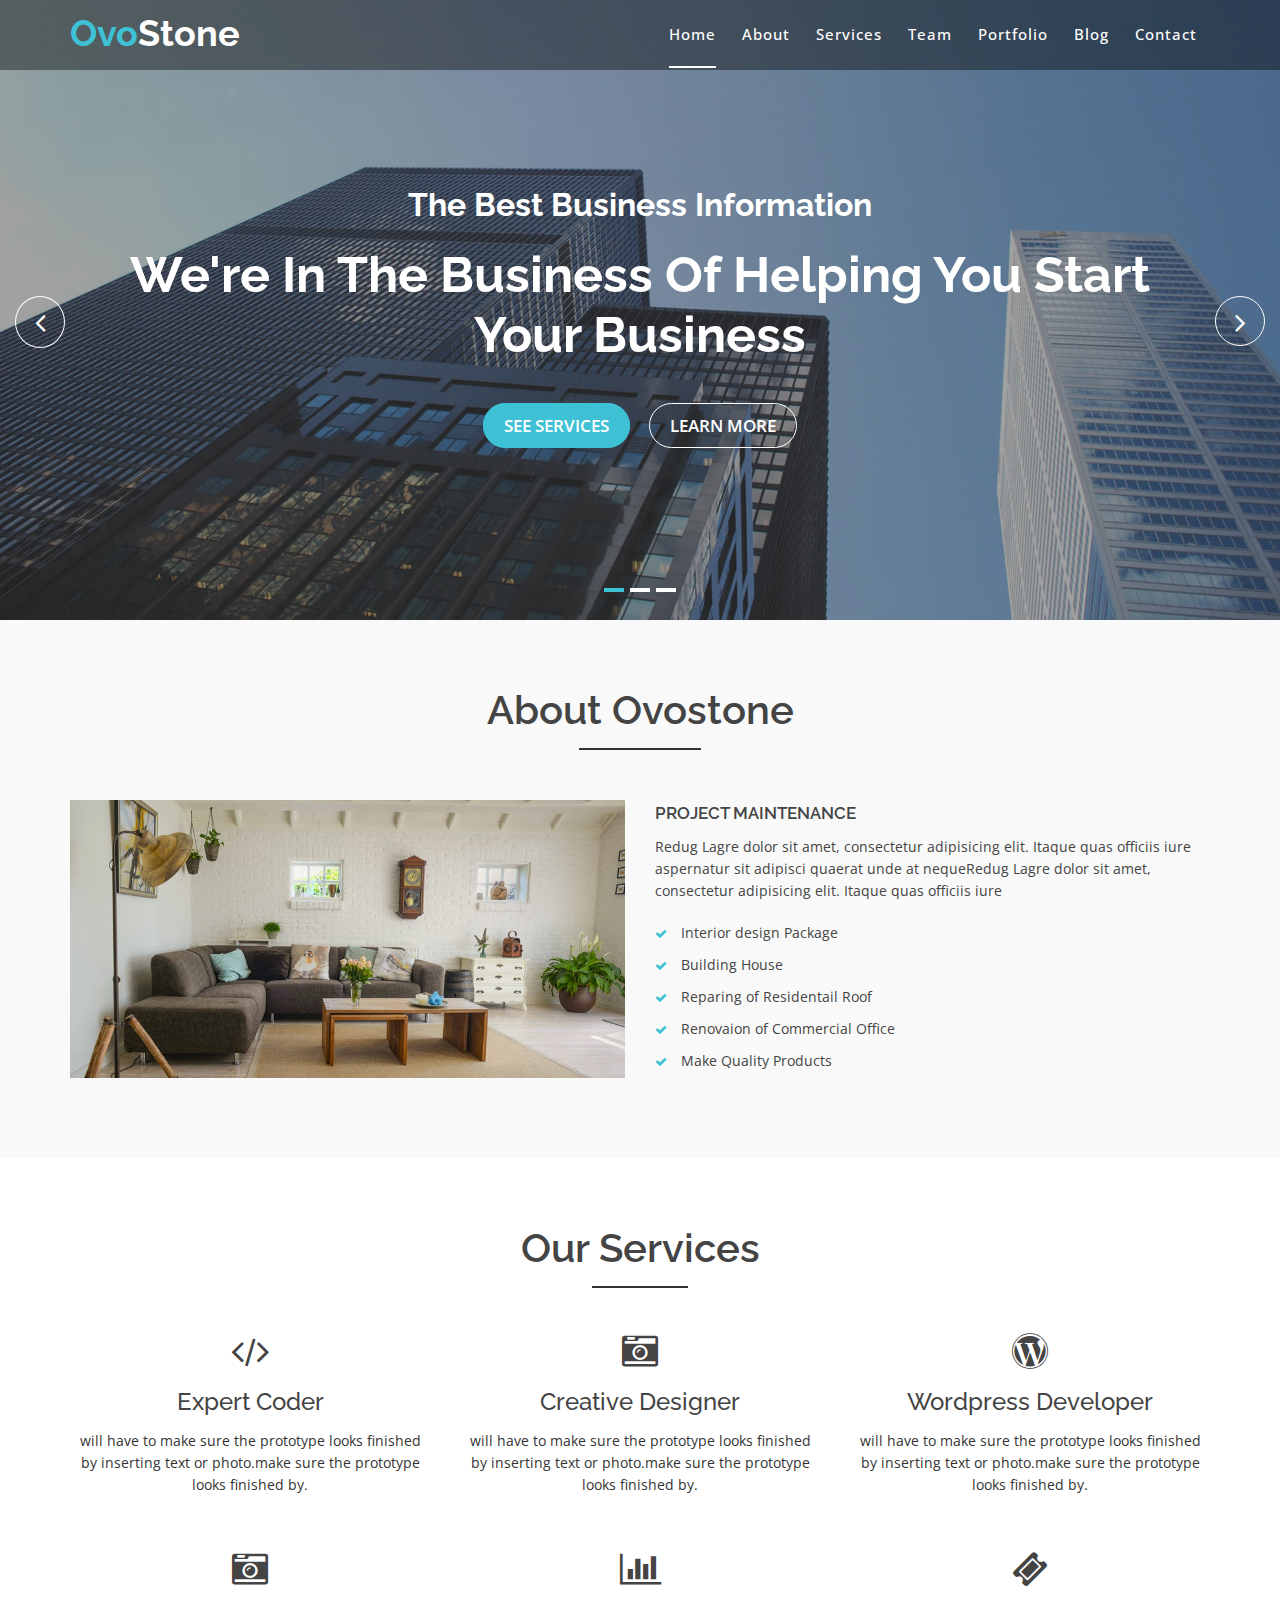
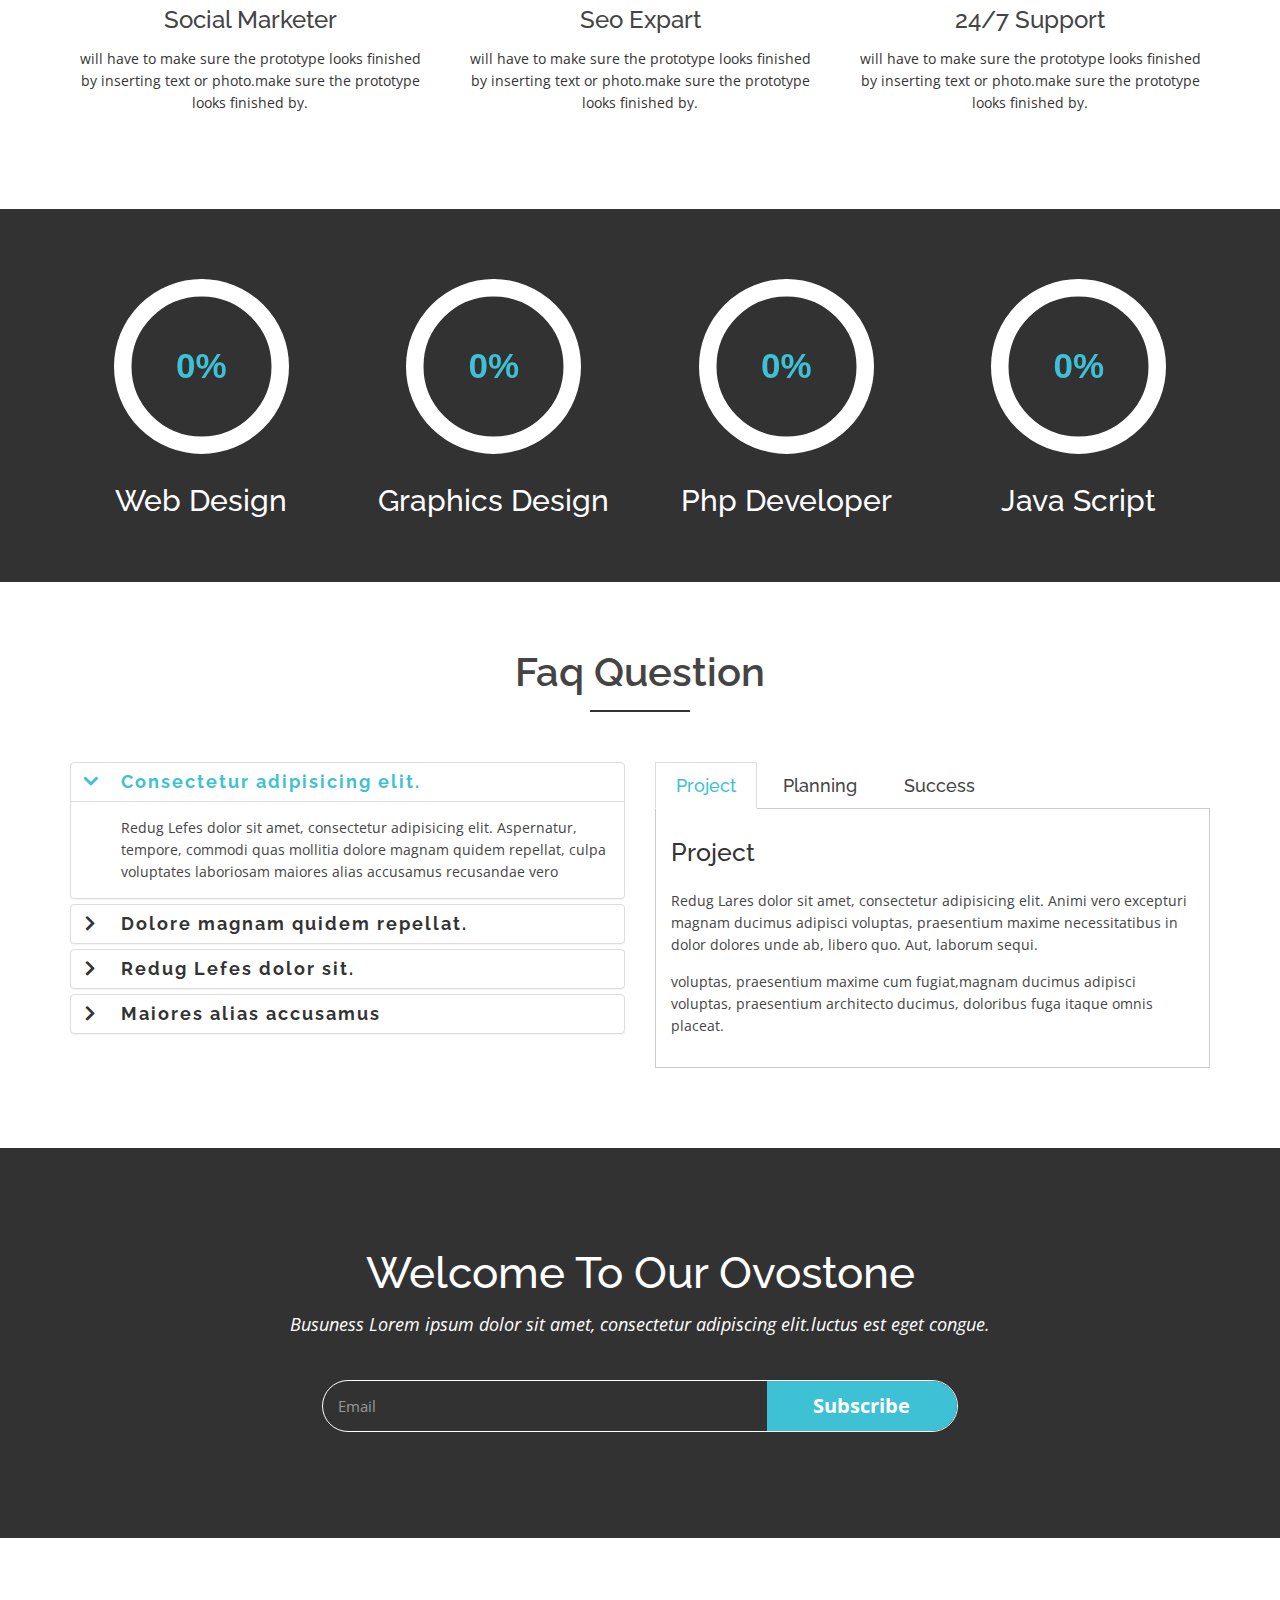
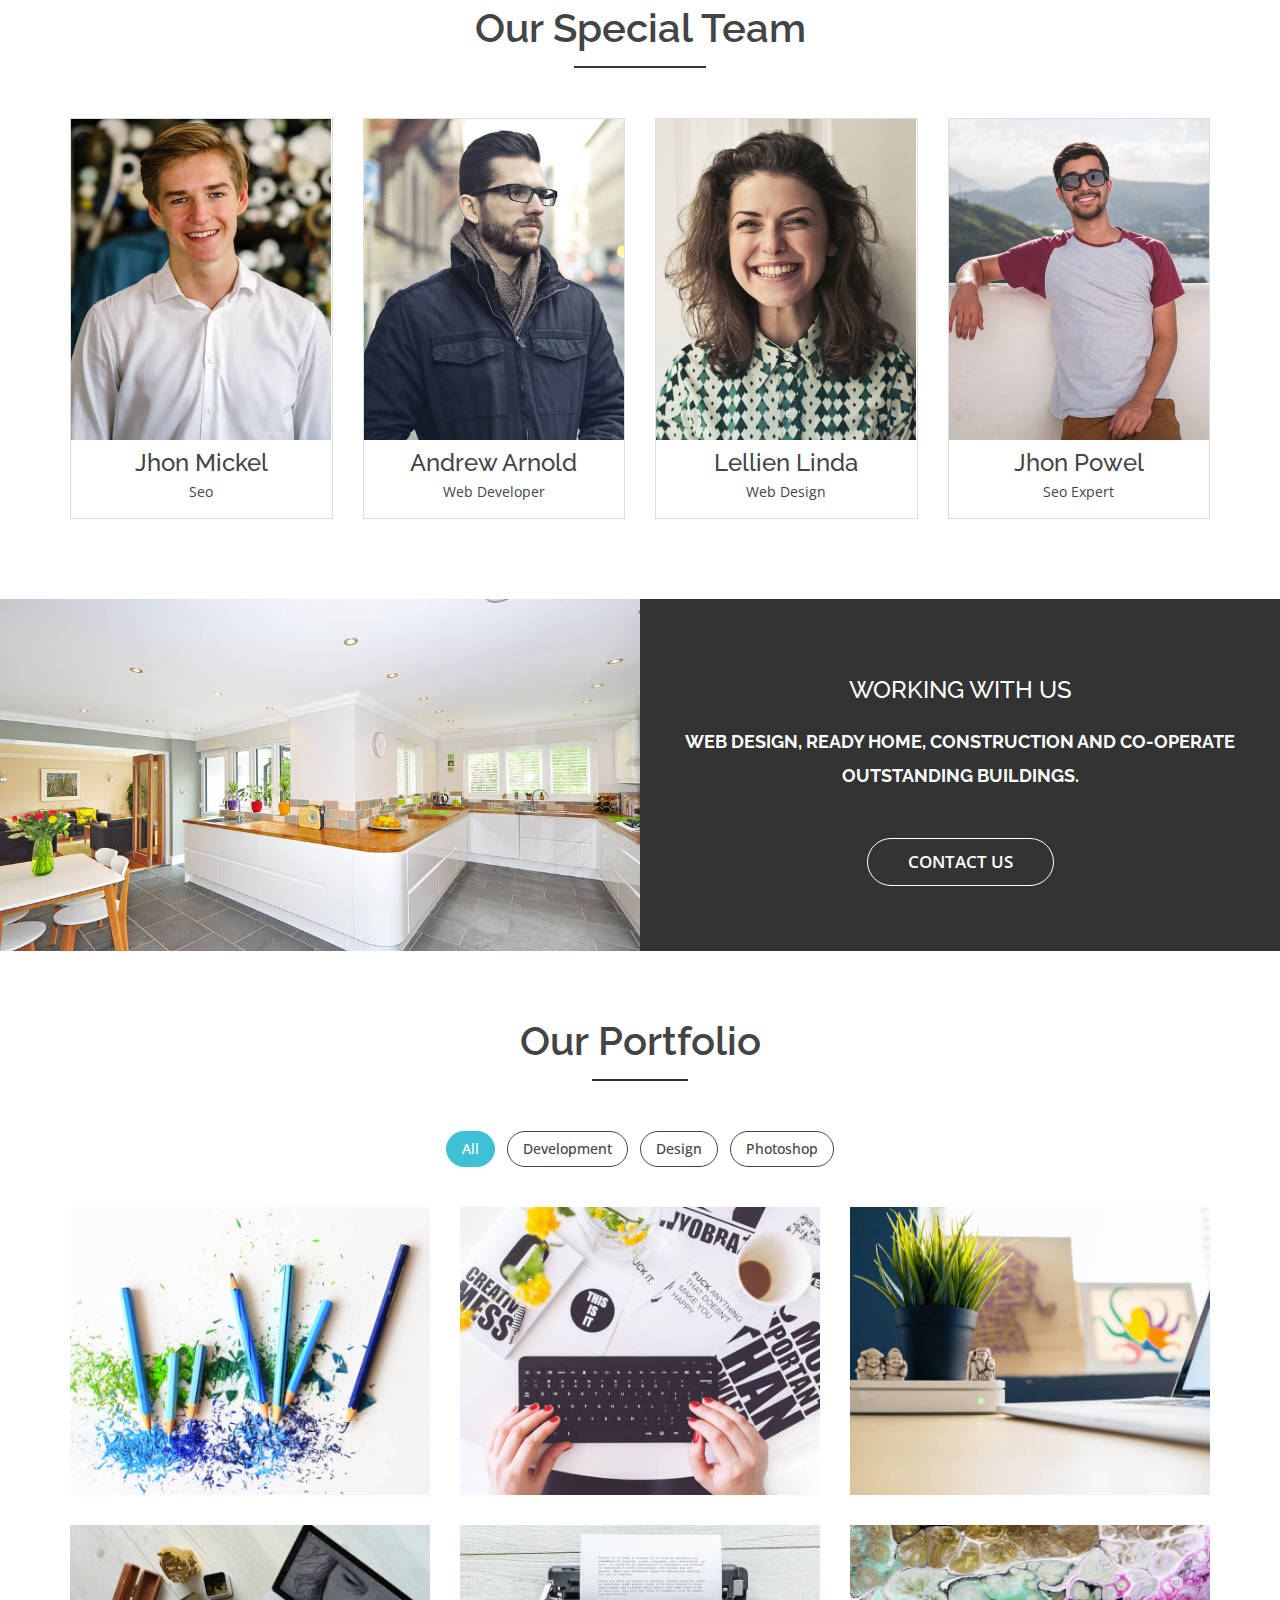
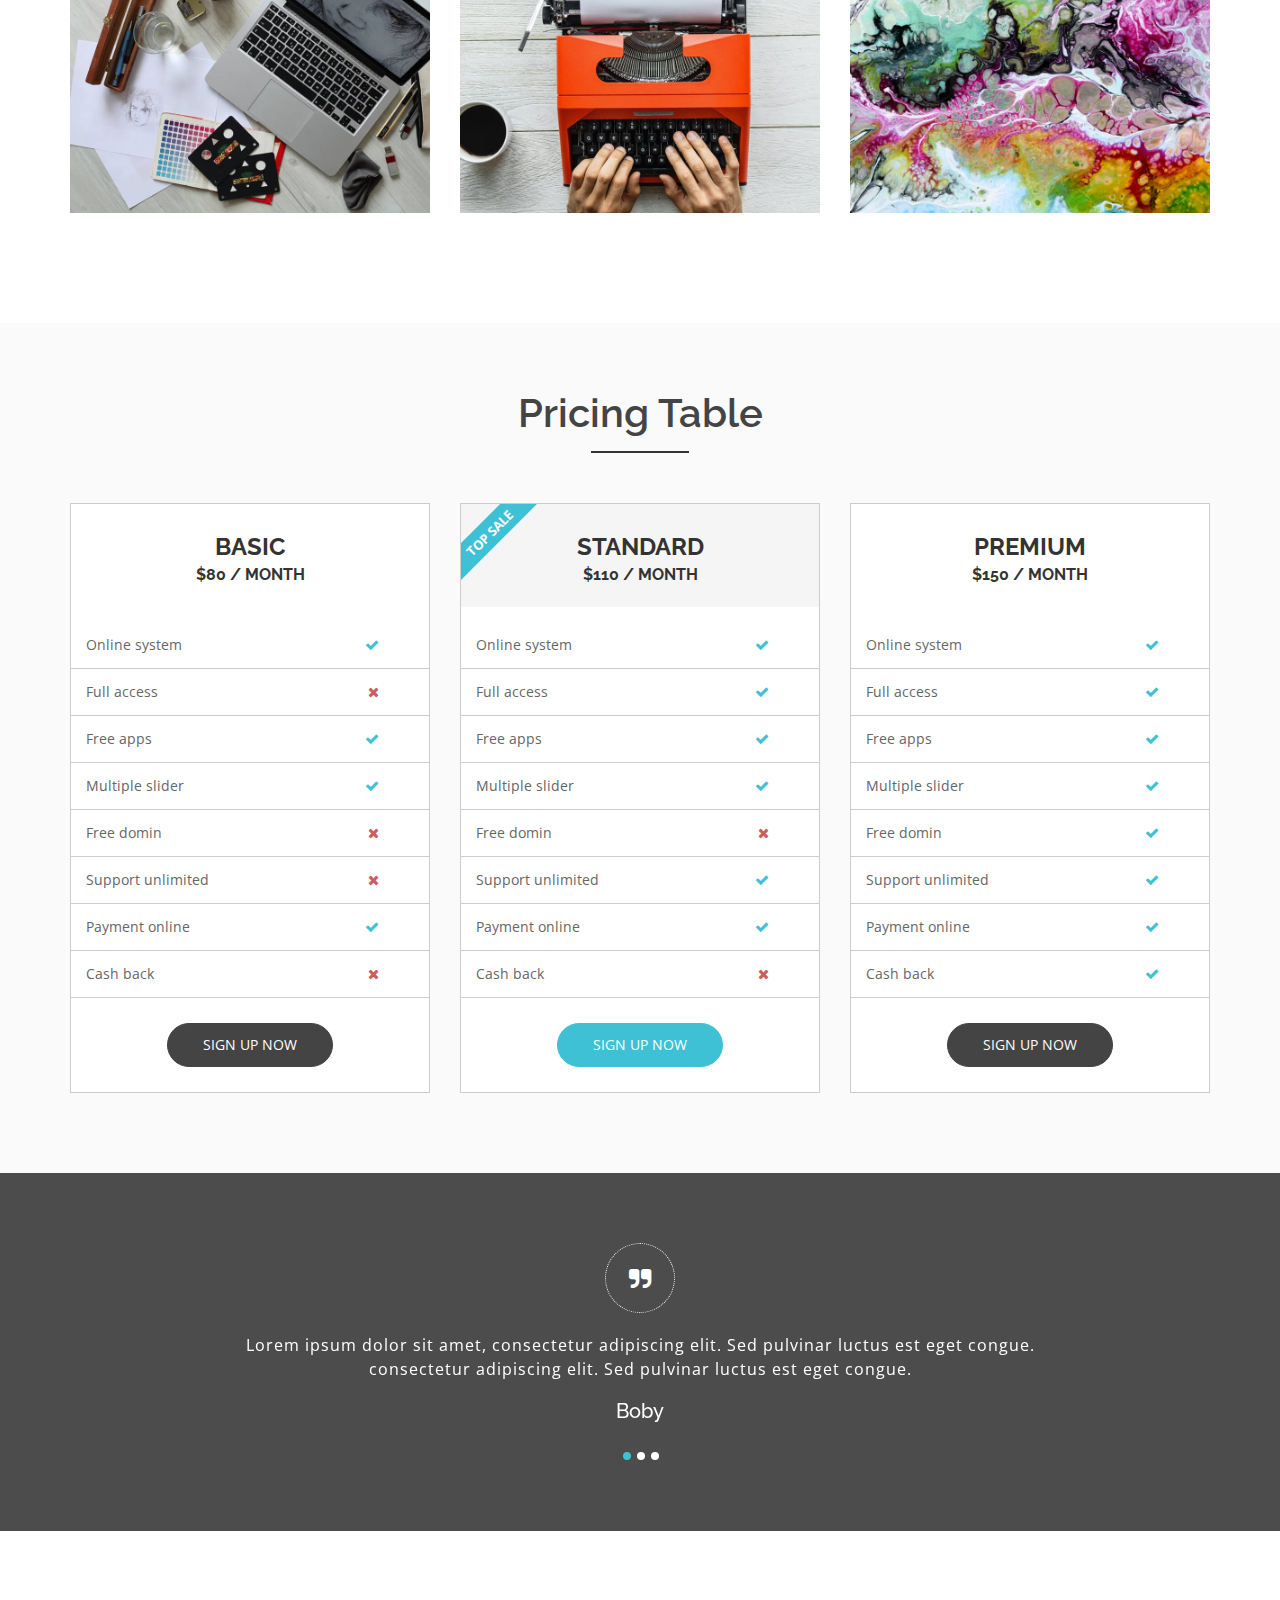
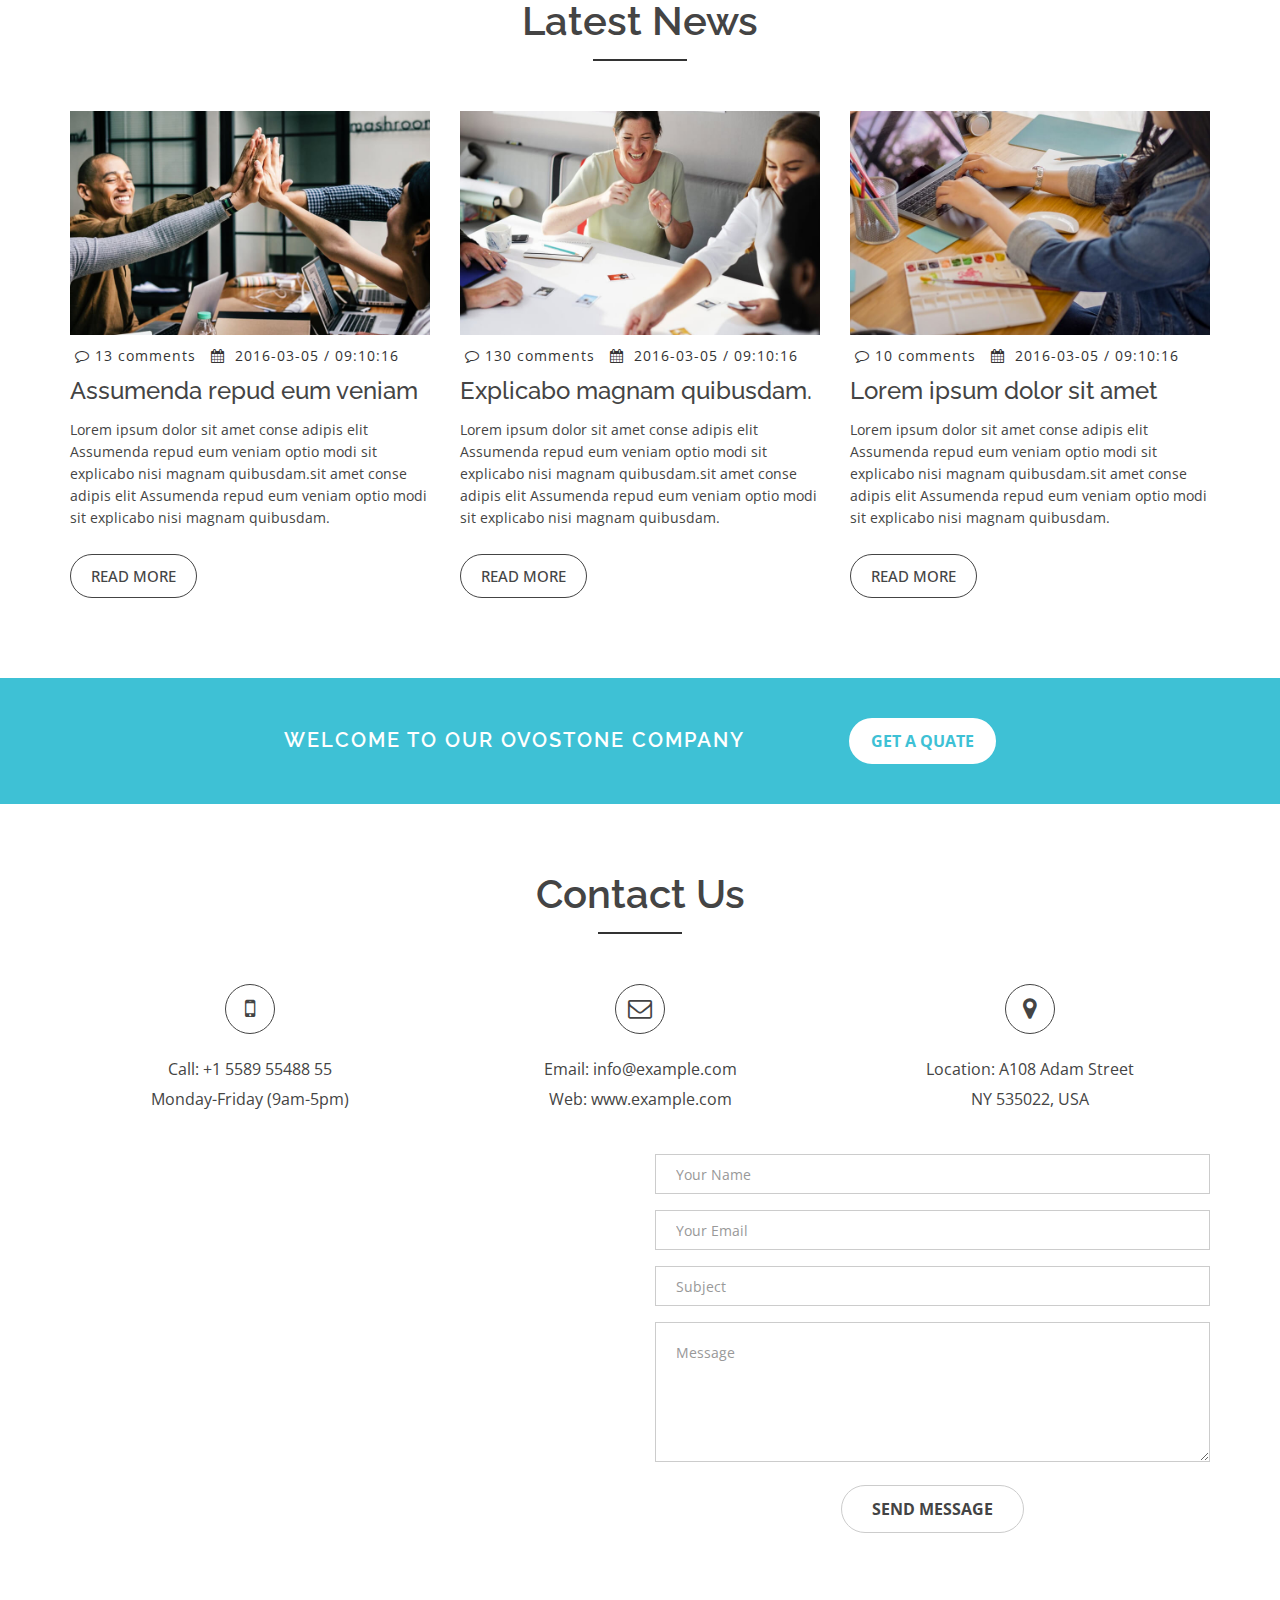
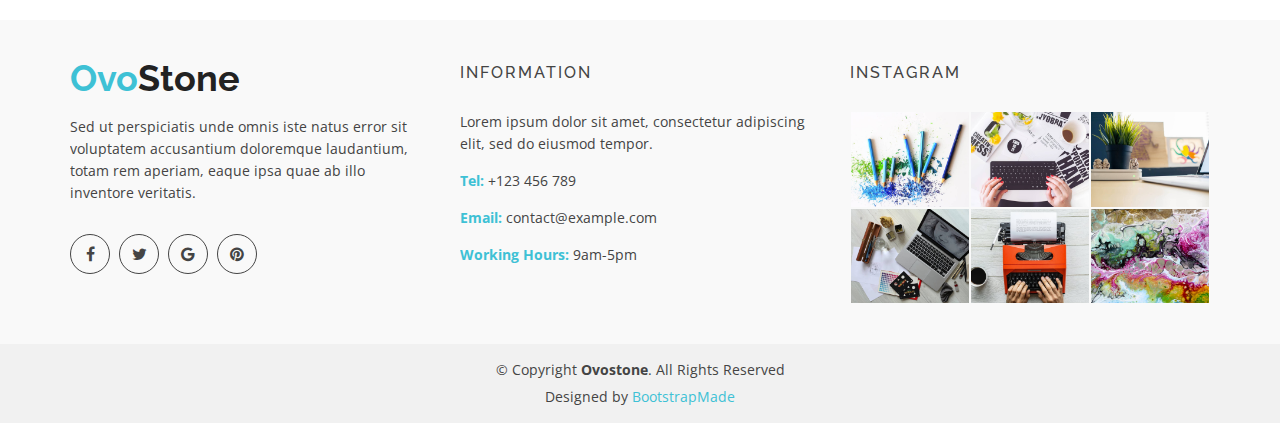
<file: index.html>
<!DOCTYPE html>
<html lang="en">
  <head>
    <meta charset="utf-8" />
    <title>Ovostone</title>
    <meta content="width=device-width, initial-scale=1.0" name="viewport" />
    <meta content="" name="keywords" />
    <meta content="" name="description" />

    <!-- Favicons test -->
    <link href="img/favicon.png" rel="icon" />
    <link href="img/apple-touch-icon.png" rel="apple-touch-icon" />

    <!-- Google Fonts -->
    <link
      href="https://fonts.googleapis.com/css?family=Open+Sans:300,400,400i,600,700|Raleway:300,400,400i,500,500i,700,800,900"
      rel="stylesheet"
    />

    <!-- Bootstrap CSS File -->
    <link href="lib/bootstrap/css/bootstrap.min.css" rel="stylesheet" />

    <!-- Libraries CSS Files -->
    <link href="lib/nivo-slider/css/nivo-slider.css" rel="stylesheet" />
    <link href="lib/owlcarousel/owl.carousel.css" rel="stylesheet" />
    <link href="lib/owlcarousel/owl.transitions.css" rel="stylesheet" />
    <link href="lib/font-awesome/css/font-awesome.min.css" rel="stylesheet" />
    <link href="lib/animate/animate.min.css" rel="stylesheet" />
    <link href="lib/venobox/venobox.css" rel="stylesheet" />

    <!-- Nivo Slider Theme -->
    <link href="css/nivo-slider-theme.css" rel="stylesheet" />

    <!-- Main Stylesheet File -->
    <link href="css/style.css" rel="stylesheet" />

    <!-- Responsive Stylesheet File -->
    <link href="css/responsive.css" rel="stylesheet" />

    <!-- =======================================================
    Theme Name: Ovostone
    Theme URL: https://bootstrapmade.com/Ovostone-bootstrap-corporate-template/
    Author: BootstrapMade.com
    License: https://bootstrapmade.com/license/
  ======================================================= -->
  </head>

  <body data-spy="scroll" data-target="#navbar-example">
    <div id="preloader"></div>

    <header>
      <!-- header-area start -->
      <div id="sticker" class="header-area">
        <div class="container">
          <div class="row">
            <div class="col-md-12 col-sm-12">
              <!-- Navigation -->
              <nav class="navbar navbar-default">
                <!-- Brand and toggle get grouped for better mobile display -->
                <div class="navbar-header">
                  <button
                    type="button"
                    class="navbar-toggle collapsed"
                    data-toggle="collapse"
                    data-target=".bs-example-navbar-collapse-1"
                    aria-expanded="false"
                  >
                    <span class="sr-only">Toggle navigation</span>
                    <span class="icon-bar"></span>
                    <span class="icon-bar"></span>
                    <span class="icon-bar"></span>
                  </button>
                  <!-- Brand -->
                  <a
                    class="navbar-brand page-scroll sticky-logo"
                    href="index.html"
                  >
                    <h1><span>Ovo</span>Stone</h1>
                    <!-- Uncomment below if you prefer to use an image logo -->
                    <!-- <img src="img/logo.png" alt="" title=""> -->
                  </a>
                </div>
                <!-- Collect the nav links, forms, and other content for toggling -->
                <div
                  class="collapse navbar-collapse main-menu bs-example-navbar-collapse-1"
                  id="navbar-example"
                >
                  <ul class="nav navbar-nav navbar-right">
                    <li class="active">
                      <a class="page-scroll" href="#home">Home</a>
                    </li>
                    <li>
                      <a class="page-scroll" href="#about">About</a>
                    </li>
                    <li>
                      <a class="page-scroll" href="#services">Services</a>
                    </li>
                    <li>
                      <a class="page-scroll" href="#team">Team</a>
                    </li>
                    <li>
                      <a class="page-scroll" href="#portfolio">Portfolio</a>
                    </li>

                    <!-- <li class="dropdown">
                      <a href="#" class="dropdown-toggle" data-toggle="dropdown"
                        >Drop Down<span class="caret"></span
                      ></a>
                      <ul class="dropdown-menu" role="menu">
                        <li><a href="#">Drop Down 1</a></li>
                        <li><a href="#">Drop Down 2</a></li>
                      </ul>
                    </li> -->

                    <li>
                      <a class="page-scroll" href="#blog">Blog</a>
                    </li>
                    <li>
                      <a class="page-scroll" href="#contact">Contact</a>
                    </li>
                  </ul>
                </div>
                <!-- navbar-collapse -->
              </nav>
              <!-- END: Navigation -->
            </div>
          </div>
        </div>
      </div>
      <!-- header-area end -->
    </header>
    <!-- header end -->

    <!-- Start Slider Area -->
    <div id="home" class="slider-area">
      <div class="bend niceties preview-2">
        <div id="ensign-nivoslider" class="slides">
          <img
            src="img/slider/slider1.jpg"
            alt=""
            title="#slider-direction-1"
          />
          <img
            src="img/slider/slider2.jpg"
            alt=""
            title="#slider-direction-2"
          />
          <img
            src="img/slider/slider3.jpg"
            alt=""
            title="#slider-direction-3"
          />
        </div>

        <!-- direction 1 -->
        <div id="slider-direction-1" class="slider-direction slider-one">
          <div class="container">
            <div class="row">
              <div class="col-md-12 col-sm-12 col-xs-12">
                <div class="slider-content">
                  <!-- layer 1 -->
                  <div
                    class="layer-1-1 hidden-xs wow slideInDown"
                    data-wow-duration="2s"
                    data-wow-delay=".2s"
                  >
                    <h2 class="title1">The Best Business Information</h2>
                  </div>
                  <!-- layer 2 -->
                  <div
                    class="layer-1-2 wow slideInUp"
                    data-wow-duration="2s"
                    data-wow-delay=".1s"
                  >
                    <h1 class="title2">
                      We're In The Business Of Helping You Start Your Business
                    </h1>
                  </div>
                  <!-- layer 3 -->
                  <div
                    class="layer-1-3 hidden-xs wow slideInUp"
                    data-wow-duration="2s"
                    data-wow-delay=".2s"
                  >
                    <a class="ready-btn right-btn page-scroll" href="#services"
                      >See Services</a
                    >
                    <a class="ready-btn page-scroll" href="#about"
                      >Learn More</a
                    >
                  </div>
                </div>
              </div>
            </div>
          </div>
        </div>

        <!-- direction 2 -->
        <div id="slider-direction-2" class="slider-direction slider-two">
          <div class="container">
            <div class="row">
              <div class="col-md-12 col-sm-12 col-xs-12">
                <div class="slider-content text-center">
                  <!-- layer 1 -->
                  <div
                    class="layer-1-1 hidden-xs wow slideInUp"
                    data-wow-duration="2s"
                    data-wow-delay=".2s"
                  >
                    <h2 class="title1">The Best Business Information</h2>
                  </div>
                  <!-- layer 2 -->
                  <div
                    class="layer-1-2 wow slideInUp"
                    data-wow-duration="2s"
                    data-wow-delay=".1s"
                  >
                    <h1 class="title2">
                      We're In The Business Of Get Quality Business Service
                    </h1>
                  </div>
                  <!-- layer 3 -->
                  <div
                    class="layer-1-3 hidden-xs wow slideInUp"
                    data-wow-duration="2s"
                    data-wow-delay=".2s"
                  >
                    <a class="ready-btn right-btn page-scroll" href="#services"
                      >See Services</a
                    >
                    <a class="ready-btn page-scroll" href="#about"
                      >Learn More</a
                    >
                  </div>
                </div>
              </div>
            </div>
          </div>
        </div>

        <!-- direction 3 -->
        <div id="slider-direction-3" class="slider-direction slider-two">
          <div class="container">
            <div class="row">
              <div class="col-md-12 col-sm-12 col-xs-12">
                <div class="slider-content">
                  <!-- layer 1 -->
                  <div
                    class="layer-1-1 hidden-xs wow slideInUp"
                    data-wow-duration="2s"
                    data-wow-delay=".2s"
                  >
                    <h2 class="title1">The Best business Information</h2>
                  </div>
                  <!-- layer 2 -->
                  <div
                    class="layer-1-2 wow slideInUp"
                    data-wow-duration="2s"
                    data-wow-delay=".1s"
                  >
                    <h1 class="title2">
                      Helping Business Security & Peace of Mind for Your Family
                    </h1>
                  </div>
                  <!-- layer 3 -->
                  <div
                    class="layer-1-3 hidden-xs wow slideInUp"
                    data-wow-duration="2s"
                    data-wow-delay=".2s"
                  >
                    <a class="ready-btn right-btn page-scroll" href="#services"
                      >See Services</a
                    >
                    <a class="ready-btn page-scroll" href="#about"
                      >Learn More</a
                    >
                  </div>
                </div>
              </div>
            </div>
          </div>
        </div>
      </div>
    </div>
    <!-- End Slider Area -->

    <!-- Start About area -->
    <div id="about" class="about-area area-padding">
      <div class="container">
        <div class="row">
          <div class="col-md-12 col-sm-12 col-xs-12">
            <div class="section-headline text-center">
              <h2>About Ovostone</h2>
            </div>
          </div>
        </div>
        <div class="row">
          <!-- single-well start-->
          <div class="col-md-6 col-sm-6 col-xs-12">
            <div class="well-left">
              <div class="single-well">
                <a href="#">
                  <img src="img/about/1.jpg" alt="" />
                </a>
              </div>
            </div>
          </div>
          <!-- single-well end-->
          <div class="col-md-6 col-sm-6 col-xs-12">
            <div class="well-middle">
              <div class="single-well">
                <a href="#">
                  <h4 class="sec-head">project Maintenance</h4>
                </a>
                <p>
                  Redug Lagre dolor sit amet, consectetur adipisicing elit.
                  Itaque quas officiis iure aspernatur sit adipisci quaerat unde
                  at nequeRedug Lagre dolor sit amet, consectetur adipisicing
                  elit. Itaque quas officiis iure
                </p>
                <ul>
                  <li><i class="fa fa-check"></i> Interior design Package</li>
                  <li><i class="fa fa-check"></i> Building House</li>
                  <li>
                    <i class="fa fa-check"></i> Reparing of Residentail Roof
                  </li>
                  <li>
                    <i class="fa fa-check"></i> Renovaion of Commercial Office
                  </li>
                  <li><i class="fa fa-check"></i> Make Quality Products</li>
                </ul>
              </div>
            </div>
          </div>
          <!-- End col-->
        </div>
      </div>
    </div>
    <!-- End About area -->

    <!-- Start Service area -->
    <div id="services" class="services-area area-padding">
      <div class="container">
        <div class="row">
          <div class="col-md-12 col-sm-12 col-xs-12">
            <div class="section-headline services-head text-center">
              <h2>Our Services</h2>
            </div>
          </div>
        </div>
        <div class="row text-center">
          <div class="services-contents">
            <!-- Start Left services -->
            <div class="col-md-4 col-sm-4 col-xs-12">
              <div class="about-move">
                <div class="services-details">
                  <div class="single-services">
                    <a class="services-icon" href="#">
                      <i class="fa fa-code"></i>
                    </a>
                    <h4>Expert Coder</h4>
                    <p>
                      will have to make sure the prototype looks finished by
                      inserting text or photo.make sure the prototype looks
                      finished by.
                    </p>
                  </div>
                </div>
                <!-- end about-details -->
              </div>
            </div>
            <div class="col-md-4 col-sm-4 col-xs-12">
              <div class="about-move">
                <div class="services-details">
                  <div class="single-services">
                    <a class="services-icon" href="#">
                      <i class="fa fa-camera-retro"></i>
                    </a>
                    <h4>Creative Designer</h4>
                    <p>
                      will have to make sure the prototype looks finished by
                      inserting text or photo.make sure the prototype looks
                      finished by.
                    </p>
                  </div>
                </div>
                <!-- end about-details -->
              </div>
            </div>
            <div class="col-md-4 col-sm-4 col-xs-12">
              <!-- end col-md-4 -->
              <div class="about-move">
                <div class="services-details">
                  <div class="single-services">
                    <a class="services-icon" href="#">
                      <i class="fa fa-wordpress"></i>
                    </a>
                    <h4>Wordpress Developer</h4>
                    <p>
                      will have to make sure the prototype looks finished by
                      inserting text or photo.make sure the prototype looks
                      finished by.
                    </p>
                  </div>
                </div>
                <!-- end about-details -->
              </div>
            </div>
            <div class="col-md-4 col-sm-4 col-xs-12">
              <!-- end col-md-4 -->
              <div class="about-move">
                <div class="services-details">
                  <div class="single-services">
                    <a class="services-icon" href="#">
                      <i class="fa fa-camera-retro"></i>
                    </a>
                    <h4>Social Marketer</h4>
                    <p>
                      will have to make sure the prototype looks finished by
                      inserting text or photo.make sure the prototype looks
                      finished by.
                    </p>
                  </div>
                </div>
                <!-- end about-details -->
              </div>
            </div>
            <!-- End Left services -->
            <div class="col-md-4 col-sm-4 col-xs-12">
              <!-- end col-md-4 -->
              <div class="about-move">
                <div class="services-details">
                  <div class="single-services">
                    <a class="services-icon" href="#">
                      <i class="fa fa-bar-chart"></i>
                    </a>
                    <h4>Seo Expart</h4>
                    <p>
                      will have to make sure the prototype looks finished by
                      inserting text or photo.make sure the prototype looks
                      finished by.
                    </p>
                  </div>
                </div>
                <!-- end about-details -->
              </div>
            </div>
            <!-- End Left services -->
            <div class="col-md-4 col-sm-4 col-xs-12">
              <!-- end col-md-4 -->
              <div class="about-move">
                <div class="services-details">
                  <div class="single-services">
                    <a class="services-icon" href="#">
                      <i class="fa fa-ticket"></i>
                    </a>
                    <h4>24/7 Support</h4>
                    <p>
                      will have to make sure the prototype looks finished by
                      inserting text or photo.make sure the prototype looks
                      finished by.
                    </p>
                  </div>
                </div>
                <!-- end about-details -->
              </div>
            </div>
          </div>
        </div>
      </div>
    </div>
    <!-- End Service area -->

    <!-- our-skill-area start -->
    <div class="our-skill-area fix hidden-sm">
      <div class="test-overly"></div>
      <div class="skill-bg area-padding-2">
        <div class="container">
          <!-- section-heading end -->
          <div class="row">
            <div class="skill-text">
              <!-- single-skill start -->
              <div class="col-xs-12 col-sm-3 col-md-3 text-center">
                <div class="single-skill">
                  <div class="progress-circular">
                    <input
                      type="text"
                      class="knob"
                      value="0"
                      data-rel="95"
                      data-linecap="round"
                      data-width="175"
                      data-bgcolor="#fff"
                      data-fgcolor="#3EC1D5"
                      data-thickness=".20"
                      data-readonly="true"
                      disabled
                    />
                    <h3 class="progress-h4">Web Design</h3>
                  </div>
                </div>
              </div>
              <!-- single-skill end -->
              <!-- single-skill start -->
              <div class="col-xs-12 col-sm-3 col-md-3 text-center">
                <div class="single-skill">
                  <div class="progress-circular">
                    <input
                      type="text"
                      class="knob"
                      value="0"
                      data-rel="85"
                      data-linecap="round"
                      data-width="175"
                      data-bgcolor="#fff"
                      data-fgcolor="#3EC1D5"
                      data-thickness=".20"
                      data-readonly="true"
                      disabled
                    />
                    <h3 class="progress-h4">Graphics Design</h3>
                  </div>
                </div>
              </div>
              <!-- single-skill end -->
              <!-- single-skill start -->
              <div class="col-xs-12 col-sm-3 col-md-3 text-center">
                <div class="single-skill">
                  <div class="progress-circular">
                    <input
                      type="text"
                      class="knob"
                      value="0"
                      data-rel="75"
                      data-linecap="round"
                      data-width="175"
                      data-bgcolor="#fff"
                      data-fgcolor="#3EC1D5"
                      data-thickness=".20"
                      data-readonly="true"
                      disabled
                    />
                    <h3 class="progress-h4">Php Developer</h3>
                  </div>
                </div>
              </div>
              <!-- single-skill end -->
              <!-- single-skill start -->
              <div class="col-xs-12 col-sm-3 col-md-3 text-center">
                <div class="single-skill">
                  <div class="progress-circular">
                    <input
                      type="text"
                      class="knob"
                      value="0"
                      data-rel="65"
                      data-linecap="round"
                      data-width="175"
                      data-bgcolor="#fff"
                      data-fgcolor="#3EC1D5"
                      data-thickness=".20"
                      data-readonly="true"
                      disabled
                    />
                    <h3 class="progress-h4">Java Script</h3>
                  </div>
                </div>
              </div>
              <!-- single-skill end -->
            </div>
          </div>
        </div>
      </div>
    </div>
    <!-- our-skill-area end -->

    <!-- Faq area start -->
    <div class="faq-area area-padding">
      <div class="container">
        <div class="row">
          <div class="col-md-12 col-sm-12 col-xs-12">
            <div class="section-headline text-center">
              <h2>Faq Question</h2>
            </div>
          </div>
        </div>
        <div class="row">
          <div class="col-md-6 col-sm-6 col-xs-12">
            <div class="faq-details">
              <div class="panel-group" id="accordion">
                <!-- Panel Default -->
                <div class="panel panel-default">
                  <div class="panel-heading">
                    <h4 class="check-title">
                      <a
                        data-toggle="collapse"
                        class="active"
                        data-parent="#accordion"
                        href="#check1"
                      >
                        <span class="acc-icons"></span>Consectetur adipisicing
                        elit.
                      </a>
                    </h4>
                  </div>
                  <div id="check1" class="panel-collapse collapse in">
                    <div class="panel-body">
                      <p>
                        Redug Lefes dolor sit amet, consectetur adipisicing
                        elit. Aspernatur, tempore, commodi quas mollitia dolore
                        magnam quidem repellat, culpa voluptates laboriosam
                        maiores alias accusamus recusandae vero
                      </p>
                    </div>
                  </div>
                </div>
                <!-- End Panel Default -->
                <!-- Panel Default -->
                <div class="panel panel-default">
                  <div class="panel-heading">
                    <h4 class="check-title">
                      <a
                        data-toggle="collapse"
                        data-parent="#accordion"
                        href="#check2"
                      >
                        <span class="acc-icons"></span> Dolore magnam quidem
                        repellat.
                      </a>
                    </h4>
                  </div>
                  <div id="check2" class="panel-collapse collapse">
                    <div class="panel-body">
                      <p>
                        Redug Lefes dolor sit amet, consectetur adipisicing
                        elit. Aspernatur, tempore, commodi quas mollitia dolore
                        magnam quidem repellat, culpa voluptates laboriosam
                        maiores alias accusamus recusandae vero aperiam sint
                        nulla beatae eos.
                      </p>
                    </div>
                  </div>
                </div>
                <!-- End Panel Default -->
                <!-- Panel Default -->
                <div class="panel panel-default">
                  <div class="panel-heading">
                    <h4 class="check-title">
                      <a
                        data-toggle="collapse"
                        data-parent="#accordion"
                        href="#check3"
                      >
                        <span class="acc-icons"></span>Redug Lefes dolor sit.
                      </a>
                    </h4>
                  </div>
                  <div id="check3" class="panel-collapse collapse">
                    <div class="panel-body">
                      <p>
                        Redug Lefes dolor sit amet, consectetur adipisicing
                        elit. Aspernatur, tempore, commodi quas mollitia dolore
                        magnam quidem repellat, culpa voluptates laboriosam
                        maiores alias accusamus recusandae vero aperiam sint
                        nulla beatae eos.
                      </p>
                    </div>
                  </div>
                </div>
                <!-- End Panel Default -->
                <!-- Panel Default -->
                <div class="panel panel-default">
                  <div class="panel-heading">
                    <h4 class="check-title">
                      <a
                        data-toggle="collapse"
                        data-parent="#accordion"
                        href="#check4"
                      >
                        <span class="acc-icons"></span>Maiores alias accusamus
                      </a>
                    </h4>
                  </div>
                  <div id="check4" class="panel-collapse collapse">
                    <div class="panel-body">
                      <p>
                        Redug Lefes dolor sit amet, consectetur adipisicing
                        elit. Aspernatur, tempore, commodi quas mollitia dolore
                        magnam quidem repellat, culpa voluptates laboriosam
                        maiores alias accusamus recusandae vero aperiam sint
                        nulla beatae eos.
                      </p>
                    </div>
                  </div>
                </div>
                <!-- End Panel Default -->
              </div>
            </div>
          </div>
          <div class="col-md-6 col-sm-6 col-xs-12">
            <div class="tab-menu">
              <!-- Nav tabs -->
              <ul class="nav nav-tabs" role="tablist">
                <li class="active">
                  <a href="#p-view-1" role="tab" data-toggle="tab">Project</a>
                </li>
                <li>
                  <a href="#p-view-2" role="tab" data-toggle="tab">Planning</a>
                </li>
                <li>
                  <a href="#p-view-3" role="tab" data-toggle="tab">Success</a>
                </li>
              </ul>
            </div>
            <div class="tab-content">
              <div class="tab-pane active" id="p-view-1">
                <div class="tab-inner">
                  <div class="event-content head-team">
                    <h4>Project</h4>
                    <p>
                      Redug Lares dolor sit amet, consectetur adipisicing elit.
                      Animi vero excepturi magnam ducimus adipisci voluptas,
                      praesentium maxime necessitatibus in dolor dolores unde
                      ab, libero quo. Aut, laborum sequi.
                    </p>
                    <p>
                      voluptas, praesentium maxime cum fugiat,magnam ducimus
                      adipisci voluptas, praesentium architecto ducimus,
                      doloribus fuga itaque omnis placeat.
                    </p>
                  </div>
                </div>
              </div>
              <div class="tab-pane" id="p-view-2">
                <div class="tab-inner">
                  <div class="event-content head-team">
                    <h4>Planning</h4>
                    <p>
                      voluptas, praesentium maxime cum fugiat,magnam ducimus
                      adipisci voluptas, praesentium architecto ducimus,
                      doloribus fuga itaque omnis.
                    </p>
                    <p>
                      Redug Lares dolor sit amet, consectetur adipisicing elit.
                      Animi vero excepturi magnam ducimus adipisci voluptas,
                      praesentium maxime necessitatibus in dolor dolores unde
                      ab, libero quo. Aut.
                    </p>
                  </div>
                </div>
              </div>
              <div class="tab-pane" id="p-view-3">
                <div class="tab-inner">
                  <div class="event-content head-team">
                    <h4>Success</h4>
                    <p>
                      voluptas, praesentium maxime cum fugiat,magnam ducimus
                      adipisci voluptas, praesentium architecto ducimus,
                      doloribus fuga itaque omnis placeat.
                    </p>
                    <p>
                      voluptas, praesentium maxime cum fugiat,magnam ducimus
                      adipisci voluptas, praesentium architecto ducimus,
                      doloribus fuga itaque omnis.
                    </p>
                  </div>
                </div>
              </div>
            </div>
          </div>
        </div>
        <!-- end Row -->
      </div>
    </div>
    <!-- End Faq Area -->

    <!-- Start Wellcome Area -->
    <div class="wellcome-area">
      <div class="well-bg">
        <div class="test-overly"></div>
        <div class="container">
          <div class="row">
            <div class="col-md-12 col-sm-12 col-xs-12">
              <div class="wellcome-text">
                <div class="well-text text-center">
                  <h2>Welcome To Our Ovostone</h2>
                  <p>
                    Busuness Lorem ipsum dolor sit amet, consectetur adipiscing
                    elit.luctus est eget congue.
                  </p>
                  <div class="subs-feilds">
                    <div class="suscribe-input">
                      <input
                        type="email"
                        class="email form-control width-80"
                        id="sus_email"
                        placeholder="Email"
                      />
                      <button
                        type="submit"
                        id="sus_submit"
                        class="add-btn width-20"
                      >
                        Subscribe
                      </button>
                      <div id="msg_Submit" class="h3 text-center hidden"></div>
                    </div>
                  </div>
                </div>
              </div>
            </div>
          </div>
        </div>
      </div>
    </div>
    <!-- End Wellcome Area -->

    <!-- Start team Area -->
    <div id="team" class="our-team-area area-padding">
      <div class="container">
        <div class="row">
          <div class="col-md-12 col-sm-12 col-xs-12">
            <div class="section-headline text-center">
              <h2>Our special Team</h2>
            </div>
          </div>
        </div>
        <div class="row">
          <div class="team-top">
            <div class="col-md-3 col-sm-3 col-xs-12">
              <div class="single-team-member">
                <div class="team-img">
                  <a href="#">
                    <img src="img/team/1.jpg" alt="" />
                  </a>
                  <div class="team-social-icon text-center">
                    <ul>
                      <li>
                        <a href="#">
                          <i class="fa fa-facebook"></i>
                        </a>
                      </li>
                      <li>
                        <a href="#">
                          <i class="fa fa-twitter"></i>
                        </a>
                      </li>
                      <li>
                        <a href="#">
                          <i class="fa fa-instagram"></i>
                        </a>
                      </li>
                    </ul>
                  </div>
                </div>
                <div class="team-content text-center">
                  <h4>Jhon Mickel</h4>
                  <p>Seo</p>
                </div>
              </div>
            </div>
            <!-- End column -->
            <div class="col-md-3 col-sm-3 col-xs-12">
              <div class="single-team-member">
                <div class="team-img">
                  <a href="#">
                    <img src="img/team/2.jpg" alt="" />
                  </a>
                  <div class="team-social-icon text-center">
                    <ul>
                      <li>
                        <a href="#">
                          <i class="fa fa-facebook"></i>
                        </a>
                      </li>
                      <li>
                        <a href="#">
                          <i class="fa fa-twitter"></i>
                        </a>
                      </li>
                      <li>
                        <a href="#">
                          <i class="fa fa-instagram"></i>
                        </a>
                      </li>
                    </ul>
                  </div>
                </div>
                <div class="team-content text-center">
                  <h4>Andrew Arnold</h4>
                  <p>Web Developer</p>
                </div>
              </div>
            </div>
            <!-- End column -->
            <div class="col-md-3 col-sm-3 col-xs-12">
              <div class="single-team-member">
                <div class="team-img">
                  <a href="#">
                    <img src="img/team/3.jpg" alt="" />
                  </a>
                  <div class="team-social-icon text-center">
                    <ul>
                      <li>
                        <a href="#">
                          <i class="fa fa-facebook"></i>
                        </a>
                      </li>
                      <li>
                        <a href="#">
                          <i class="fa fa-twitter"></i>
                        </a>
                      </li>
                      <li>
                        <a href="#">
                          <i class="fa fa-instagram"></i>
                        </a>
                      </li>
                    </ul>
                  </div>
                </div>
                <div class="team-content text-center">
                  <h4>Lellien Linda</h4>
                  <p>Web Design</p>
                </div>
              </div>
            </div>
            <!-- End column -->
            <div class="col-md-3 col-sm-3 col-xs-12">
              <div class="single-team-member">
                <div class="team-img">
                  <a href="#">
                    <img src="img/team/4.jpg" alt="" />
                  </a>
                  <div class="team-social-icon text-center">
                    <ul>
                      <li>
                        <a href="#">
                          <i class="fa fa-facebook"></i>
                        </a>
                      </li>
                      <li>
                        <a href="#">
                          <i class="fa fa-twitter"></i>
                        </a>
                      </li>
                      <li>
                        <a href="#">
                          <i class="fa fa-instagram"></i>
                        </a>
                      </li>
                    </ul>
                  </div>
                </div>
                <div class="team-content text-center">
                  <h4>Jhon Powel</h4>
                  <p>Seo Expert</p>
                </div>
              </div>
            </div>
            <!-- End column -->
          </div>
        </div>
      </div>
    </div>
    <!-- End Team Area -->

    <!-- Start reviews Area -->
    <div class="reviews-area hidden-xs">
      <div class="work-us">
        <div class="work-left-text">
          <a href="#">
            <img src="img/about/2.jpg" alt="" />
          </a>
        </div>
        <div class="work-right-text text-center">
          <h2>working with us</h2>
          <h5>
            Web Design, Ready Home, Construction and Co-operate Outstanding
            Buildings.
          </h5>
          <a href="#contact" class="ready-btn">Contact us</a>
        </div>
      </div>
    </div>
    <!-- End reviews Area -->

    <!-- Start portfolio Area -->
    <div id="portfolio" class="portfolio-area area-padding fix">
      <div class="container">
        <div class="row">
          <div class="col-lg-12 col-md-12 col-sm-12 col-xs-12">
            <div class="section-headline text-center">
              <h2>Our Portfolio</h2>
            </div>
          </div>
        </div>
        <div class="row">
          <!-- Start Portfolio -page -->
          <div class="awesome-project-1 fix">
            <div class="col-lg-12 col-md-12 col-sm-12 col-xs-12">
              <div class="awesome-menu">
                <ul class="project-menu">
                  <li>
                    <a href="#" class="active" data-filter="*">All</a>
                  </li>
                  <li>
                    <a href="#" data-filter=".development">Development</a>
                  </li>
                  <li>
                    <a href="#" data-filter=".design">Design</a>
                  </li>
                  <li>
                    <a href="#" data-filter=".photo">Photoshop</a>
                  </li>
                </ul>
              </div>
            </div>
          </div>
          <div class="awesome-project-content">
            <!-- single-awesome-project start -->
            <div class="col-md-4 col-sm-4 col-xs-12 design development">
              <div class="single-awesome-project">
                <div class="awesome-img">
                  <a href="#"><img src="img/portfolio/1.jpg" alt="" /></a>
                  <div class="add-actions text-center">
                    <div class="project-dec">
                      <a
                        class="venobox"
                        data-gall="myGallery"
                        href="img/portfolio/1.jpg"
                      >
                        <h4>Business City</h4>
                        <span>Web Development</span>
                      </a>
                    </div>
                  </div>
                </div>
              </div>
            </div>
            <!-- single-awesome-project end -->
            <!-- single-awesome-project start -->
            <div class="col-md-4 col-sm-4 col-xs-12 photo">
              <div class="single-awesome-project">
                <div class="awesome-img">
                  <a href="#"><img src="img/portfolio/2.jpg" alt="" /></a>
                  <div class="add-actions text-center">
                    <div class="project-dec">
                      <a
                        class="venobox"
                        data-gall="myGallery"
                        href="img/portfolio/2.jpg"
                      >
                        <h4>Blue Sea</h4>
                        <span>Photosho</span>
                      </a>
                    </div>
                  </div>
                </div>
              </div>
            </div>
            <!-- single-awesome-project end -->
            <!-- single-awesome-project start -->
            <div class="col-md-4 col-sm-4 col-xs-12 design">
              <div class="single-awesome-project">
                <div class="awesome-img">
                  <a href="#"><img src="img/portfolio/3.jpg" alt="" /></a>
                  <div class="add-actions text-center">
                    <div class="project-dec">
                      <a
                        class="venobox"
                        data-gall="myGallery"
                        href="img/portfolio/3.jpg"
                      >
                        <h4>Beautiful Nature</h4>
                        <span>Web Design</span>
                      </a>
                    </div>
                  </div>
                </div>
              </div>
            </div>
            <!-- single-awesome-project end -->
            <!-- single-awesome-project start -->
            <div class="col-md-4 col-sm-4 col-xs-12 photo development">
              <div class="single-awesome-project">
                <div class="awesome-img">
                  <a href="#"><img src="img/portfolio/4.jpg" alt="" /></a>
                  <div class="add-actions text-center">
                    <div class="project-dec">
                      <a
                        class="venobox"
                        data-gall="myGallery"
                        href="img/portfolio/4.jpg"
                      >
                        <h4>Creative Team</h4>
                        <span>Web design</span>
                      </a>
                    </div>
                  </div>
                </div>
              </div>
            </div>
            <!-- single-awesome-project end -->
            <!-- single-awesome-project start -->
            <div class="col-md-4 col-sm-4 col-xs-12 development">
              <div class="single-awesome-project">
                <div class="awesome-img">
                  <a href="#"><img src="img/portfolio/5.jpg" alt="" /></a>
                  <div class="add-actions text-center text-center">
                    <div class="project-dec">
                      <a
                        class="venobox"
                        data-gall="myGallery"
                        href="img/portfolio/5.jpg"
                      >
                        <h4>Beautiful Flower</h4>
                        <span>Web Development</span>
                      </a>
                    </div>
                  </div>
                </div>
              </div>
            </div>
            <!-- single-awesome-project end -->
            <!-- single-awesome-project start -->
            <div class="col-md-4 col-sm-4 col-xs-12 design photo">
              <div class="single-awesome-project">
                <div class="awesome-img">
                  <a href="#"><img src="img/portfolio/6.jpg" alt="" /></a>
                  <div class="add-actions text-center">
                    <div class="project-dec">
                      <a
                        class="venobox"
                        data-gall="myGallery"
                        href="img/portfolio/6.jpg"
                      >
                        <h4>Night Hill</h4>
                        <span>Photoshop</span>
                      </a>
                    </div>
                  </div>
                </div>
              </div>
            </div>
            <!-- single-awesome-project end -->
          </div>
        </div>
      </div>
    </div>
    <!-- awesome-portfolio end -->
    <!-- start pricing area -->
    <div id="pricing" class="pricing-area area-padding">
      <div class="container">
        <div class="row">
          <div class="col-md-12 col-sm-12 col-xs-12">
            <div class="section-headline text-center">
              <h2>Pricing Table</h2>
            </div>
          </div>
        </div>
        <div class="row">
          <div class="col-md-4 col-sm-4 col-xs-12">
            <div class="pri_table_list">
              <h3>
                basic <br />
                <span>$80 / month</span>
              </h3>
              <ol>
                <li class="check">Online system</li>
                <li class="check cross">Full access</li>
                <li class="check">Free apps</li>
                <li class="check">Multiple slider</li>
                <li class="check cross">Free domin</li>
                <li class="check cross">Support unlimited</li>
                <li class="check">Payment online</li>
                <li class="check cross">Cash back</li>
              </ol>
              <button>sign up now</button>
            </div>
          </div>
          <div class="col-md-4 col-sm-4 col-xs-12">
            <div class="pri_table_list active">
              <span class="saleon">top sale</span>
              <h3>
                standard <br />
                <span>$110 / month</span>
              </h3>
              <ol>
                <li class="check">Online system</li>
                <li class="check">Full access</li>
                <li class="check">Free apps</li>
                <li class="check">Multiple slider</li>
                <li class="check cross">Free domin</li>
                <li class="check">Support unlimited</li>
                <li class="check">Payment online</li>
                <li class="check cross">Cash back</li>
              </ol>
              <button>sign up now</button>
            </div>
          </div>
          <div class="col-md-4 col-sm-4 col-xs-12">
            <div class="pri_table_list">
              <h3>
                premium <br />
                <span>$150 / month</span>
              </h3>
              <ol>
                <li class="check">Online system</li>
                <li class="check">Full access</li>
                <li class="check">Free apps</li>
                <li class="check">Multiple slider</li>
                <li class="check">Free domin</li>
                <li class="check">Support unlimited</li>
                <li class="check">Payment online</li>
                <li class="check">Cash back</li>
              </ol>
              <button>sign up now</button>
            </div>
          </div>
        </div>
      </div>
    </div>
    <!-- End pricing table area -->
    <!-- Start Testimonials -->
    <div class="testimonials-area">
      <div class="testi-inner area-padding">
        <div class="testi-overly"></div>
        <div class="container">
          <div class="row">
            <div class="col-md-12 col-sm-12 col-xs-12">
              <!-- Start testimonials Start -->
              <div class="testimonial-content text-center">
                <a class="quate" href="#"><i class="fa fa-quote-right"></i></a>
                <!-- start testimonial carousel -->
                <div class="testimonial-carousel">
                  <div class="single-testi">
                    <div class="testi-text">
                      <p>
                        Lorem ipsum dolor sit amet, consectetur adipiscing elit.
                        Sed pulvinar luctus est eget congue.<br />consectetur
                        adipiscing elit. Sed pulvinar luctus est eget congue.
                      </p>
                      <h6>Boby</h6>
                    </div>
                  </div>
                  <!-- End single item -->
                  <div class="single-testi">
                    <div class="testi-text">
                      <p>
                        Lorem ipsum dolor sit amet, consectetur adipiscing elit.
                        Sed pulvinar luctus est eget congue.<br />consectetur
                        adipiscing elit. Sed pulvinar luctus est eget congue.
                      </p>
                      <h6>Jhon</h6>
                    </div>
                  </div>
                  <!-- End single item -->
                  <div class="single-testi">
                    <div class="testi-text">
                      <p>
                        Lorem ipsum dolor sit amet, consectetur adipiscing elit.
                        Sed pulvinar luctus est eget congue.<br />consectetur
                        adipiscing elit. Sed pulvinar luctus est eget congue.
                      </p>
                      <h6>Fleming</h6>
                    </div>
                  </div>
                  <!-- End single item -->
                </div>
              </div>
              <!-- End testimonials end -->
            </div>
            <!-- End Right Feature -->
          </div>
        </div>
      </div>
    </div>
    <!-- End Testimonials -->
    <!-- Start Blog Area -->
    <div id="blog" class="blog-area">
      <div class="blog-inner area-padding">
        <div class="blog-overly"></div>
        <div class="container">
          <div class="row">
            <div class="col-md-12 col-sm-12 col-xs-12">
              <div class="section-headline text-center">
                <h2>Latest News</h2>
              </div>
            </div>
          </div>
          <div class="row">
            <!-- Start Left Blog -->
            <div class="col-md-4 col-sm-4 col-xs-12">
              <div class="single-blog">
                <div class="single-blog-img">
                  <a href="blog.html">
                    <img src="img/blog/1.jpg" alt="" />
                  </a>
                </div>
                <div class="blog-meta">
                  <span class="comments-type">
                    <i class="fa fa-comment-o"></i>
                    <a href="#">13 comments</a>
                  </span>
                  <span class="date-type">
                    <i class="fa fa-calendar"></i>2016-03-05 / 09:10:16
                  </span>
                </div>
                <div class="blog-text">
                  <h4>
                    <a href="blog.html">Assumenda repud eum veniam</a>
                  </h4>
                  <p>
                    Lorem ipsum dolor sit amet conse adipis elit Assumenda repud
                    eum veniam optio modi sit explicabo nisi magnam
                    quibusdam.sit amet conse adipis elit Assumenda repud eum
                    veniam optio modi sit explicabo nisi magnam quibusdam.
                  </p>
                </div>
                <span>
                  <a href="blog.html" class="ready-btn">Read more</a>
                </span>
              </div>
              <!-- Start single blog -->
            </div>
            <!-- End Left Blog-->
            <!-- Start Left Blog -->
            <div class="col-md-4 col-sm-4 col-xs-12">
              <div class="single-blog">
                <div class="single-blog-img">
                  <a href="blog.html">
                    <img src="img/blog/2.jpg" alt="" />
                  </a>
                </div>
                <div class="blog-meta">
                  <span class="comments-type">
                    <i class="fa fa-comment-o"></i>
                    <a href="#">130 comments</a>
                  </span>
                  <span class="date-type">
                    <i class="fa fa-calendar"></i>2016-03-05 / 09:10:16
                  </span>
                </div>
                <div class="blog-text">
                  <h4>
                    <a href="blog.html">Explicabo magnam quibusdam.</a>
                  </h4>
                  <p>
                    Lorem ipsum dolor sit amet conse adipis elit Assumenda repud
                    eum veniam optio modi sit explicabo nisi magnam
                    quibusdam.sit amet conse adipis elit Assumenda repud eum
                    veniam optio modi sit explicabo nisi magnam quibusdam.
                  </p>
                </div>
                <span>
                  <a href="blog.html" class="ready-btn">Read more</a>
                </span>
              </div>
              <!-- Start single blog -->
            </div>
            <!-- End Left Blog-->
            <!-- Start Right Blog-->
            <div class="col-md-4 col-sm-4 col-xs-12">
              <div class="single-blog">
                <div class="single-blog-img">
                  <a href="blog.html">
                    <img src="img/blog/3.jpg" alt="" />
                  </a>
                </div>
                <div class="blog-meta">
                  <span class="comments-type">
                    <i class="fa fa-comment-o"></i>
                    <a href="#">10 comments</a>
                  </span>
                  <span class="date-type">
                    <i class="fa fa-calendar"></i>2016-03-05 / 09:10:16
                  </span>
                </div>
                <div class="blog-text">
                  <h4>
                    <a href="blog.html">Lorem ipsum dolor sit amet</a>
                  </h4>
                  <p>
                    Lorem ipsum dolor sit amet conse adipis elit Assumenda repud
                    eum veniam optio modi sit explicabo nisi magnam
                    quibusdam.sit amet conse adipis elit Assumenda repud eum
                    veniam optio modi sit explicabo nisi magnam quibusdam.
                  </p>
                </div>
                <span>
                  <a href="blog.html" class="ready-btn">Read more</a>
                </span>
              </div>
            </div>
            <!-- End Right Blog-->
          </div>
        </div>
      </div>
    </div>
    <!-- End Blog -->
    <!-- Start Suscrive Area -->
    <div class="suscribe-area">
      <div class="container">
        <div class="row">
          <div class="col-lg-12 col-md-12 col-sm-12 col-xs=12">
            <div class="suscribe-text text-center">
              <h3>Welcome to our Ovostone company</h3>
              <a class="sus-btn" href="#">Get A quate</a>
            </div>
          </div>
        </div>
      </div>
    </div>
    <!-- End Suscrive Area -->
    <!-- Start contact Area -->
    <div id="contact" class="contact-area">
      <div class="contact-inner area-padding">
        <div class="contact-overly"></div>
        <div class="container">
          <div class="row">
            <div class="col-md-12 col-sm-12 col-xs-12">
              <div class="section-headline text-center">
                <h2>Contact us</h2>
              </div>
            </div>
          </div>
          <div class="row">
            <!-- Start contact icon column -->
            <div class="col-md-4 col-sm-4 col-xs-12">
              <div class="contact-icon text-center">
                <div class="single-icon">
                  <i class="fa fa-mobile"></i>
                  <p>
                    Call: +1 5589 55488 55<br />
                    <span>Monday-Friday (9am-5pm)</span>
                  </p>
                </div>
              </div>
            </div>
            <!-- Start contact icon column -->
            <div class="col-md-4 col-sm-4 col-xs-12">
              <div class="contact-icon text-center">
                <div class="single-icon">
                  <i class="fa fa-envelope-o"></i>
                  <p>
                    Email: info@example.com<br />
                    <span>Web: www.example.com</span>
                  </p>
                </div>
              </div>
            </div>
            <!-- Start contact icon column -->
            <div class="col-md-4 col-sm-4 col-xs-12">
              <div class="contact-icon text-center">
                <div class="single-icon">
                  <i class="fa fa-map-marker"></i>
                  <p>
                    Location: A108 Adam Street<br />
                    <span>NY 535022, USA</span>
                  </p>
                </div>
              </div>
            </div>
          </div>
          <div class="row">
            <!-- Start Google Map -->
            <div class="col-md-6 col-sm-6 col-xs-12">
              <!-- Start Map -->
              <iframe
                src="https://www.google.com/maps/embed?pb=!1m18!1m12!1m3!1d22864.11283411948!2d-73.96468908098944!3d40.630720240038435!2m3!1f0!2f0!3f0!3m2!1i1024!2i768!4f13.1!3m3!1m2!1s0x89c24fa5d33f083b%3A0xc80b8f06e177fe62!2sNew+York%2C+NY%2C+USA!5e0!3m2!1sen!2sbg!4v1540447494452"
                width="100%"
                height="380"
                frameborder="0"
                style="border: 0"
                allowfullscreen
              ></iframe>
              <!-- End Map -->
            </div>
            <!-- End Google Map -->

            <!-- Start  contact -->
            <div class="col-md-6 col-sm-6 col-xs-12">
              <div class="form contact-form">
                <div id="sendmessage">
                  Your message has been sent. Thank you!
                </div>
                <div id="errormessage"></div>
                <form action="" method="post" role="form" class="contactForm">
                  <div class="form-group">
                    <input
                      type="text"
                      name="name"
                      class="form-control"
                      id="name"
                      placeholder="Your Name"
                      data-rule="minlen:4"
                      data-msg="Please enter at least 4 chars"
                    />
                    <div class="validation"></div>
                  </div>
                  <div class="form-group">
                    <input
                      type="email"
                      class="form-control"
                      name="email"
                      id="email"
                      placeholder="Your Email"
                      data-rule="email"
                      data-msg="Please enter a valid email"
                    />
                    <div class="validation"></div>
                  </div>
                  <div class="form-group">
                    <input
                      type="text"
                      class="form-control"
                      name="subject"
                      id="subject"
                      placeholder="Subject"
                      data-rule="minlen:4"
                      data-msg="Please enter at least 8 chars of subject"
                    />
                    <div class="validation"></div>
                  </div>
                  <div class="form-group">
                    <textarea
                      class="form-control"
                      name="message"
                      rows="5"
                      data-rule="required"
                      data-msg="Please write something for us"
                      placeholder="Message"
                    ></textarea>
                    <div class="validation"></div>
                  </div>
                  <div class="text-center">
                    <button type="submit">Send Message</button>
                  </div>
                </form>
              </div>
            </div>
            <!-- End Left contact -->
          </div>
        </div>
      </div>
    </div>
    <!-- End Contact Area -->

    <!-- Start Footer bottom Area -->
    <footer>
      <div class="footer-area">
        <div class="container">
          <div class="row">
            <div class="col-md-4 col-sm-4 col-xs-12">
              <div class="footer-content">
                <div class="footer-head">
                  <div class="footer-logo">
                    <h2><span>Ovo</span>Stone</h2>
                  </div>

                  <p>
                    Sed ut perspiciatis unde omnis iste natus error sit
                    voluptatem accusantium doloremque laudantium, totam rem
                    aperiam, eaque ipsa quae ab illo inventore veritatis.
                  </p>
                  <div class="footer-icons">
                    <ul>
                      <li>
                        <a href="#"><i class="fa fa-facebook"></i></a>
                      </li>
                      <li>
                        <a href="#"><i class="fa fa-twitter"></i></a>
                      </li>
                      <li>
                        <a href="#"><i class="fa fa-google"></i></a>
                      </li>
                      <li>
                        <a href="#"><i class="fa fa-pinterest"></i></a>
                      </li>
                    </ul>
                  </div>
                </div>
              </div>
            </div>
            <!-- end single footer -->
            <div class="col-md-4 col-sm-4 col-xs-12">
              <div class="footer-content">
                <div class="footer-head">
                  <h4>information</h4>
                  <p>
                    Lorem ipsum dolor sit amet, consectetur adipiscing elit, sed
                    do eiusmod tempor.
                  </p>
                  <div class="footer-contacts">
                    <p><span>Tel:</span> +123 456 789</p>
                    <p><span>Email:</span> contact@example.com</p>
                    <p><span>Working Hours:</span> 9am-5pm</p>
                  </div>
                </div>
              </div>
            </div>
            <!-- end single footer -->
            <div class="col-md-4 col-sm-4 col-xs-12">
              <div class="footer-content">
                <div class="footer-head">
                  <h4>Instagram</h4>
                  <div class="flicker-img">
                    <a href="#"><img src="img/portfolio/1.jpg" alt="" /></a>
                    <a href="#"><img src="img/portfolio/2.jpg" alt="" /></a>
                    <a href="#"><img src="img/portfolio/3.jpg" alt="" /></a>
                    <a href="#"><img src="img/portfolio/4.jpg" alt="" /></a>
                    <a href="#"><img src="img/portfolio/5.jpg" alt="" /></a>
                    <a href="#"><img src="img/portfolio/6.jpg" alt="" /></a>
                  </div>
                </div>
              </div>
            </div>
          </div>
        </div>
      </div>
      <div class="footer-area-bottom">
        <div class="container">
          <div class="row">
            <div class="col-md-12 col-sm-12 col-xs-12">
              <div class="copyright text-center">
                <p>
                  &copy; Copyright <strong>Ovostone</strong>. All Rights
                  Reserved
                </p>
              </div>
              <div class="credits">
                <!--
                All the links in the footer should remain intact.
                You can delete the links only if you purchased the pro version.
                Licensing information: https://bootstrapmade.com/license/
                Purchase the pro version with working PHP/AJAX contact form: https://bootstrapmade.com/buy/?theme=Ovostone
              -->
                Designed by
                <a href="https://bootstrapmade.com/">BootstrapMade</a>
              </div>
            </div>
          </div>
        </div>
      </div>
    </footer>

    <a href="#" class="back-to-top"><i class="fa fa-chevron-up"></i></a>

    <!-- JavaScript Libraries -->
    <script src="lib/jquery/jquery.min.js"></script>
    <script src="lib/bootstrap/js/bootstrap.min.js"></script>
    <script src="lib/owlcarousel/owl.carousel.min.js"></script>
    <script src="lib/venobox/venobox.min.js"></script>
    <script src="lib/knob/jquery.knob.js"></script>
    <script src="lib/wow/wow.min.js"></script>
    <script src="lib/parallax/parallax.js"></script>
    <script src="lib/easing/easing.min.js"></script>
    <script
      src="lib/nivo-slider/js/jquery.nivo.slider.js"
      type="text/javascript"
    ></script>
    <script src="lib/appear/jquery.appear.js"></script>
    <script src="lib/isotope/isotope.pkgd.min.js"></script>

    <!-- Contact Form JavaScript File -->
    <script src="contactform/contactform.js"></script>

    <script src="js/main.js"></script>
  </body>
</html>
</file>
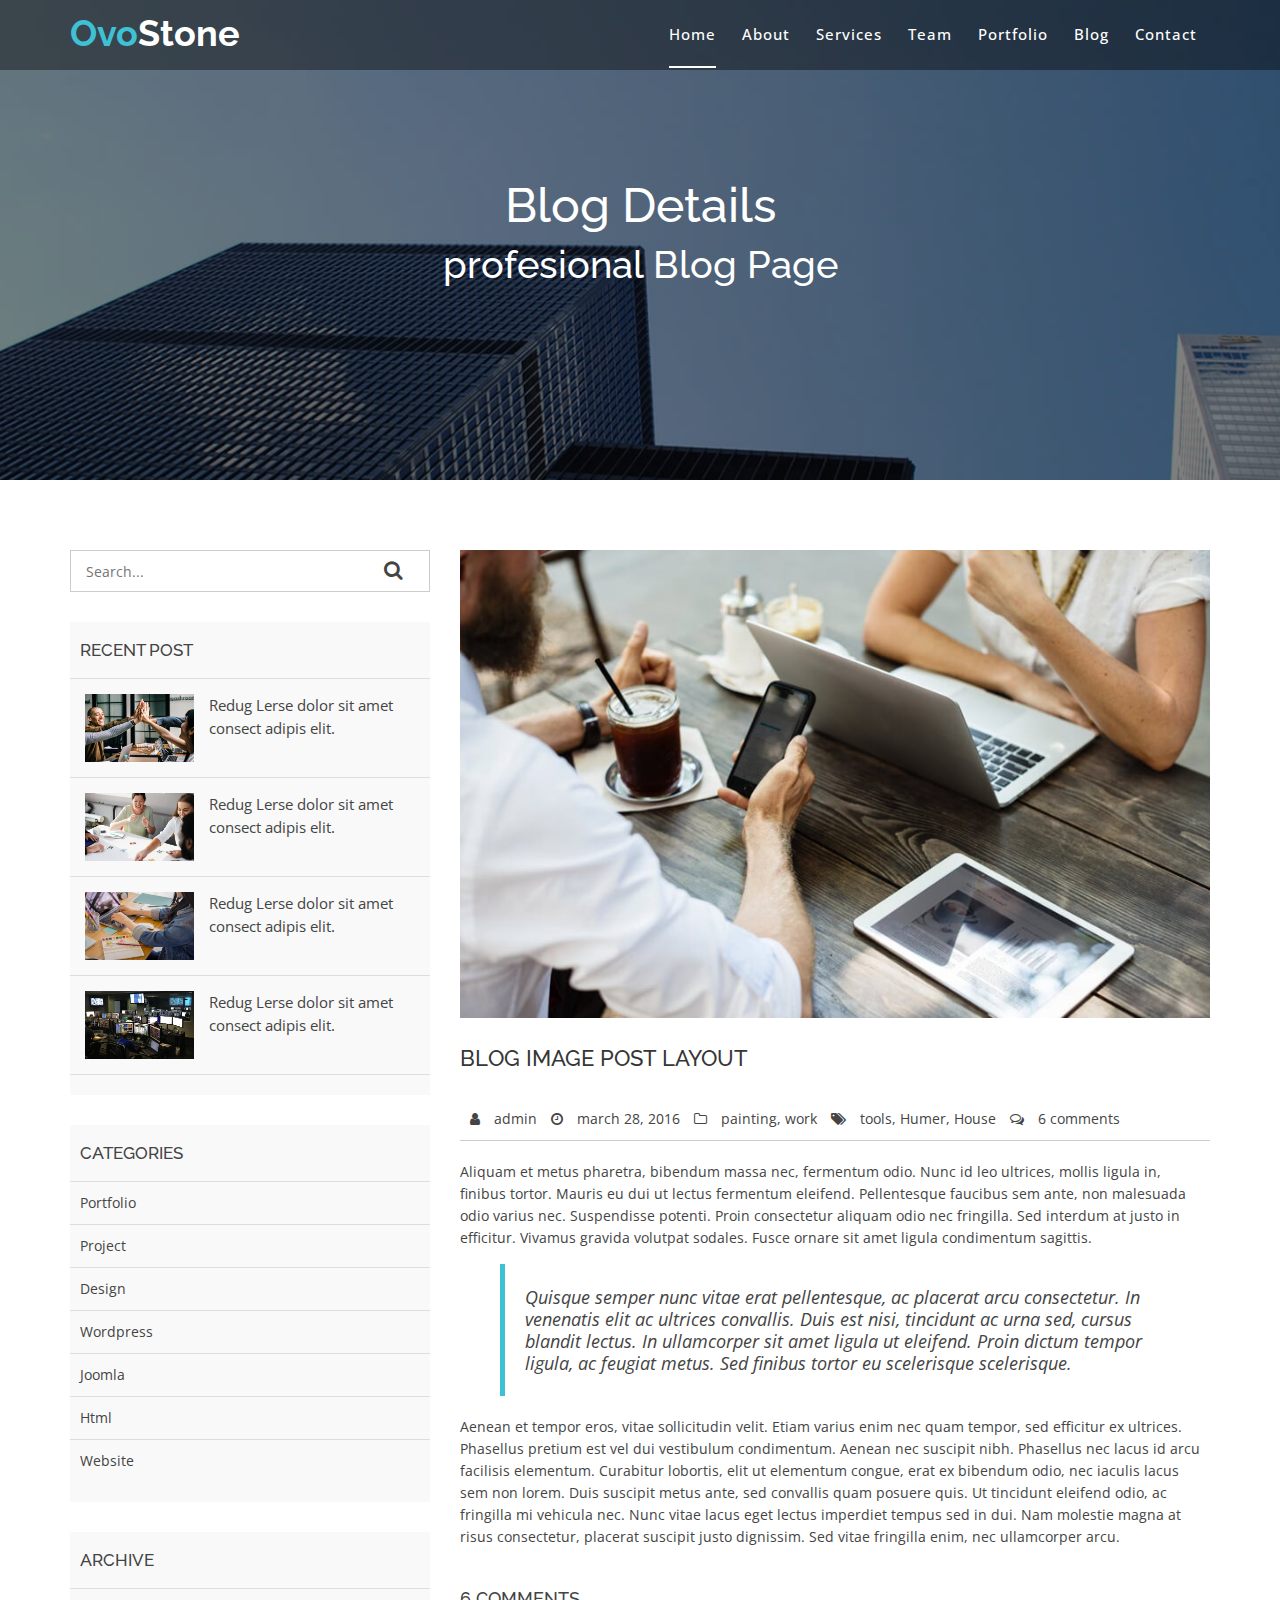
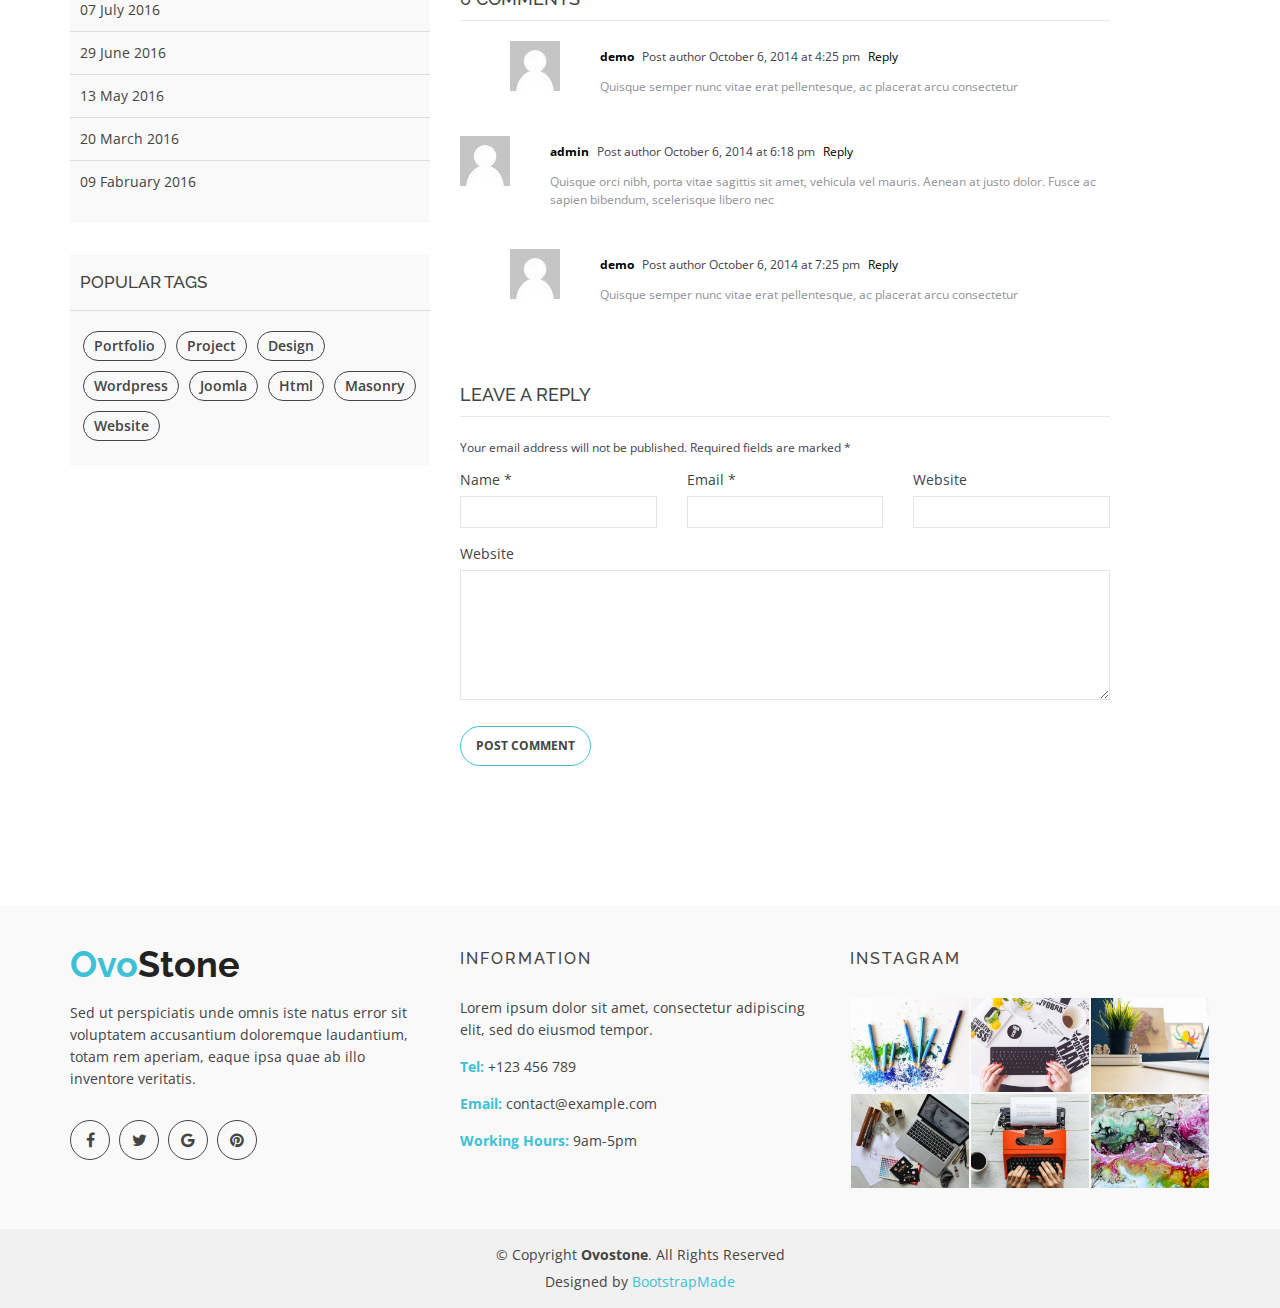
<file: blog-details.html>
<!DOCTYPE html>
<html lang="en">
  <head>
    <meta charset="utf-8" />
    <title>Ovostone</title>
    <meta content="width=device-width, initial-scale=1.0" name="viewport" />
    <meta content="" name="keywords" />
    <meta content="" name="description" />

    <!-- Favicons -->
    <link href="img/favicon.png" rel="icon" />
    <link href="img/apple-touch-icon.png" rel="apple-touch-icon" />

    <!-- Google Fonts -->
    <link
      href="https://fonts.googleapis.com/css?family=Open+Sans:300,400,400i,600,700|Raleway:300,400,400i,500,500i,700,800,900"
      rel="stylesheet"
    />

    <!-- Bootstrap CSS File -->
    <link href="lib/bootstrap/css/bootstrap.min.css" rel="stylesheet" />

    <!-- Libraries CSS Files -->
    <link href="lib/nivo-slider/css/nivo-slider.css" rel="stylesheet" />
    <link href="lib/owlcarousel/owl.carousel.css" rel="stylesheet" />
    <link href="lib/owlcarousel/owl.transitions.css" rel="stylesheet" />
    <link href="lib/font-awesome/css/font-awesome.min.css" rel="stylesheet" />
    <link href="lib/animate/animate.min.css" rel="stylesheet" />
    <link href="lib/venobox/venobox.css" rel="stylesheet" />

    <!-- Nivo Slider Theme -->
    <link href="css/nivo-slider-theme.css" rel="stylesheet" />

    <!-- Main Stylesheet File -->
    <link href="css/style.css" rel="stylesheet" />

    <!-- Responsive Stylesheet File -->
    <link href="css/responsive.css" rel="stylesheet" />

    <!-- =======================================================
    Theme Name: Ovostone
    Theme URL: https://bootstrapmade.com/Ovostone-bootstrap-corporate-template/
    Author: BootstrapMade.com
    License: https://bootstrapmade.com/license/
  ======================================================= -->
  </head>

  <body data-spy="scroll" data-target="#navbar-example">
    <div id="preloader"></div>

    <header>
      <!-- header-area start -->
      <div id="sticker" class="header-area">
        <div class="container">
          <div class="row">
            <div class="col-md-12 col-sm-12">
              <!-- Navigation -->
              <nav class="navbar navbar-default">
                <!-- Brand and toggle get grouped for better mobile display -->
                <div class="navbar-header">
                  <button
                    type="button"
                    class="navbar-toggle collapsed"
                    data-toggle="collapse"
                    data-target=".bs-example-navbar-collapse-1"
                    aria-expanded="false"
                  >
                    <span class="sr-only">Toggle navigation</span>
                    <span class="icon-bar"></span>
                    <span class="icon-bar"></span>
                    <span class="icon-bar"></span>
                  </button>
                  <!-- Brand -->
                  <a
                    class="navbar-brand page-scroll sticky-logo"
                    href="index.html"
                  >
                    <h1><span>Ovo</span>Stone</h1>
                    <!-- Uncomment below if you prefer to use an image logo -->
                    <!-- <img src="img/logo.png" alt="" title=""> -->
                  </a>
                </div>
                <!-- Collect the nav links, forms, and other content for toggling -->
                <div
                  class="collapse navbar-collapse main-menu bs-example-navbar-collapse-1"
                  id="navbar-example"
                >
                  <ul class="nav navbar-nav navbar-right">
                    <li class="active">
                      <a class="page-scroll" href="#home">Home</a>
                    </li>
                    <li>
                      <a class="page-scroll" href="#about">About</a>
                    </li>
                    <li>
                      <a class="page-scroll" href="#services">Services</a>
                    </li>
                    <li>
                      <a class="page-scroll" href="#team">Team</a>
                    </li>
                    <li>
                      <a class="page-scroll" href="#portfolio">Portfolio</a>
                    </li>
                    <li>
                      <a class="page-scroll" href="#blog">Blog</a>
                    </li>
                    <li>
                      <a class="page-scroll" href="#contact">Contact</a>
                    </li>
                  </ul>
                </div>
                <!-- navbar-collapse -->
              </nav>
              <!-- END: Navigation -->
            </div>
          </div>
        </div>
      </div>
      <!-- header-area end -->
    </header>
    <!-- header end -->

    <!-- Start Bottom Header -->
    <div class="header-bg page-area">
      <div class="home-overly"></div>
      <div class="container">
        <div class="row">
          <div class="col-md-12 col-sm-12 col-xs-12">
            <div class="slider-content text-center">
              <div class="header-bottom">
                <div
                  class="layer2 wow zoomIn"
                  data-wow-duration="1s"
                  data-wow-delay=".4s"
                >
                  <h1 class="title2">Blog Details</h1>
                </div>
                <div
                  class="layer3 wow zoomInUp"
                  data-wow-duration="2s"
                  data-wow-delay="1s"
                >
                  <h2 class="title3">profesional Blog Page</h2>
                </div>
              </div>
            </div>
          </div>
        </div>
      </div>
    </div>
    <!-- END Header -->
    <div class="blog-page area-padding">
      <div class="container">
        <div class="row">
          <div class="col-lg-4 col-md-4 col-sm-4 col-xs-12">
            <div class="page-head-blog">
              <div class="single-blog-page">
                <!-- search option start -->
                <form action="#">
                  <div class="search-option">
                    <input type="text" placeholder="Search..." />
                    <button class="button" type="submit">
                      <i class="fa fa-search"></i>
                    </button>
                  </div>
                </form>
                <!-- search option end -->
              </div>
              <div class="single-blog-page">
                <!-- recent start -->
                <div class="left-blog">
                  <h4>recent post</h4>
                  <div class="recent-post">
                    <!-- start single post -->
                    <div class="recent-single-post">
                      <div class="post-img">
                        <a href="#">
                          <img src="img/blog/1.jpg" alt="" />
                        </a>
                      </div>
                      <div class="pst-content">
                        <p>
                          <a href="#">
                            Redug Lerse dolor sit amet consect adipis elit.</a
                          >
                        </p>
                      </div>
                    </div>
                    <!-- End single post -->
                    <!-- start single post -->
                    <div class="recent-single-post">
                      <div class="post-img">
                        <a href="#">
                          <img src="img/blog/2.jpg" alt="" />
                        </a>
                      </div>
                      <div class="pst-content">
                        <p>
                          <a href="#">
                            Redug Lerse dolor sit amet consect adipis elit.</a
                          >
                        </p>
                      </div>
                    </div>
                    <!-- End single post -->
                    <!-- start single post -->
                    <div class="recent-single-post">
                      <div class="post-img">
                        <a href="#">
                          <img src="img/blog/3.jpg" alt="" />
                        </a>
                      </div>
                      <div class="pst-content">
                        <p>
                          <a href="#">
                            Redug Lerse dolor sit amet consect adipis elit.</a
                          >
                        </p>
                      </div>
                    </div>
                    <!-- End single post -->
                    <!-- start single post -->
                    <div class="recent-single-post">
                      <div class="post-img">
                        <a href="#">
                          <img src="img/blog/4.jpg" alt="" />
                        </a>
                      </div>
                      <div class="pst-content">
                        <p>
                          <a href="#">
                            Redug Lerse dolor sit amet consect adipis elit.</a
                          >
                        </p>
                      </div>
                    </div>
                    <!-- End single post -->
                  </div>
                </div>
                <!-- recent end -->
              </div>
              <div class="single-blog-page">
                <div class="left-blog">
                  <h4>categories</h4>
                  <ul>
                    <li>
                      <a href="#">Portfolio</a>
                    </li>
                    <li>
                      <a href="#">Project</a>
                    </li>
                    <li>
                      <a href="#">Design</a>
                    </li>
                    <li>
                      <a href="#">wordpress</a>
                    </li>
                    <li>
                      <a href="#">Joomla</a>
                    </li>
                    <li>
                      <a href="#">Html</a>
                    </li>
                    <li>
                      <a href="#">Website</a>
                    </li>
                  </ul>
                </div>
              </div>
              <div class="single-blog-page">
                <div class="left-blog">
                  <h4>archive</h4>
                  <ul>
                    <li>
                      <a href="#">07 July 2016</a>
                    </li>
                    <li>
                      <a href="#">29 June 2016</a>
                    </li>
                    <li>
                      <a href="#">13 May 2016</a>
                    </li>
                    <li>
                      <a href="#">20 March 2016</a>
                    </li>
                    <li>
                      <a href="#">09 Fabruary 2016</a>
                    </li>
                  </ul>
                </div>
              </div>
              <div class="single-blog-page">
                <div class="left-tags blog-tags">
                  <div class="popular-tag left-side-tags left-blog">
                    <h4>popular tags</h4>
                    <ul>
                      <li>
                        <a href="#">Portfolio</a>
                      </li>
                      <li>
                        <a href="#">Project</a>
                      </li>
                      <li>
                        <a href="#">Design</a>
                      </li>
                      <li>
                        <a href="#">wordpress</a>
                      </li>
                      <li>
                        <a href="#">Joomla</a>
                      </li>
                      <li>
                        <a href="#">Html</a>
                      </li>
                      <li>
                        <a href="#">Masonry</a>
                      </li>
                      <li>
                        <a href="#">Website</a>
                      </li>
                    </ul>
                  </div>
                </div>
              </div>
            </div>
          </div>
          <!-- End left sidebar -->
          <!-- Start single blog -->
          <div class="col-md-8 col-sm-8 col-xs-12">
            <div class="row">
              <div class="col-md-12 col-sm-12 col-xs-12">
                <!-- single-blog start -->
                <article class="blog-post-wrapper">
                  <div class="post-thumbnail">
                    <img src="img/blog/6.jpg" alt="" />
                  </div>
                  <div class="post-information">
                    <h2>Blog image post layout</h2>
                    <div class="entry-meta">
                      <span class="author-meta"
                        ><i class="fa fa-user"></i> <a href="#">admin</a></span
                      >
                      <span><i class="fa fa-clock-o"></i> march 28, 2016</span>
                      <span class="tag-meta">
                        <i class="fa fa-folder-o"></i>
                        <a href="#">painting</a>,
                        <a href="#">work</a>
                      </span>
                      <span>
                        <i class="fa fa-tags"></i>
                        <a href="#">tools</a>, <a href="#"> Humer</a>,
                        <a href="#">House</a>
                      </span>
                      <span
                        ><i class="fa fa-comments-o"></i>
                        <a href="#">6 comments</a></span
                      >
                    </div>
                    <div class="entry-content">
                      <p>
                        Aliquam et metus pharetra, bibendum massa nec, fermentum
                        odio. Nunc id leo ultrices, mollis ligula in, finibus
                        tortor. Mauris eu dui ut lectus fermentum eleifend.
                        Pellentesque faucibus sem ante, non malesuada odio
                        varius nec. Suspendisse potenti. Proin consectetur
                        aliquam odio nec fringilla. Sed interdum at justo in
                        efficitur. Vivamus gravida volutpat sodales. Fusce
                        ornare sit amet ligula condimentum sagittis.
                      </p>
                      <blockquote>
                        <p>
                          Quisque semper nunc vitae erat pellentesque, ac
                          placerat arcu consectetur. In venenatis elit ac
                          ultrices convallis. Duis est nisi, tincidunt ac urna
                          sed, cursus blandit lectus. In ullamcorper sit amet
                          ligula ut eleifend. Proin dictum tempor ligula, ac
                          feugiat metus. Sed finibus tortor eu scelerisque
                          scelerisque.
                        </p>
                      </blockquote>
                      <p>
                        Aenean et tempor eros, vitae sollicitudin velit. Etiam
                        varius enim nec quam tempor, sed efficitur ex ultrices.
                        Phasellus pretium est vel dui vestibulum condimentum.
                        Aenean nec suscipit nibh. Phasellus nec lacus id arcu
                        facilisis elementum. Curabitur lobortis, elit ut
                        elementum congue, erat ex bibendum odio, nec iaculis
                        lacus sem non lorem. Duis suscipit metus ante, sed
                        convallis quam posuere quis. Ut tincidunt eleifend odio,
                        ac fringilla mi vehicula nec. Nunc vitae lacus eget
                        lectus imperdiet tempus sed in dui. Nam molestie magna
                        at risus consectetur, placerat suscipit justo dignissim.
                        Sed vitae fringilla enim, nec ullamcorper arcu.
                      </p>
                    </div>
                  </div>
                </article>
                <div class="clear"></div>
                <div class="single-post-comments">
                  <div class="comments-area">
                    <div class="comments-heading">
                      <h3>6 comments</h3>
                    </div>
                    <div class="comments-list">
                      <ul>
                        <li class="threaded-comments">
                          <div class="comments-details">
                            <div class="comments-list-img">
                              <img src="img/blog/b02.jpg" alt="post-author" />
                            </div>
                            <div class="comments-content-wrap">
                              <span>
                                <b><a href="#">demo</a></b>
                                Post author
                                <span class="post-time"
                                  >October 6, 2014 at 4:25 pm</span
                                >
                                <a href="#">Reply</a>
                              </span>
                              <p>
                                Quisque semper nunc vitae erat pellentesque, ac
                                placerat arcu consectetur
                              </p>
                            </div>
                          </div>
                        </li>
                        <li>
                          <div class="comments-details">
                            <div class="comments-list-img">
                              <img src="img/blog/b02.jpg" alt="post-author" />
                            </div>
                            <div class="comments-content-wrap">
                              <span>
                                <b><a href="#">admin</a></b>
                                Post author
                                <span class="post-time"
                                  >October 6, 2014 at 6:18 pm
                                </span>
                                <a href="#">Reply</a>
                              </span>
                              <p>
                                Quisque orci nibh, porta vitae sagittis sit
                                amet, vehicula vel mauris. Aenean at justo
                                dolor. Fusce ac sapien bibendum, scelerisque
                                libero nec
                              </p>
                            </div>
                          </div>
                        </li>
                        <li class="threaded-comments">
                          <div class="comments-details">
                            <div class="comments-list-img">
                              <img src="img/blog/b02.jpg" alt="post-author" />
                            </div>
                            <div class="comments-content-wrap">
                              <span>
                                <b><a href="#">demo</a></b>
                                Post author
                                <span class="post-time"
                                  >October 6, 2014 at 7:25 pm</span
                                >
                                <a href="#">Reply</a>
                              </span>
                              <p>
                                Quisque semper nunc vitae erat pellentesque, ac
                                placerat arcu consectetur
                              </p>
                            </div>
                          </div>
                        </li>
                      </ul>
                    </div>
                  </div>
                  <div class="comment-respond">
                    <h3 class="comment-reply-title">Leave a Reply</h3>
                    <span class="email-notes"
                      >Your email address will not be published. Required fields
                      are marked *</span
                    >
                    <form action="#">
                      <div class="row">
                        <div class="col-lg-4 col-md-4 col-sm-4 col-xs-12">
                          <p>Name *</p>
                          <input type="text" />
                        </div>
                        <div class="col-lg-4 col-md-4 col-sm-4 col-xs-12">
                          <p>Email *</p>
                          <input type="email" />
                        </div>
                        <div class="col-lg-4 col-md-4 col-sm-4 col-xs-12">
                          <p>Website</p>
                          <input type="text" />
                        </div>
                        <div
                          class="col-lg-12 col-md-12 col-sm-12 comment-form-comment"
                        >
                          <p>Website</p>
                          <textarea
                            id="message-box"
                            cols="30"
                            rows="10"
                          ></textarea>
                          <input type="submit" value="Post Comment" />
                        </div>
                      </div>
                    </form>
                  </div>
                </div>
                <!-- single-blog end -->
              </div>
            </div>
          </div>
        </div>
      </div>
    </div>
    <!-- End Blog Area -->
    <div class="clearfix"></div>

    <!-- Start Footer bottom Area -->
    <footer>
      <div class="footer-area">
        <div class="container">
          <div class="row">
            <div class="col-md-4 col-sm-4 col-xs-12">
              <div class="footer-content">
                <div class="footer-head">
                  <div class="footer-logo">
                    <h2><span>Ovo</span>Stone</h2>
                  </div>

                  <p>
                    Sed ut perspiciatis unde omnis iste natus error sit
                    voluptatem accusantium doloremque laudantium, totam rem
                    aperiam, eaque ipsa quae ab illo inventore veritatis.
                  </p>
                  <div class="footer-icons">
                    <ul>
                      <li>
                        <a href="#"><i class="fa fa-facebook"></i></a>
                      </li>
                      <li>
                        <a href="#"><i class="fa fa-twitter"></i></a>
                      </li>
                      <li>
                        <a href="#"><i class="fa fa-google"></i></a>
                      </li>
                      <li>
                        <a href="#"><i class="fa fa-pinterest"></i></a>
                      </li>
                    </ul>
                  </div>
                </div>
              </div>
            </div>
            <!-- end single footer -->
            <div class="col-md-4 col-sm-4 col-xs-12">
              <div class="footer-content">
                <div class="footer-head">
                  <h4>information</h4>
                  <p>
                    Lorem ipsum dolor sit amet, consectetur adipiscing elit, sed
                    do eiusmod tempor.
                  </p>
                  <div class="footer-contacts">
                    <p><span>Tel:</span> +123 456 789</p>
                    <p><span>Email:</span> contact@example.com</p>
                    <p><span>Working Hours:</span> 9am-5pm</p>
                  </div>
                </div>
              </div>
            </div>
            <!-- end single footer -->
            <div class="col-md-4 col-sm-4 col-xs-12">
              <div class="footer-content">
                <div class="footer-head">
                  <h4>Instagram</h4>
                  <div class="flicker-img">
                    <a href="#"><img src="img/portfolio/1.jpg" alt="" /></a>
                    <a href="#"><img src="img/portfolio/2.jpg" alt="" /></a>
                    <a href="#"><img src="img/portfolio/3.jpg" alt="" /></a>
                    <a href="#"><img src="img/portfolio/4.jpg" alt="" /></a>
                    <a href="#"><img src="img/portfolio/5.jpg" alt="" /></a>
                    <a href="#"><img src="img/portfolio/6.jpg" alt="" /></a>
                  </div>
                </div>
              </div>
            </div>
          </div>
        </div>
      </div>
      <div class="footer-area-bottom">
        <div class="container">
          <div class="row">
            <div class="col-md-12 col-sm-12 col-xs-12">
              <div class="copyright text-center">
                <p>
                  &copy; Copyright <strong>Ovostone</strong>. All Rights
                  Reserved
                </p>
              </div>
              <div class="credits">
                <!--
                All the links in the footer should remain intact.
                You can delete the links only if you purchased the pro version.
                Licensing information: https://bootstrapmade.com/license/
                Purchase the pro version with working PHP/AJAX contact form: https://bootstrapmade.com/buy/?theme=Ovostone
              -->
                Designed by
                <a href="https://bootstrapmade.com/">BootstrapMade</a>
              </div>
            </div>
          </div>
        </div>
      </div>
    </footer>

    <a href="#" class="back-to-top"><i class="fa fa-chevron-up"></i></a>

    <!-- JavaScript Libraries -->
    <script src="lib/jquery/jquery.min.js"></script>
    <script src="lib/bootstrap/js/bootstrap.min.js"></script>
    <script src="lib/owlcarousel/owl.carousel.min.js"></script>
    <script src="lib/venobox/venobox.min.js"></script>
    <script src="lib/knob/jquery.knob.js"></script>
    <script src="lib/wow/wow.min.js"></script>
    <script src="lib/parallax/parallax.js"></script>
    <script src="lib/easing/easing.min.js"></script>
    <script
      src="lib/nivo-slider/js/jquery.nivo.slider.js"
      type="text/javascript"
    ></script>
    <script src="lib/appear/jquery.appear.js"></script>
    <script src="lib/isotope/isotope.pkgd.min.js"></script>

    <!-- Contact Form JavaScript File -->
    <script src="contactform/contactform.js"></script>

    <script src="js/main.js"></script>
  </body>
</html>
</file>
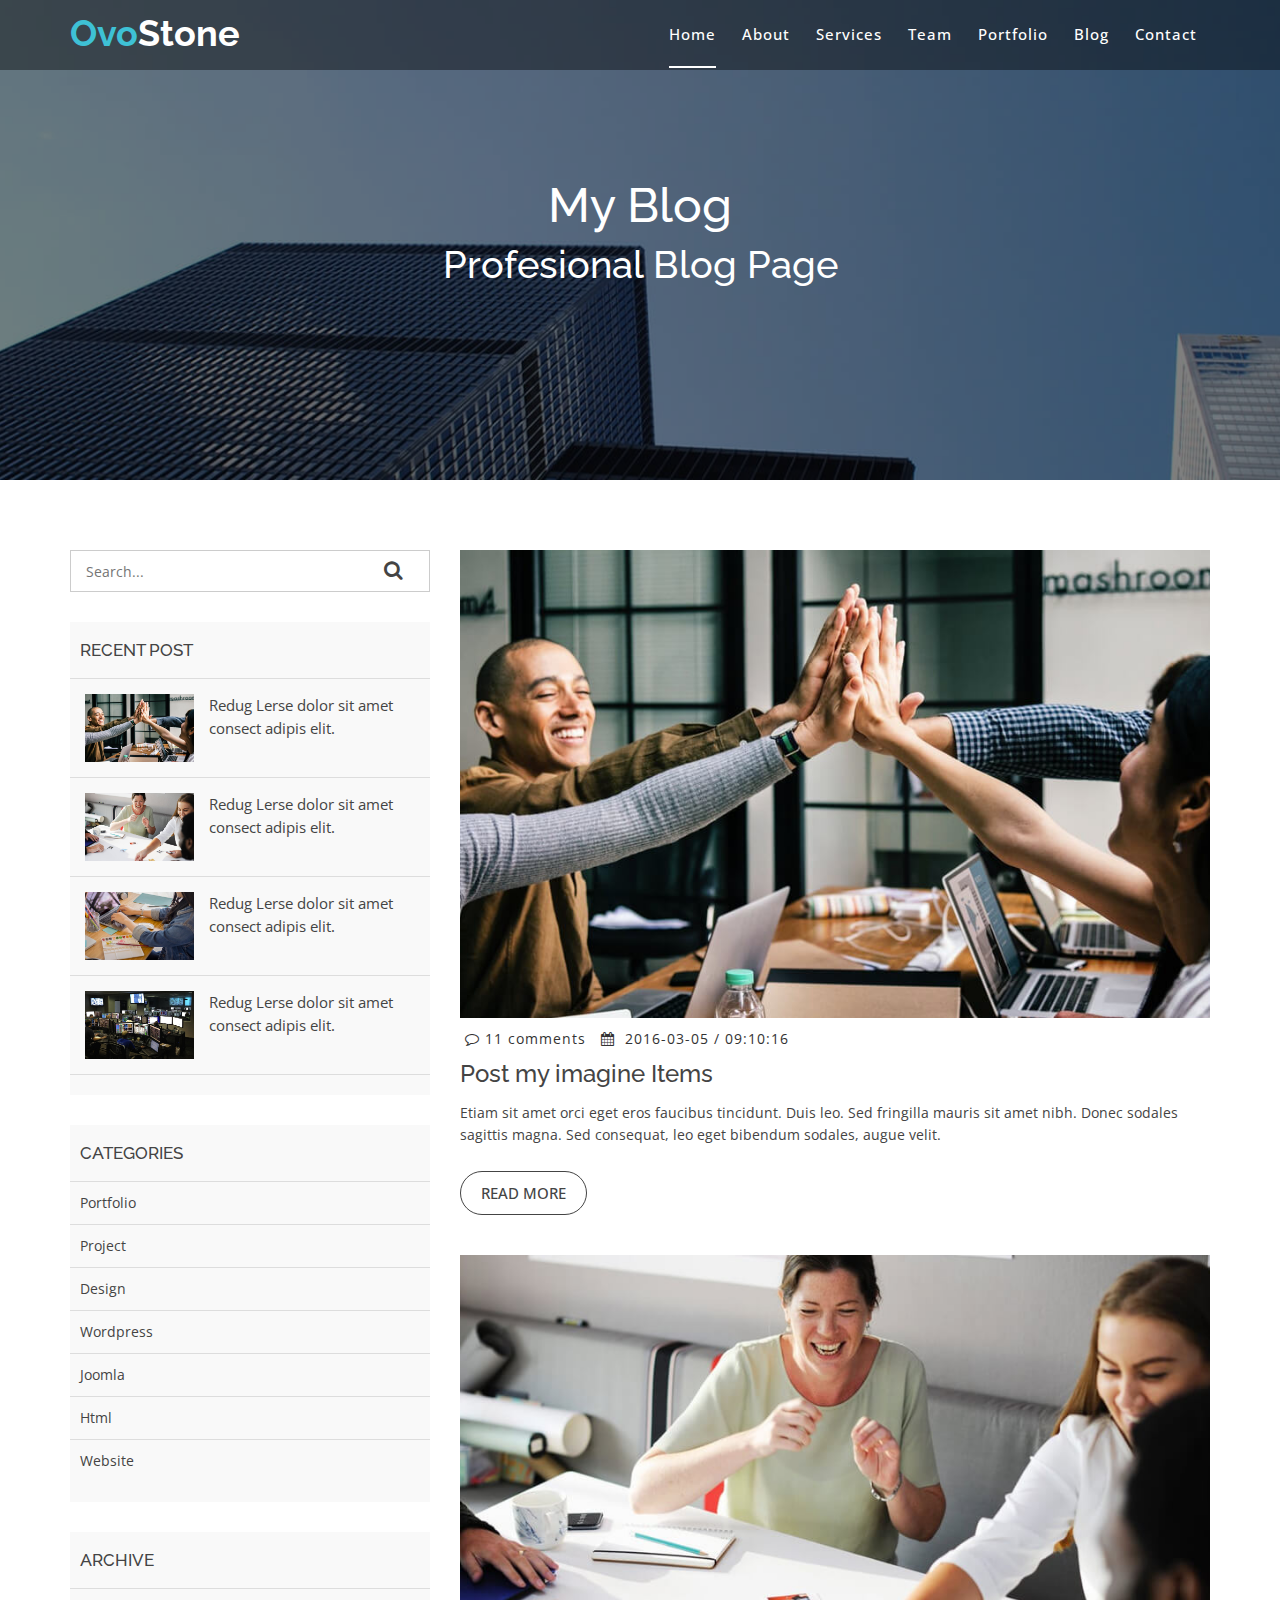
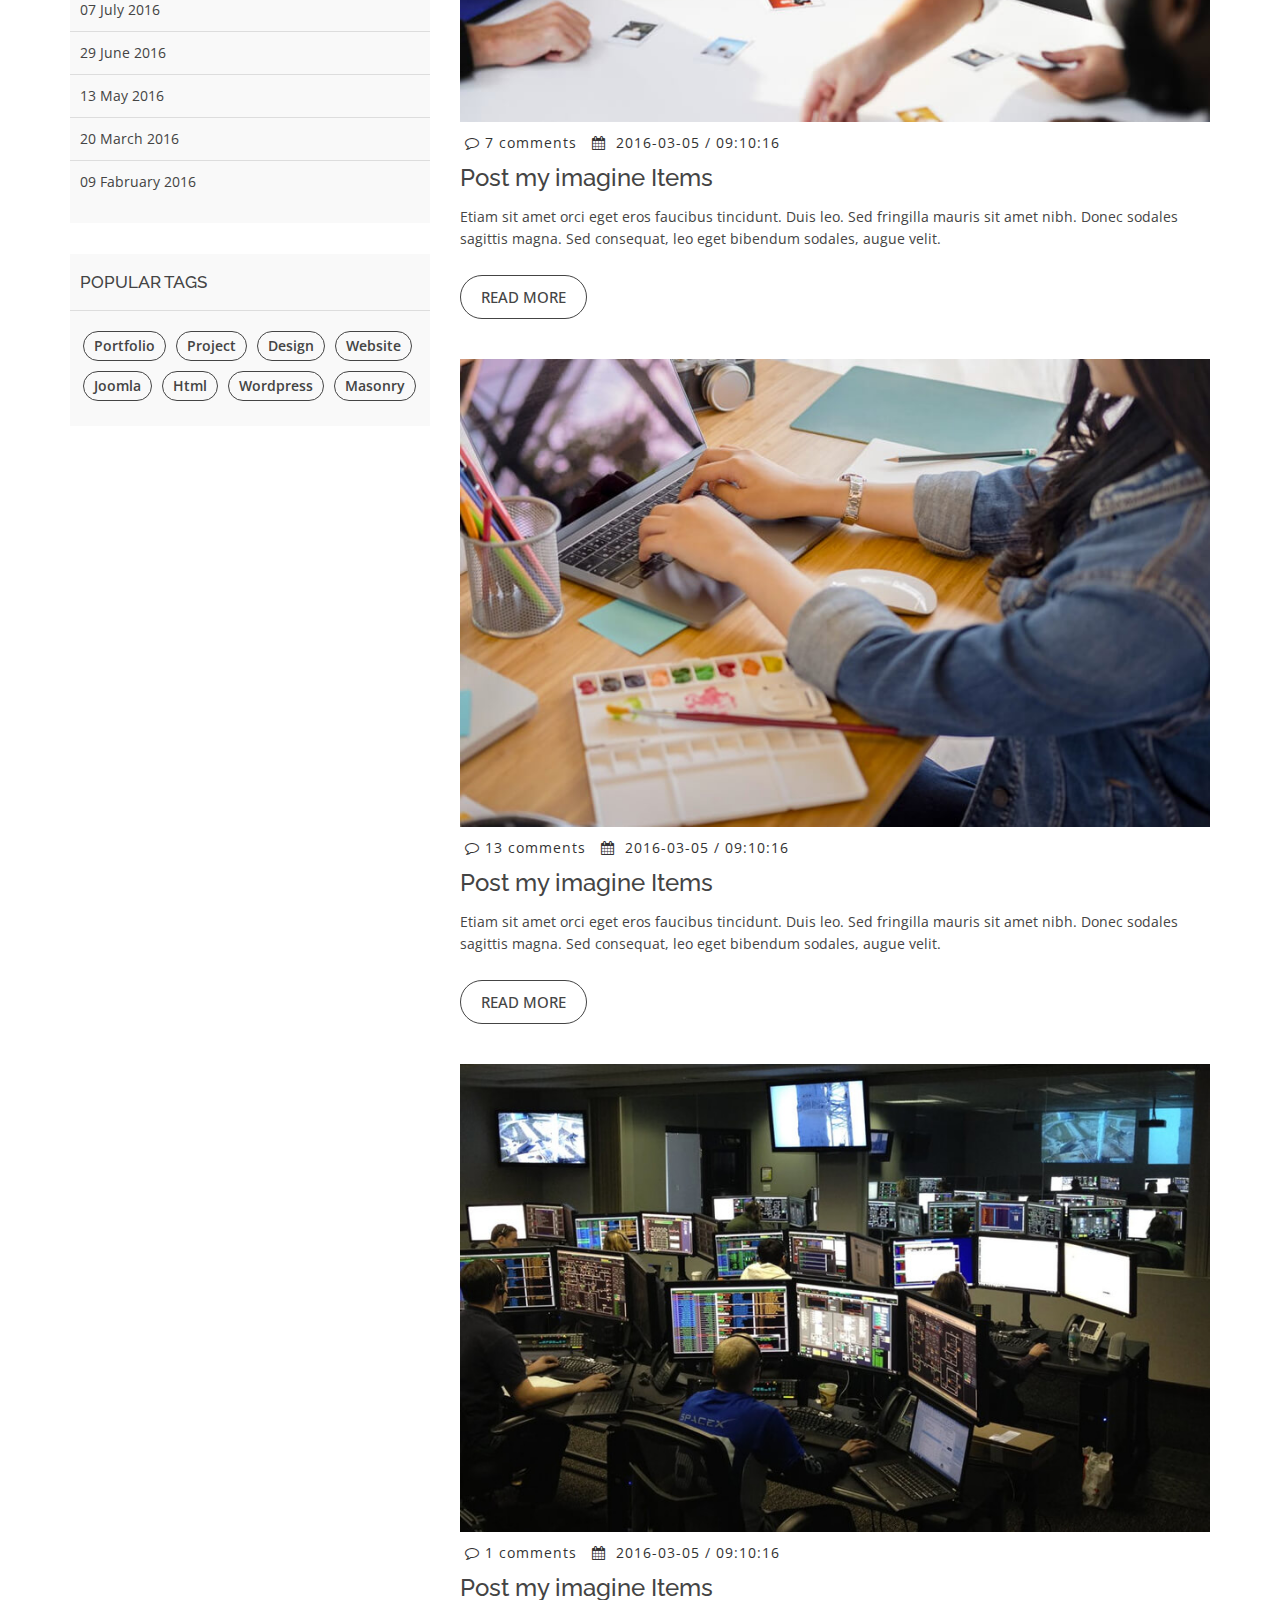
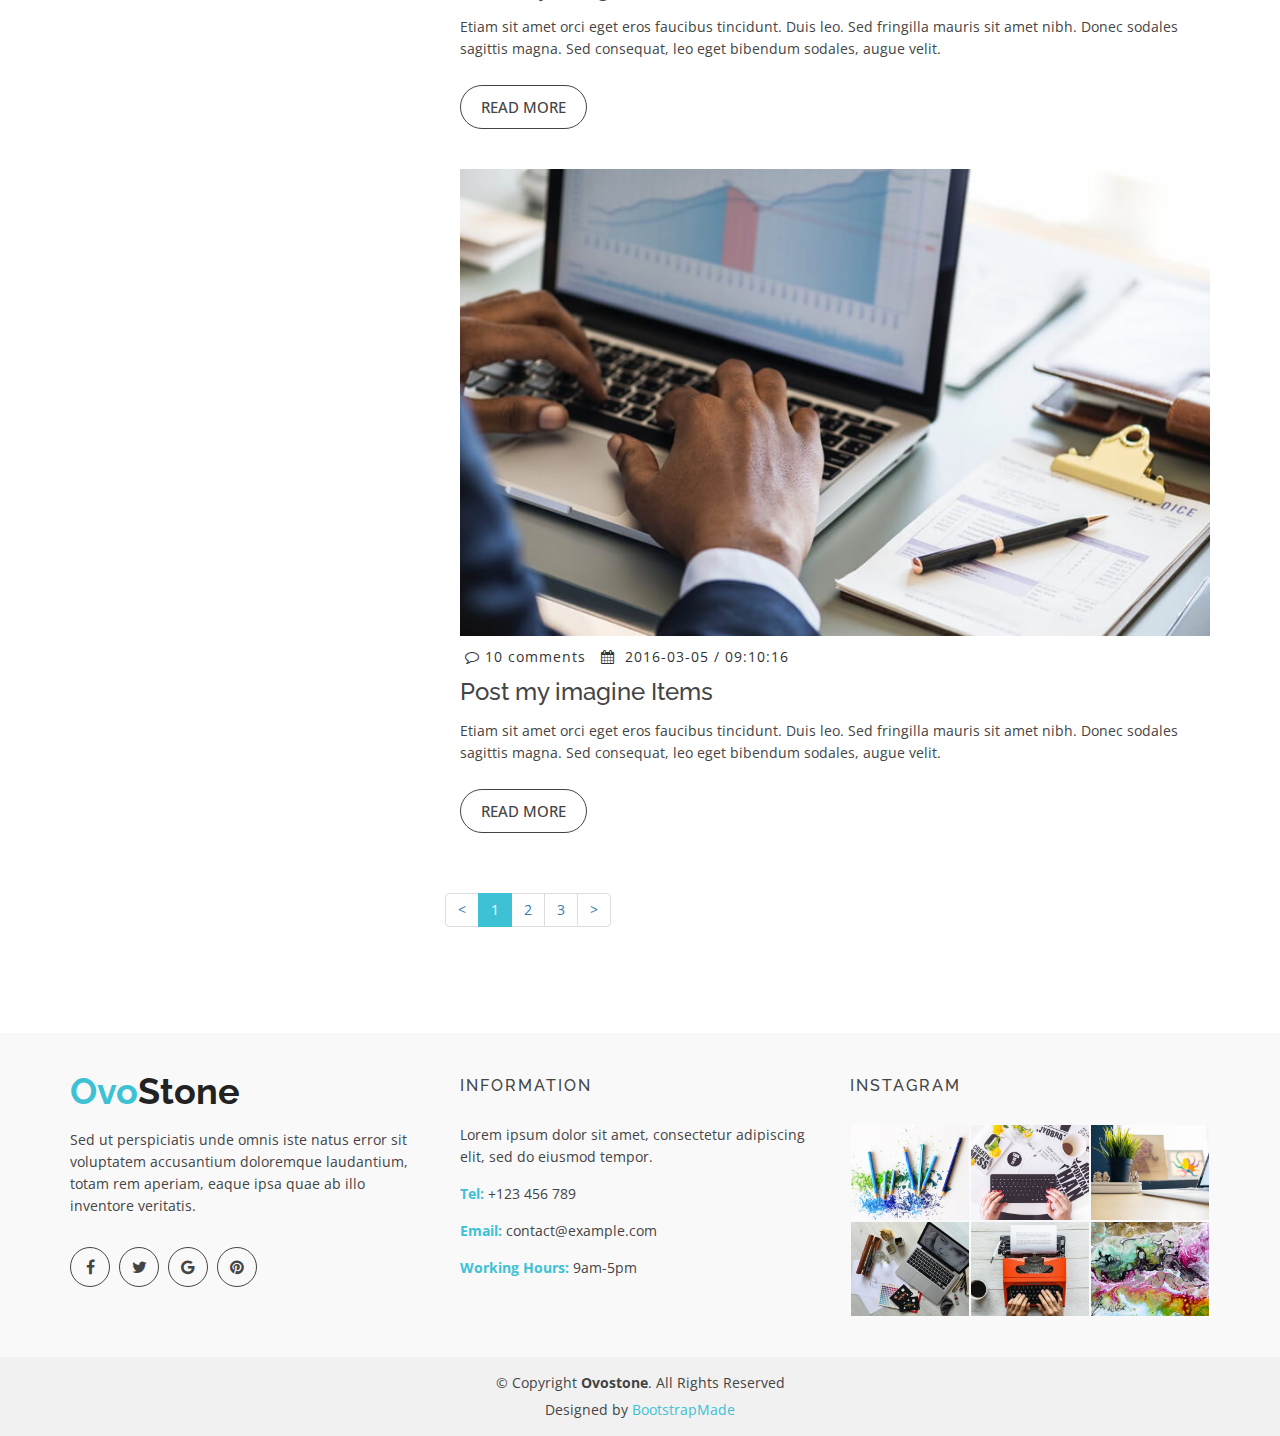
<file: blog.html>
<!DOCTYPE html>
<html lang="en">
  <head>
    <meta charset="utf-8" />
    <title>Ovostone Bootstrap Template</title>
    <meta content="width=device-width, initial-scale=1.0" name="viewport" />
    <meta content="" name="keywords" />
    <meta content="" name="description" />

    <!-- Favicons -->
    <link href="img/favicon.png" rel="icon" />
    <link href="img/apple-touch-icon.png" rel="apple-touch-icon" />

    <!-- Google Fonts -->
    <link
      href="https://fonts.googleapis.com/css?family=Open+Sans:300,400,400i,600,700|Raleway:300,400,400i,500,500i,700,800,900"
      rel="stylesheet"
    />

    <!-- Bootstrap CSS File -->
    <link href="lib/bootstrap/css/bootstrap.min.css" rel="stylesheet" />

    <!-- Libraries CSS Files -->
    <link href="lib/nivo-slider/css/nivo-slider.css" rel="stylesheet" />
    <link href="lib/owlcarousel/owl.carousel.css" rel="stylesheet" />
    <link href="lib/owlcarousel/owl.transitions.css" rel="stylesheet" />
    <link href="lib/font-awesome/css/font-awesome.min.css" rel="stylesheet" />
    <link href="lib/animate/animate.min.css" rel="stylesheet" />
    <link href="lib/venobox/venobox.css" rel="stylesheet" />

    <!-- Nivo Slider Theme -->
    <link href="css/nivo-slider-theme.css" rel="stylesheet" />

    <!-- Main Stylesheet File -->
    <link href="css/style.css" rel="stylesheet" />

    <!-- Responsive Stylesheet File -->
    <link href="css/responsive.css" rel="stylesheet" />

    <!-- =======================================================
    Theme Name: Ovostone
    Theme URL: https://bootstrapmade.com/Ovostone-bootstrap-corporate-template/
    Author: BootstrapMade.com
    License: https://bootstrapmade.com/license/
  ======================================================= -->
  </head>

  <body data-spy="scroll" data-target="#navbar-example">
    <div id="preloader"></div>

    <header>
      <!-- header-area start -->
      <div id="sticker" class="header-area">
        <div class="container">
          <div class="row">
            <div class="col-md-12 col-sm-12">
              <!-- Navigation -->
              <nav class="navbar navbar-default">
                <!-- Brand and toggle get grouped for better mobile display -->
                <div class="navbar-header">
                  <button
                    type="button"
                    class="navbar-toggle collapsed"
                    data-toggle="collapse"
                    data-target=".bs-example-navbar-collapse-1"
                    aria-expanded="false"
                  >
                    <span class="sr-only">Toggle navigation</span>
                    <span class="icon-bar"></span>
                    <span class="icon-bar"></span>
                    <span class="icon-bar"></span>
                  </button>
                  <!-- Brand -->
                  <a
                    class="navbar-brand page-scroll sticky-logo"
                    href="index.html"
                  >
                    <h1><span>Ovo</span>Stone</h1>
                    <!-- Uncomment below if you prefer to use an image logo -->
                    <!-- <img src="img/logo.png" alt="" title=""> -->
                  </a>
                </div>
                <!-- Collect the nav links, forms, and other content for toggling -->
                <div
                  class="collapse navbar-collapse main-menu bs-example-navbar-collapse-1"
                  id="navbar-example"
                >
                  <ul class="nav navbar-nav navbar-right">
                    <li class="active">
                      <a class="page-scroll" href="#home">Home</a>
                    </li>
                    <li>
                      <a class="page-scroll" href="#about">About</a>
                    </li>
                    <li>
                      <a class="page-scroll" href="#services">Services</a>
                    </li>
                    <li>
                      <a class="page-scroll" href="#team">Team</a>
                    </li>
                    <li>
                      <a class="page-scroll" href="#portfolio">Portfolio</a>
                    </li>
                    <li>
                      <a class="page-scroll" href="#blog">Blog</a>
                    </li>
                    <li>
                      <a class="page-scroll" href="#contact">Contact</a>
                    </li>
                  </ul>
                </div>
                <!-- navbar-collapse -->
              </nav>
              <!-- END: Navigation -->
            </div>
          </div>
        </div>
      </div>
      <!-- header-area end -->
    </header>
    <!-- header end -->

    <!-- Start Bottom Header -->
    <div class="header-bg page-area">
      <div class="home-overly"></div>
      <div class="container">
        <div class="row">
          <div class="col-md-12 col-sm-12 col-xs-12">
            <div class="slider-content text-center">
              <div class="header-bottom">
                <div
                  class="layer2 wow zoomIn"
                  data-wow-duration="1s"
                  data-wow-delay=".4s"
                >
                  <h1 class="title2">My Blog</h1>
                </div>
                <div
                  class="layer3 wow zoomInUp"
                  data-wow-duration="2s"
                  data-wow-delay="1s"
                >
                  <h2 class="title3">Profesional Blog Page</h2>
                </div>
              </div>
            </div>
          </div>
        </div>
      </div>
    </div>
    <!-- END Header -->
    <div class="blog-page area-padding">
      <div class="container">
        <div class="row">
          <div class="col-lg-4 col-md-4 col-sm-4 col-xs-12">
            <div class="page-head-blog">
              <div class="single-blog-page">
                <!-- search option start -->
                <form action="#">
                  <div class="search-option">
                    <input type="text" placeholder="Search..." />
                    <button class="button" type="submit">
                      <i class="fa fa-search"></i>
                    </button>
                  </div>
                </form>
                <!-- search option end -->
              </div>
              <div class="single-blog-page">
                <!-- recent start -->
                <div class="left-blog">
                  <h4>recent post</h4>
                  <div class="recent-post">
                    <!-- start single post -->
                    <div class="recent-single-post">
                      <div class="post-img">
                        <a href="#">
                          <img src="img/blog/1.jpg" alt="" />
                        </a>
                      </div>
                      <div class="pst-content">
                        <p>
                          <a href="#">
                            Redug Lerse dolor sit amet consect adipis elit.</a
                          >
                        </p>
                      </div>
                    </div>
                    <!-- End single post -->
                    <!-- start single post -->
                    <div class="recent-single-post">
                      <div class="post-img">
                        <a href="#">
                          <img src="img/blog/2.jpg" alt="" />
                        </a>
                      </div>
                      <div class="pst-content">
                        <p>
                          <a href="#">
                            Redug Lerse dolor sit amet consect adipis elit.</a
                          >
                        </p>
                      </div>
                    </div>
                    <!-- End single post -->
                    <!-- start single post -->
                    <div class="recent-single-post">
                      <div class="post-img">
                        <a href="#">
                          <img src="img/blog/3.jpg" alt="" />
                        </a>
                      </div>
                      <div class="pst-content">
                        <p>
                          <a href="#">
                            Redug Lerse dolor sit amet consect adipis elit.</a
                          >
                        </p>
                      </div>
                    </div>
                    <!-- End single post -->
                    <!-- start single post -->
                    <div class="recent-single-post">
                      <div class="post-img">
                        <a href="#">
                          <img src="img/blog/4.jpg" alt="" />
                        </a>
                      </div>
                      <div class="pst-content">
                        <p>
                          <a href="#">
                            Redug Lerse dolor sit amet consect adipis elit.</a
                          >
                        </p>
                      </div>
                    </div>
                    <!-- End single post -->
                  </div>
                </div>
                <!-- recent end -->
              </div>
              <div class="single-blog-page">
                <div class="left-blog">
                  <h4>categories</h4>
                  <ul>
                    <li>
                      <a href="#">Portfolio</a>
                    </li>
                    <li>
                      <a href="#">Project</a>
                    </li>
                    <li>
                      <a href="#">Design</a>
                    </li>
                    <li>
                      <a href="#">wordpress</a>
                    </li>
                    <li>
                      <a href="#">Joomla</a>
                    </li>
                    <li>
                      <a href="#">Html</a>
                    </li>
                    <li>
                      <a href="#">Website</a>
                    </li>
                  </ul>
                </div>
              </div>
              <div class="single-blog-page">
                <div class="left-blog">
                  <h4>archive</h4>
                  <ul>
                    <li>
                      <a href="#">07 July 2016</a>
                    </li>
                    <li>
                      <a href="#">29 June 2016</a>
                    </li>
                    <li>
                      <a href="#">13 May 2016</a>
                    </li>
                    <li>
                      <a href="#">20 March 2016</a>
                    </li>
                    <li>
                      <a href="#">09 Fabruary 2016</a>
                    </li>
                  </ul>
                </div>
              </div>
              <div class="single-blog-page">
                <div class="left-tags blog-tags">
                  <div class="popular-tag left-side-tags left-blog">
                    <h4>popular tags</h4>
                    <ul>
                      <li>
                        <a href="#">Portfolio</a>
                      </li>
                      <li>
                        <a href="#">Project</a>
                      </li>
                      <li>
                        <a href="#">Design</a>
                      </li>
                      <li>
                        <a href="#">Website</a>
                      </li>
                      <li>
                        <a href="#">Joomla</a>
                      </li>
                      <li>
                        <a href="#">Html</a>
                      </li>
                      <li>
                        <a href="#">wordpress</a>
                      </li>
                      <li>
                        <a href="#">Masonry</a>
                      </li>
                    </ul>
                  </div>
                </div>
              </div>
            </div>
          </div>
          <!-- End left sidebar -->
          <!-- Start single blog -->
          <div class="col-md-8 col-sm-8 col-xs-12">
            <div class="row">
              <div class="col-md-12 col-sm-12 col-xs-12">
                <div class="single-blog">
                  <div class="single-blog-img">
                    <a href="blog-details.html">
                      <img src="img/blog/1.jpg" alt="" />
                    </a>
                  </div>
                  <div class="blog-meta">
                    <span class="comments-type">
                      <i class="fa fa-comment-o"></i>
                      <a href="#">11 comments</a>
                    </span>
                    <span class="date-type">
                      <i class="fa fa-calendar"></i>2016-03-05 / 09:10:16
                    </span>
                  </div>
                  <div class="blog-text">
                    <h4>
                      <a href="#">Post my imagine Items</a>
                    </h4>
                    <p>
                      Etiam sit amet orci eget eros faucibus tincidunt. Duis
                      leo. Sed fringilla mauris sit amet nibh. Donec sodales
                      sagittis magna. Sed consequat, leo eget bibendum sodales,
                      augue velit.
                    </p>
                  </div>
                  <span>
                    <a href="blog-details.html" class="ready-btn">Read more</a>
                  </span>
                </div>
              </div>
              <!-- End single blog -->
              <div class="col-md-12 col-sm-12 col-xs-12">
                <div class="single-blog">
                  <div class="single-blog-img">
                    <a href="blog-details.html">
                      <img src="img/blog/2.jpg" alt="" />
                    </a>
                  </div>
                  <div class="blog-meta">
                    <span class="comments-type">
                      <i class="fa fa-comment-o"></i>
                      <a href="#">7 comments</a>
                    </span>
                    <span class="date-type">
                      <i class="fa fa-calendar"></i>2016-03-05 / 09:10:16
                    </span>
                  </div>
                  <div class="blog-text">
                    <h4>
                      <a href="#">Post my imagine Items</a>
                    </h4>
                    <p>
                      Etiam sit amet orci eget eros faucibus tincidunt. Duis
                      leo. Sed fringilla mauris sit amet nibh. Donec sodales
                      sagittis magna. Sed consequat, leo eget bibendum sodales,
                      augue velit.
                    </p>
                  </div>
                  <span>
                    <a href="blog-details.html" class="ready-btn">Read more</a>
                  </span>
                </div>
              </div>
              <!-- Start single blog -->
              <div class="col-md-12 col-sm-12 col-xs-12">
                <div class="single-blog">
                  <div class="single-blog-img">
                    <a href="blog-details.html">
                      <img src="img/blog/3.jpg" alt="" />
                    </a>
                  </div>
                  <div class="blog-meta">
                    <span class="comments-type">
                      <i class="fa fa-comment-o"></i>
                      <a href="#">13 comments</a>
                    </span>
                    <span class="date-type">
                      <i class="fa fa-calendar"></i>2016-03-05 / 09:10:16
                    </span>
                  </div>
                  <div class="blog-text">
                    <h4>
                      <a href="#">Post my imagine Items</a>
                    </h4>
                    <p>
                      Etiam sit amet orci eget eros faucibus tincidunt. Duis
                      leo. Sed fringilla mauris sit amet nibh. Donec sodales
                      sagittis magna. Sed consequat, leo eget bibendum sodales,
                      augue velit.
                    </p>
                  </div>
                  <span>
                    <a href="blog-details.html" class="ready-btn">Read more</a>
                  </span>
                </div>
              </div>
              <!-- End single blog -->
              <div class="col-md-12 col-sm-12 col-xs-12">
                <div class="single-blog">
                  <div class="single-blog-img">
                    <a href="blog-details.html">
                      <img src="img/blog/4.jpg" alt="" />
                    </a>
                  </div>
                  <div class="blog-meta">
                    <span class="comments-type">
                      <i class="fa fa-comment-o"></i>
                      <a href="#">1 comments</a>
                    </span>
                    <span class="date-type">
                      <i class="fa fa-calendar"></i>2016-03-05 / 09:10:16
                    </span>
                  </div>
                  <div class="blog-text">
                    <h4>
                      <a href="#">Post my imagine Items</a>
                    </h4>
                    <p>
                      Etiam sit amet orci eget eros faucibus tincidunt. Duis
                      leo. Sed fringilla mauris sit amet nibh. Donec sodales
                      sagittis magna. Sed consequat, leo eget bibendum sodales,
                      augue velit.
                    </p>
                  </div>
                  <span>
                    <a href="blog-details.html" class="ready-btn">Read more</a>
                  </span>
                </div>
              </div>
              <!-- Start single blog -->
              <div class="col-md-12 col-sm-12 col-xs-12">
                <div class="single-blog">
                  <div class="single-blog-img">
                    <a href="blog-details.html">
                      <img src="img/blog/5.jpg" alt="" />
                    </a>
                  </div>
                  <div class="blog-meta">
                    <span class="comments-type">
                      <i class="fa fa-comment-o"></i>
                      <a href="#">10 comments</a>
                    </span>
                    <span class="date-type">
                      <i class="fa fa-calendar"></i>2016-03-05 / 09:10:16
                    </span>
                  </div>
                  <div class="blog-text">
                    <h4>
                      <a href="#">Post my imagine Items</a>
                    </h4>
                    <p>
                      Etiam sit amet orci eget eros faucibus tincidunt. Duis
                      leo. Sed fringilla mauris sit amet nibh. Donec sodales
                      sagittis magna. Sed consequat, leo eget bibendum sodales,
                      augue velit.
                    </p>
                  </div>
                  <span>
                    <a href="blog-details.html" class="ready-btn">Read more</a>
                  </span>
                </div>
              </div>
              <!-- End single blog -->
              <div class="blog-pagination">
                <ul class="pagination">
                  <li><a href="#">&lt;</a></li>
                  <li class="active"><a href="#">1</a></li>
                  <li><a href="#">2</a></li>
                  <li><a href="#">3</a></li>
                  <li><a href="#">&gt;</a></li>
                </ul>
              </div>
            </div>
          </div>
        </div>
      </div>
    </div>
    <!-- End Blog Area -->

    <div class="clearfix"></div>

    <!-- Start Footer bottom Area -->
    <footer>
      <div class="footer-area">
        <div class="container">
          <div class="row">
            <div class="col-md-4 col-sm-4 col-xs-12">
              <div class="footer-content">
                <div class="footer-head">
                  <div class="footer-logo">
                    <h2><span>Ovo</span>Stone</h2>
                  </div>

                  <p>
                    Sed ut perspiciatis unde omnis iste natus error sit
                    voluptatem accusantium doloremque laudantium, totam rem
                    aperiam, eaque ipsa quae ab illo inventore veritatis.
                  </p>
                  <div class="footer-icons">
                    <ul>
                      <li>
                        <a href="#"><i class="fa fa-facebook"></i></a>
                      </li>
                      <li>
                        <a href="#"><i class="fa fa-twitter"></i></a>
                      </li>
                      <li>
                        <a href="#"><i class="fa fa-google"></i></a>
                      </li>
                      <li>
                        <a href="#"><i class="fa fa-pinterest"></i></a>
                      </li>
                    </ul>
                  </div>
                </div>
              </div>
            </div>
            <!-- end single footer -->
            <div class="col-md-4 col-sm-4 col-xs-12">
              <div class="footer-content">
                <div class="footer-head">
                  <h4>information</h4>
                  <p>
                    Lorem ipsum dolor sit amet, consectetur adipiscing elit, sed
                    do eiusmod tempor.
                  </p>
                  <div class="footer-contacts">
                    <p><span>Tel:</span> +123 456 789</p>
                    <p><span>Email:</span> contact@example.com</p>
                    <p><span>Working Hours:</span> 9am-5pm</p>
                  </div>
                </div>
              </div>
            </div>
            <!-- end single footer -->
            <div class="col-md-4 col-sm-4 col-xs-12">
              <div class="footer-content">
                <div class="footer-head">
                  <h4>Instagram</h4>
                  <div class="flicker-img">
                    <a href="#"><img src="img/portfolio/1.jpg" alt="" /></a>
                    <a href="#"><img src="img/portfolio/2.jpg" alt="" /></a>
                    <a href="#"><img src="img/portfolio/3.jpg" alt="" /></a>
                    <a href="#"><img src="img/portfolio/4.jpg" alt="" /></a>
                    <a href="#"><img src="img/portfolio/5.jpg" alt="" /></a>
                    <a href="#"><img src="img/portfolio/6.jpg" alt="" /></a>
                  </div>
                </div>
              </div>
            </div>
          </div>
        </div>
      </div>
      <div class="footer-area-bottom">
        <div class="container">
          <div class="row">
            <div class="col-md-12 col-sm-12 col-xs-12">
              <div class="copyright text-center">
                <p>
                  &copy; Copyright <strong>Ovostone</strong>. All Rights
                  Reserved
                </p>
              </div>
              <div class="credits">
                <!--
                All the links in the footer should remain intact.
                You can delete the links only if you purchased the pro version.
                Licensing information: https://bootstrapmade.com/license/
                Purchase the pro version with working PHP/AJAX contact form: https://bootstrapmade.com/buy/?theme=Ovostone
              -->
                Designed by
                <a href="https://bootstrapmade.com/">BootstrapMade</a>
              </div>
            </div>
          </div>
        </div>
      </div>
    </footer>

    <a href="#" class="back-to-top"><i class="fa fa-chevron-up"></i></a>

    <!-- JavaScript Libraries -->
    <script src="lib/jquery/jquery.min.js"></script>
    <script src="lib/bootstrap/js/bootstrap.min.js"></script>
    <script src="lib/owlcarousel/owl.carousel.min.js"></script>
    <script src="lib/venobox/venobox.min.js"></script>
    <script src="lib/knob/jquery.knob.js"></script>
    <script src="lib/wow/wow.min.js"></script>
    <script src="lib/parallax/parallax.js"></script>
    <script src="lib/easing/easing.min.js"></script>
    <script
      src="lib/nivo-slider/js/jquery.nivo.slider.js"
      type="text/javascript"
    ></script>
    <script src="lib/appear/jquery.appear.js"></script>
    <script src="lib/isotope/isotope.pkgd.min.js"></script>

    <!-- Contact Form JavaScript File -->
    <script src="contactform/contactform.js"></script>

    <script src="js/main.js"></script>
  </body>
</html>
</file>
<file: lib/venobox/venobox.css>
/* ------ venobox.css --------*/
.vbox-overlay *, .vbox-overlay *:before, .vbox-overlay *:after{
    -webkit-backface-visibility: hidden;
    -webkit-box-sizing:border-box;
    -moz-box-sizing:border-box;
    box-sizing:border-box;

}
.vbox-overlay{
    display: -webkit-flex;
    display: flex;
    -webkit-flex-direction: column;
    flex-direction: column;
    -webkit-justify-content: center;
    justify-content: center;
    -webkit-align-items: center;
    align-items: center;
    position: fixed;
    left: 0;
    top: 0;
    bottom: 0;
    right: 0;
    z-index: 1040;
    -webkit-transform:translateZ(1000px);
    transform: translateZ(1000px);
    transform-style: preserve-3d;
}

/* ----- navigation ----- */
.vbox-title{
    width: 100%;
    height: 40px;
    float: left;
    text-align: center;
    line-height: 28px;
    font-size: 12px;
    padding: 6px 40px;
    overflow: hidden;
    position: fixed;
    display: none;
    left: 0;
    z-index: 1050;
}
.vbox-close{
    cursor: pointer;
    position: fixed;
    top: -1px;
    right: 0;
    width: 50px;
    height: 40px;
    padding: 6px;
    display: block;
    background-position:10px center;
    overflow: hidden;
    font-size: 24px;
    line-height: 1;
    text-align: center;
    z-index: 1050;
}
.vbox-num{
    cursor: pointer;
    position: fixed;
    left: 0;
    height: 40px;
    display: block;
    overflow: hidden;
    line-height: 28px;
    font-size: 12px;
    padding: 6px 10px;
    display: none;
    z-index: 1050;
}
/* ----- navigation ARROWS ----- */
.vbox-next, .vbox-prev{
    position: fixed;
    top: 50%;
    margin-top: -15px;
    overflow: hidden;
    cursor: pointer;
    display: block;
    width: 45px;
    height: 45px;
    z-index: 1050;
}
.vbox-next span, .vbox-prev span{
    position: relative;
    width: 20px;
    height: 20px;
    border: 2px solid transparent;
    border-top-color: #B6B6B6;
    border-right-color: #B6B6B6;
    text-indent: -100px;
    position: absolute;
    top: 8px;
    display: block;
}
.vbox-prev{
    left: 15px;
}
.vbox-next{
    right: 15px;
}
.vbox-prev span{
    left: 10px;
    -ms-transform: rotate(-135deg);
    -webkit-transform: rotate(-135deg);
    transform: rotate(-135deg);
}
.vbox-next span{
    -ms-transform: rotate(45deg);
    -webkit-transform: rotate(45deg);
    transform: rotate(45deg);
    right: 10px;
}
/* ------- inline window ------ */
.vbox-inline{
    width: 420px;
    height: 315px;
    height: 70vh;
    padding: 10px;
    background: #fff;
    margin: 0 auto;
    overflow: auto;
    text-align: left;
}
/* ------- Video & iFrames window ------ */
.venoframe{
    max-width: 100%;
    width: 100%;
    border: none;
    width: 100%;
    height: 260px;
    height: 70vh;
}
.venoframe.vbvid{
    height: 260px;
}
@media (min-width: 768px) {
    .venoframe, .vbox-inline{
        width: 90%;
        height: 360px;
        height: 70vh;
    }
    .venoframe.vbvid{
        width: 640px;
        height: 360px;
    }
}
@media (min-width: 992px) {
    .venoframe, .vbox-inline{
        max-width: 1200px;
        width: 80%;
        height: 540px;
        height: 70vh;
    }
    .venoframe.vbvid{
        width: 960px;
        height: 540px;
    }
}
/*
Please do NOT edit this part!
or at least read this note: http://i.imgur.com/7C0ws9e.gif
*/
.vbox-open{
    overflow: hidden;
}
.vbox-container{
    position: absolute;
    left: 0;
    right: 0;
    top: 0;
    bottom: 0;
    overflow-x: hidden;
    overflow-y: scroll;
    overflow-scrolling: touch;
    -webkit-overflow-scrolling: touch;
    z-index: 20;
    max-height: 100%;

}

.vbox-content{
    text-align: center;
    float: left;
    width: 100%;
    position: relative;
    overflow: hidden;
    padding: 20px 10px;
}
.vbox-container img{
    max-width: 100%;
    height: auto;
}
.figlio{
    box-shadow: 0 0 12px rgba(0,0,0,0.19), 0 6px 6px rgba(0,0,0,0.23);
    max-width: 100%;
    text-align: initial;
}
img.figlio{
    -webkit-user-select: none;
-khtml-user-select: none;
-moz-user-select: none;
-o-user-select: none;
user-select: none;
}
.vbox-content.swipe-left{
    margin-left: -200px !important;
}
.vbox-content.swipe-right{
    margin-left: 200px !important;
}
.animated{
    webkit-transition: margin 300ms ease-out;
    transition: margin 300ms ease-out;
}
.animate-in{
    opacity: 1;
}
.animate-out{
    opacity: 0;
}
/* ---------- preloader ----------
 * SPINKIT
 * http://tobiasahlin.com/spinkit/
-------------------------------- */
.sk-double-bounce,.sk-rotating-plane{width:40px;height:40px;margin:40px auto}.sk-rotating-plane{background-color:#333;-webkit-animation:sk-rotatePlane 1.2s infinite ease-in-out;animation:sk-rotatePlane 1.2s infinite ease-in-out}@-webkit-keyframes sk-rotatePlane{0%{-webkit-transform:perspective(120px) rotateX(0) rotateY(0);transform:perspective(120px) rotateX(0) rotateY(0)}50%{-webkit-transform:perspective(120px) rotateX(-180.1deg) rotateY(0);transform:perspective(120px) rotateX(-180.1deg) rotateY(0)}100%{-webkit-transform:perspective(120px) rotateX(-180deg) rotateY(-179.9deg);transform:perspective(120px) rotateX(-180deg) rotateY(-179.9deg)}}@keyframes sk-rotatePlane{0%{-webkit-transform:perspective(120px) rotateX(0) rotateY(0);transform:perspective(120px) rotateX(0) rotateY(0)}50%{-webkit-transform:perspective(120px) rotateX(-180.1deg) rotateY(0);transform:perspective(120px) rotateX(-180.1deg) rotateY(0)}100%{-webkit-transform:perspective(120px) rotateX(-180deg) rotateY(-179.9deg);transform:perspective(120px) rotateX(-180deg) rotateY(-179.9deg)}}.sk-double-bounce{position:relative}.sk-double-bounce .sk-child{width:100%;height:100%;border-radius:50%;background-color:#333;opacity:.6;position:absolute;top:0;left:0;-webkit-animation:sk-doubleBounce 2s infinite ease-in-out;animation:sk-doubleBounce 2s infinite ease-in-out}.sk-chasing-dots .sk-child,.sk-spinner-pulse,.sk-three-bounce .sk-child{background-color:#333;border-radius:100%}.sk-double-bounce .sk-double-bounce2{-webkit-animation-delay:-1s;animation-delay:-1s}@-webkit-keyframes sk-doubleBounce{0%,100%{-webkit-transform:scale(0);transform:scale(0)}50%{-webkit-transform:scale(1);transform:scale(1)}}@keyframes sk-doubleBounce{0%,100%{-webkit-transform:scale(0);transform:scale(0)}50%{-webkit-transform:scale(1);transform:scale(1)}}.sk-wave{margin:40px auto;width:50px;height:40px;text-align:center;font-size:10px}.sk-wave .sk-rect{background-color:#333;height:100%;width:6px;display:inline-block;-webkit-animation:sk-waveStretchDelay 1.2s infinite ease-in-out;animation:sk-waveStretchDelay 1.2s infinite ease-in-out}.sk-wave .sk-rect1{-webkit-animation-delay:-1.2s;animation-delay:-1.2s}.sk-wave .sk-rect2{-webkit-animation-delay:-1.1s;animation-delay:-1.1s}.sk-wave .sk-rect3{-webkit-animation-delay:-1s;animation-delay:-1s}.sk-wave .sk-rect4{-webkit-animation-delay:-.9s;animation-delay:-.9s}.sk-wave .sk-rect5{-webkit-animation-delay:-.8s;animation-delay:-.8s}@-webkit-keyframes sk-waveStretchDelay{0%,100%,40%{-webkit-transform:scaleY(.4);transform:scaleY(.4)}20%{-webkit-transform:scaleY(1);transform:scaleY(1)}}@keyframes sk-waveStretchDelay{0%,100%,40%{-webkit-transform:scaleY(.4);transform:scaleY(.4)}20%{-webkit-transform:scaleY(1);transform:scaleY(1)}}.sk-wandering-cubes{margin:40px auto;width:40px;height:40px;position:relative}.sk-wandering-cubes .sk-cube{background-color:#333;width:10px;height:10px;position:absolute;top:0;left:0;-webkit-animation:sk-wanderingCube 1.8s ease-in-out -1.8s infinite both;animation:sk-wanderingCube 1.8s ease-in-out -1.8s infinite both}.sk-chasing-dots,.sk-spinner-pulse{width:40px;height:40px;margin:40px auto}.sk-wandering-cubes .sk-cube2{-webkit-animation-delay:-.9s;animation-delay:-.9s}@-webkit-keyframes sk-wanderingCube{0%{-webkit-transform:rotate(0);transform:rotate(0)}25%{-webkit-transform:translateX(30px) rotate(-90deg) scale(.5);transform:translateX(30px) rotate(-90deg) scale(.5)}50%{-webkit-transform:translateX(30px) translateY(30px) rotate(-179deg);transform:translateX(30px) translateY(30px) rotate(-179deg)}50.1%{-webkit-transform:translateX(30px) translateY(30px) rotate(-180deg);transform:translateX(30px) translateY(30px) rotate(-180deg)}75%{-webkit-transform:translateX(0) translateY(30px) rotate(-270deg) scale(.5);transform:translateX(0) translateY(30px) rotate(-270deg) scale(.5)}100%{-webkit-transform:rotate(-360deg);transform:rotate(-360deg)}}@keyframes sk-wanderingCube{0%{-webkit-transform:rotate(0);transform:rotate(0)}25%{-webkit-transform:translateX(30px) rotate(-90deg) scale(.5);transform:translateX(30px) rotate(-90deg) scale(.5)}50%{-webkit-transform:translateX(30px) translateY(30px) rotate(-179deg);transform:translateX(30px) translateY(30px) rotate(-179deg)}50.1%{-webkit-transform:translateX(30px) translateY(30px) rotate(-180deg);transform:translateX(30px) translateY(30px) rotate(-180deg)}75%{-webkit-transform:translateX(0) translateY(30px) rotate(-270deg) scale(.5);transform:translateX(0) translateY(30px) rotate(-270deg) scale(.5)}100%{-webkit-transform:rotate(-360deg);transform:rotate(-360deg)}}.sk-spinner-pulse{-webkit-animation:sk-pulseScaleOut 1s infinite ease-in-out;animation:sk-pulseScaleOut 1s infinite ease-in-out}@-webkit-keyframes sk-pulseScaleOut{0%{-webkit-transform:scale(0);transform:scale(0)}100%{-webkit-transform:scale(1);transform:scale(1);opacity:0}}@keyframes sk-pulseScaleOut{0%{-webkit-transform:scale(0);transform:scale(0)}100%{-webkit-transform:scale(1);transform:scale(1);opacity:0}}.sk-chasing-dots{position:relative;text-align:center;-webkit-animation:sk-chasingDotsRotate 2s infinite linear;animation:sk-chasingDotsRotate 2s infinite linear}.sk-chasing-dots .sk-child{width:60%;height:60%;display:inline-block;position:absolute;top:0;-webkit-animation:sk-chasingDotsBounce 2s infinite ease-in-out;animation:sk-chasingDotsBounce 2s infinite ease-in-out}.sk-chasing-dots .sk-dot2{top:auto;bottom:0;-webkit-animation-delay:-1s;animation-delay:-1s}@-webkit-keyframes sk-chasingDotsRotate{100%{-webkit-transform:rotate(360deg);transform:rotate(360deg)}}@keyframes sk-chasingDotsRotate{100%{-webkit-transform:rotate(360deg);transform:rotate(360deg)}}@-webkit-keyframes sk-chasingDotsBounce{0%,100%{-webkit-transform:scale(0);transform:scale(0)}50%{-webkit-transform:scale(1);transform:scale(1)}}@keyframes sk-chasingDotsBounce{0%,100%{-webkit-transform:scale(0);transform:scale(0)}50%{-webkit-transform:scale(1);transform:scale(1)}}.sk-three-bounce{margin:40px auto;width:80px;text-align:center}.sk-three-bounce .sk-child{width:20px;height:20px;display:inline-block;-webkit-animation:sk-three-bounce 1.4s ease-in-out 0s infinite both;animation:sk-three-bounce 1.4s ease-in-out 0s infinite both}.sk-circle .sk-child:before,.sk-fading-circle .sk-circle:before{display:block;border-radius:100%;content:'';background-color:#333}.sk-three-bounce .sk-bounce1{-webkit-animation-delay:-.32s;animation-delay:-.32s}.sk-three-bounce .sk-bounce2{-webkit-animation-delay:-.16s;animation-delay:-.16s}@-webkit-keyframes sk-three-bounce{0%,100%,80%{-webkit-transform:scale(0);transform:scale(0)}40%{-webkit-transform:scale(1);transform:scale(1)}}@keyframes sk-three-bounce{0%,100%,80%{-webkit-transform:scale(0);transform:scale(0)}40%{-webkit-transform:scale(1);transform:scale(1)}}.sk-circle{margin:40px auto;width:40px;height:40px;position:relative}.sk-circle .sk-child{width:100%;height:100%;position:absolute;left:0;top:0}.sk-circle .sk-child:before{margin:0 auto;width:15%;height:15%;-webkit-animation:sk-circleBounceDelay 1.2s infinite ease-in-out both;animation:sk-circleBounceDelay 1.2s infinite ease-in-out both}.sk-circle .sk-circle2{-webkit-transform:rotate(30deg);-ms-transform:rotate(30deg);transform:rotate(30deg)}.sk-circle .sk-circle3{-webkit-transform:rotate(60deg);-ms-transform:rotate(60deg);transform:rotate(60deg)}.sk-circle .sk-circle4{-webkit-transform:rotate(90deg);-ms-transform:rotate(90deg);transform:rotate(90deg)}.sk-circle .sk-circle5{-webkit-transform:rotate(120deg);-ms-transform:rotate(120deg);transform:rotate(120deg)}.sk-circle .sk-circle6{-webkit-transform:rotate(150deg);-ms-transform:rotate(150deg);transform:rotate(150deg)}.sk-circle .sk-circle7{-webkit-transform:rotate(180deg);-ms-transform:rotate(180deg);transform:rotate(180deg)}.sk-circle .sk-circle8{-webkit-transform:rotate(210deg);-ms-transform:rotate(210deg);transform:rotate(210deg)}.sk-circle .sk-circle9{-webkit-transform:rotate(240deg);-ms-transform:rotate(240deg);transform:rotate(240deg)}.sk-circle .sk-circle10{-webkit-transform:rotate(270deg);-ms-transform:rotate(270deg);transform:rotate(270deg)}.sk-circle .sk-circle11{-webkit-transform:rotate(300deg);-ms-transform:rotate(300deg);transform:rotate(300deg)}.sk-circle .sk-circle12{-webkit-transform:rotate(330deg);-ms-transform:rotate(330deg);transform:rotate(330deg)}.sk-circle .sk-circle2:before{-webkit-animation-delay:-1.1s;animation-delay:-1.1s}.sk-circle .sk-circle3:before{-webkit-animation-delay:-1s;animation-delay:-1s}.sk-circle .sk-circle4:before{-webkit-animation-delay:-.9s;animation-delay:-.9s}.sk-circle .sk-circle5:before{-webkit-animation-delay:-.8s;animation-delay:-.8s}.sk-circle .sk-circle6:before{-webkit-animation-delay:-.7s;animation-delay:-.7s}.sk-circle .sk-circle7:before{-webkit-animation-delay:-.6s;animation-delay:-.6s}.sk-circle .sk-circle8:before{-webkit-animation-delay:-.5s;animation-delay:-.5s}.sk-circle .sk-circle9:before{-webkit-animation-delay:-.4s;animation-delay:-.4s}.sk-circle .sk-circle10:before{-webkit-animation-delay:-.3s;animation-delay:-.3s}.sk-circle .sk-circle11:before{-webkit-animation-delay:-.2s;animation-delay:-.2s}.sk-circle .sk-circle12:before{-webkit-animation-delay:-.1s;animation-delay:-.1s}@-webkit-keyframes sk-circleBounceDelay{0%,100%,80%{-webkit-transform:scale(0);transform:scale(0)}40%{-webkit-transform:scale(1);transform:scale(1)}}@keyframes sk-circleBounceDelay{0%,100%,80%{-webkit-transform:scale(0);transform:scale(0)}40%{-webkit-transform:scale(1);transform:scale(1)}}.sk-cube-grid{width:40px;height:40px;margin:40px auto}.sk-cube-grid .sk-cube{width:33.33%;height:33.33%;background-color:#333;float:left;-webkit-animation:sk-cubeGridScaleDelay 1.3s infinite ease-in-out;animation:sk-cubeGridScaleDelay 1.3s infinite ease-in-out}.sk-cube-grid .sk-cube1{-webkit-animation-delay:.2s;animation-delay:.2s}.sk-cube-grid .sk-cube2{-webkit-animation-delay:.3s;animation-delay:.3s}.sk-cube-grid .sk-cube3{-webkit-animation-delay:.4s;animation-delay:.4s}.sk-cube-grid .sk-cube4{-webkit-animation-delay:.1s;animation-delay:.1s}.sk-cube-grid .sk-cube5{-webkit-animation-delay:.2s;animation-delay:.2s}.sk-cube-grid .sk-cube6{-webkit-animation-delay:.3s;animation-delay:.3s}.sk-cube-grid .sk-cube7{-webkit-animation-delay:0ms;animation-delay:0ms}.sk-cube-grid .sk-cube8{-webkit-animation-delay:.1s;animation-delay:.1s}.sk-cube-grid .sk-cube9{-webkit-animation-delay:.2s;animation-delay:.2s}@-webkit-keyframes sk-cubeGridScaleDelay{0%,100%,70%{-webkit-transform:scale3D(1,1,1);transform:scale3D(1,1,1)}35%{-webkit-transform:scale3D(0,0,1);transform:scale3D(0,0,1)}}@keyframes sk-cubeGridScaleDelay{0%,100%,70%{-webkit-transform:scale3D(1,1,1);transform:scale3D(1,1,1)}35%{-webkit-transform:scale3D(0,0,1);transform:scale3D(0,0,1)}}.sk-fading-circle{margin:40px auto;width:40px;height:40px;position:relative}.sk-fading-circle .sk-circle{width:100%;height:100%;position:absolute;left:0;top:0}.sk-fading-circle .sk-circle:before{margin:0 auto;width:15%;height:15%;-webkit-animation:sk-circleFadeDelay 1.2s infinite ease-in-out both;animation:sk-circleFadeDelay 1.2s infinite ease-in-out both}.sk-fading-circle .sk-circle2{-webkit-transform:rotate(30deg);-ms-transform:rotate(30deg);transform:rotate(30deg)}.sk-fading-circle .sk-circle3{-webkit-transform:rotate(60deg);-ms-transform:rotate(60deg);transform:rotate(60deg)}.sk-fading-circle .sk-circle4{-webkit-transform:rotate(90deg);-ms-transform:rotate(90deg);transform:rotate(90deg)}.sk-fading-circle .sk-circle5{-webkit-transform:rotate(120deg);-ms-transform:rotate(120deg);transform:rotate(120deg)}.sk-fading-circle .sk-circle6{-webkit-transform:rotate(150deg);-ms-transform:rotate(150deg);transform:rotate(150deg)}.sk-fading-circle .sk-circle7{-webkit-transform:rotate(180deg);-ms-transform:rotate(180deg);transform:rotate(180deg)}.sk-fading-circle .sk-circle8{-webkit-transform:rotate(210deg);-ms-transform:rotate(210deg);transform:rotate(210deg)}.sk-fading-circle .sk-circle9{-webkit-transform:rotate(240deg);-ms-transform:rotate(240deg);transform:rotate(240deg)}.sk-fading-circle .sk-circle10{-webkit-transform:rotate(270deg);-ms-transform:rotate(270deg);transform:rotate(270deg)}.sk-fading-circle .sk-circle11{-webkit-transform:rotate(300deg);-ms-transform:rotate(300deg);transform:rotate(300deg)}.sk-fading-circle .sk-circle12{-webkit-transform:rotate(330deg);-ms-transform:rotate(330deg);transform:rotate(330deg)}.sk-fading-circle .sk-circle2:before{-webkit-animation-delay:-1.1s;animation-delay:-1.1s}.sk-fading-circle .sk-circle3:before{-webkit-animation-delay:-1s;animation-delay:-1s}.sk-fading-circle .sk-circle4:before{-webkit-animation-delay:-.9s;animation-delay:-.9s}.sk-fading-circle .sk-circle5:before{-webkit-animation-delay:-.8s;animation-delay:-.8s}.sk-fading-circle .sk-circle6:before{-webkit-animation-delay:-.7s;animation-delay:-.7s}.sk-fading-circle .sk-circle7:before{-webkit-animation-delay:-.6s;animation-delay:-.6s}.sk-fading-circle .sk-circle8:before{-webkit-animation-delay:-.5s;animation-delay:-.5s}.sk-fading-circle .sk-circle9:before{-webkit-animation-delay:-.4s;animation-delay:-.4s}.sk-fading-circle .sk-circle10:before{-webkit-animation-delay:-.3s;animation-delay:-.3s}.sk-fading-circle .sk-circle11:before{-webkit-animation-delay:-.2s;animation-delay:-.2s}.sk-fading-circle .sk-circle12:before{-webkit-animation-delay:-.1s;animation-delay:-.1s}@-webkit-keyframes sk-circleFadeDelay{0%,100%,39%{opacity:0}40%{opacity:1}}@keyframes sk-circleFadeDelay{0%,100%,39%{opacity:0}40%{opacity:1}}.sk-folding-cube{margin:40px auto;width:40px;height:40px;position:relative;-webkit-transform:rotateZ(45deg);transform:rotateZ(45deg)}.sk-folding-cube .sk-cube{float:left;width:50%;height:50%;position:relative;-webkit-transform:scale(1.1);-ms-transform:scale(1.1);transform:scale(1.1)}.sk-folding-cube .sk-cube:before{content:'';position:absolute;top:0;left:0;width:100%;height:100%;background-color:#333;-webkit-animation:sk-foldCubeAngle 2.4s infinite linear both;animation:sk-foldCubeAngle 2.4s infinite linear both;-webkit-transform-origin:100% 100%;-ms-transform-origin:100% 100%;transform-origin:100% 100%}.sk-folding-cube .sk-cube2{-webkit-transform:scale(1.1) rotateZ(90deg);transform:scale(1.1) rotateZ(90deg)}.sk-folding-cube .sk-cube3{-webkit-transform:scale(1.1) rotateZ(180deg);transform:scale(1.1) rotateZ(180deg)}.sk-folding-cube .sk-cube4{-webkit-transform:scale(1.1) rotateZ(270deg);transform:scale(1.1) rotateZ(270deg)}.sk-folding-cube .sk-cube2:before{-webkit-animation-delay:.3s;animation-delay:.3s}.sk-folding-cube .sk-cube3:before{-webkit-animation-delay:.6s;animation-delay:.6s}.sk-folding-cube .sk-cube4:before{-webkit-animation-delay:.9s;animation-delay:.9s}@-webkit-keyframes sk-foldCubeAngle{0%,10%{-webkit-transform:perspective(140px) rotateX(-180deg);transform:perspective(140px) rotateX(-180deg);opacity:0}25%,75%{-webkit-transform:perspective(140px) rotateX(0);transform:perspective(140px) rotateX(0);opacity:1}100%,90%{-webkit-transform:perspective(140px) rotateY(180deg);transform:perspective(140px) rotateY(180deg);opacity:0}}@keyframes sk-foldCubeAngle{0%,10%{-webkit-transform:perspective(140px) rotateX(-180deg);transform:perspective(140px) rotateX(-180deg);opacity:0}25%,75%{-webkit-transform:perspective(140px) rotateX(0);transform:perspective(140px) rotateX(0);opacity:1}100%,90%{-webkit-transform:perspective(140px) rotateY(180deg);transform:perspective(140px) rotateY(180deg);opacity:0}}
</file>
<file: css/nivo-slider-theme.css>
/*
Skin Name: Nivo Slider Default Theme
Skin URI: http://nivo.dev7studios.com
Description: The default skin for the Nivo Slider.
Version: 1.3
Author: Gilbert Pellegrom
Author URI: http://dev7studios.com
Supports Thumbs: true
*/


.slider-area {
  color: #fff;
  position: relative;
  text-align: center;
}

.slider-content {
  padding: 180px 60px;
}

.nivo-caption::after {
  background: #444 none repeat scroll 0 0;
  content: "";
  height: 100%;
  left: 0;
  opacity: 0.5;
  position: absolute;
  top: 0;
  width: 100%;
  z-index: -1;
}

.layer-1-2 {
  margin: 20px 0;
}

.layer-1-1 h2 {
  color: #fff;
  font-size: 32px;
  font-weight: 700;
}

.layer-1-2 h1 {
  color: #fff;
  font-size: 50px;
  font-weight: 700;
  line-height: 60px;
}

.layer-1-3 {
  margin: 50px 0 0;
}

.layer-1-3 a.ready-btn {
  border: 1px solid #fff;
  border-radius: 30px;
  color: #fff;
  cursor: pointer;
  display: inline-block;
  font-size: 17px;
  font-weight: 600;
  margin-top: 30px;
  padding: 10px 20px;
  text-align: center;
  text-transform: uppercase;
  transition: all 0.4s ease 0s;
  z-index: 222;
}

.layer-1-3 a.ready-btn:hover {
  color: #fff;
  background: #3EC1D5;
  border: 1px solid #3EC1D5;
  text-decoration: none;
}

.ready-btn.right-btn {
  margin-right: 15px;
  background: #3EC1D5;
  border: 1px solid #3EC1D5 !important;
}

.ready-btn.right-btn:hover {
  background: transparent !important;
  border: 1px solid #fff !important;
}

.nivo-controlNav {
  bottom: 0;
  left: 0;
  position: absolute;
  right: 0;
  z-index: 8;
}

.nivo-directionNav {
  display: block;
}

.nivo-controlNav a {
  background: transparent none repeat scroll 0 0;
  border: 2px solid #fff;
  box-shadow: none;
  display: inline-block;
  font-size: 0;
  height: 2px;
  margin: 5px 3px;
  opacity: 1;
  text-align: center;
  text-indent: inherit;
  vertical-align: top;
  width: 20px;
}

.nivo-controlNav a:hover, .nivo-controlNav a.active {
  background: #fff none repeat scroll 0 0;
  border-color: #3EC1D5;
  -moz-transform: rotate(180deg);
  -webkit-transform: rotate(180deg);
  -o-transform: rotate(180deg);
  -ms-transform: rotate(180deg);
}

/* Normal desktop :992px. */

@media (min-width: 1400px) and (max-width:1920px) {
  .slider-content {
    padding: 340px 0;
  }
}

/* Normal desktop :992px. */

@media (min-width: 992px) and (max-width: 1169px) {
  .slider-content {
    padding: 144px 0;
  }
}

/* Tablet desktop :768px. */

@media (min-width: 768px) and (max-width: 991px) {
  .slider-content {
    padding: 93px 0;
  }
  .layer-1-2 h1 {
    font-size: 22px;
    line-height: 24px;
  }
  .layer-1-3 a.ready-btn {
    font-size: 14px;
    margin-top: 20px;
    padding: 10px 20px;
  }
}

@media (max-width: 767px) {
  .nivo-directionNav {
    display: none;
  }
  .slider-content {
    padding: 46px 0px;
  }
  .layer-1-2 {
    margin: 10px 0;
  }
  .layer-1-1 h2 {
    font-size: 14px;
    line-height: 16px;
  }
  .layer-1-2 h1 {
    font-size: 14px;
    line-height: 16px;
  }
  .layer-1-3 a.ready-btn {
    font-size: 12px;
    margin-top: 10px;
    padding: 8px 10px;
  }
  .layer-1-3 {
    margin: 10px 0 0;
  }
  .nivo-controlNav {
    bottom: -8px;
  }
}

@media only screen and (min-width: 480px) and (max-width: 767px) {
  .slider-content {
    padding: 70px 0px;
  }
  .layer-1-1 h2, .layer-1-2 h1 {
    font-size: 24px;
    line-height: 30px;
  }
}

/* -------------------------------------
preview-1
---------------------------------------- */

.preview-1 .nivoSlider {
  position: relative;
  background: url(../lib/nivo-slider/img/loading.gif) no-repeat 50% 50%;
}

.preview-1 .nivoSlider img {
  position: absolute;
  top: 0px;
  left: 0px;
  display: none;
}

.preview-1 .nivoSlider a {
  border: 0;
  display: block;
}

.preview-1 .nivo-controlNav {
  text-align: center;
  padding: 20px 0;
}

.preview-1 .nivo-controlNav a {
  display: inline-block;
  width: 22px;
  height: 22px;
  background: url(../lib/nivo-slider/img/bullets.png) no-repeat;
  text-indent: -9999px;
  border: 0;
  margin: 0 2px;
}

.preview-1 .nivo-controlNav a.active {
  background-position: 0 -22px;
}

.preview-1 .nivo-directionNav a {
  display: block;
  width: 30px;
  height: 30px;
  background: url(../lib/nivo-slider/img/arrows.png) no-repeat;
  text-indent: -9999px;
  border: 0;
  opacity: 0;
  -webkit-transition: all 200ms ease-in-out;
  -moz-transition: all 200ms ease-in-out;
  -o-transition: all 200ms ease-in-out;
  transition: all 200ms ease-in-out;
}

.preview-1:hover .nivo-directionNav a {
  opacity: 1;
}

.nivo-prevNav {
  left: 15px;
}

.nivo-nextNav {
  right: 15px;
}

.preview-1 a.nivo-nextNav {
  background-position: -30px 0;
}


.preview-1 .nivo-caption {
  font-family: Helvetica, Arial, sans-serif;
}

.preview-1 .nivo-caption a {
  color: #fff;
  border-bottom: 1px dotted #fff;
}

.preview-1 .nivo-caption a:hover {
  color: #fff;
}

.preview-1 .nivo-controlNav.nivo-thumbs-enabled {
  width: 100%;
}

.preview-1 .nivo-controlNav.nivo-thumbs-enabled a {
  width: auto;
  height: auto;
  background: none;
  margin-bottom: 5px;
}

.preview-1 .nivo-controlNav.nivo-thumbs-enabled img {
  display: block;
  width: 120px;
  height: auto;
}

.preview-1 .nivo-controlNav {
  position: relative;
  z-index: 99999;
  bottom: 68px;
}

.preview-1 .nivo-controlNav a {
  border: 5px solid #fff;
  display: inline-block;
  height: 18px;
  margin: 0 5px;
  text-indent: -9999px;
  width: 18px;
  line-height: 8px;
  background: #3c3c3c;
  cursor: pointer;
  position: relative;
  z-index: 9;
  border-radius: 100%;
  opacity: 0;
  z-index: -999;
}

.preview-1:hover .nivo-controlNav a {
  opacity: 1;
  z-index: 999999;
}

.preview-1 .nivo-controlNav a:hover, .preview-1 .nivo-controlNav a.active {
  background: #000;
  cursor: pointer;
}

/* -------------------------------------
preview-2
---------------------------------------- */

.preview-2 .nivoSlider:hover .nivo-directionNav a.nivo-prevNav {
  left: 50px;
}

.preview-2 .nivoSlider:hover .nivo-directionNav a.nivo-nextNav {
  right: 50px;
}

.preview-2 .nivoSlider .nivo-directionNav a.nivo-prevNav {
  font-size: 0;
}

.preview-2 .nivoSlider .nivo-directionNav a.nivo-nextNav {
  font-size: 0;
}

.preview-2 .nivo-directionNav a.nivo-prevNav::before {
  background: rgba(0, 0, 0, 0) none repeat scroll 0 0;
  color: #ffffff;
  content: "";
  cursor: pointer;
  font: 300 50px/50px FontAwesome;
  position: absolute;
  text-align: center;
  top: 50%;
  transition: all 300ms ease-in 0s;
  z-index: 9;
  font-weight: 100;
  left: 0px;
  width: 50px;
  border: 1px solid #fff;
  border-radius: 50%;
  font-size: 30px;
}

.preview-2 .nivo-directionNav a.nivo-nextNav:hover:before, .preview-2 .nivo-directionNav a.nivo-prevNav:hover:before {
  border-color: #3EC1D5;
  color: #fff;
  background: #3EC1D5;
}

.preview-2 .nivo-directionNav a.nivo-nextNav::before {
  background: rgba(0, 0, 0, 0) none repeat scroll 0 0;
  border: 1px solid #fff;
  border-radius: 50%;
  color: #ffffff;
  content: "";
  cursor: pointer;
  font: 100 30px/50px FontAwesome;
  height: 50px;
  position: absolute;
  right: 0px;
  text-align: center;
  top: 50%;
  transition: all 300ms ease-in 0s;
  width: 50px;
  z-index: 9;
  font-size: 30px;
}

.niceties.preview-2 {
  position: relative;
  height: 100%;
}
</file>
<file: css/responsive.css>
@media (min-width: 1920px) {
  .work-right-text {
    padding: 150px 150px;
  }
}

/* Normal desktop :992px. */

@media (min-width: 992px) and (max-width: 1169px) {
  .slider-content {
    padding: 146px 0;
  }
  .work-right-text {
    padding: 40px 0;
  }
  .work-right-text h2 {
    font-size: 18px;
    line-height: 28px;
  }
}

/* Tablet desktop :768px. */

@media (min-width: 768px) and (max-width: 991px) {
  .main-menu ul.navbar-nav li {
    display: inline-block;
    padding: 0 8px;
  }
  .layer-1-1 h2 {
    font-size: 24px;
  }
  .layer-1-2 h1 {
    font-size: 31px;
    line-height: 38px;
    padding: 0px 30px;
  }
  .stick .main-menu ul.navbar-nav li a {
    padding: 24px 0px;
  }
  .tab-menu ul.nav li a {
    padding: 10px 16px;
  }
  .suscribe-input input {
    width: 60%;
  }
  .suscribe-input button {
    width: 40%;
  }
  .team-content.text-center>h4 {
    font-size: 20px;
  }
  .sus-btn {
    margin-left: 0;
  }
  .suscribe-text h3 {
    font-size: 16px;
    padding-right: 20px;
  }
  .work-right-text h5 {
    font-size: 14px;
    line-height: 22px;
  }
  .work-right-text {
    padding: 36px 0;
  }
  .work-right-text h2 {
    font-size: 14px;
    line-height: 22px;
  }
  .work-right-text .ready-btn {
    font-size: 13px;
    padding: 7px 20px;
    margin-top: 5px;
  }
  .single-awesome-portfolio {
    width: 33.33%;
  }
  .widget-product a img {
    display: block;
    float: none;
    width: 100%;
  }
  .widget-product .product-info {
    display: block;
    float: none;
    padding-left: 0;
    width: 100%;
    margin-top: 20px;
  }
  .map-column {
    margin-left: 0;
    padding-right: 40px;
  }
  .post-information .entry-meta {
    font-size: 13px;
    padding: 5px 0;
  }
  .post-information .entry-meta span a {
    padding: 4px 0;
  }
  .service-pic {
    margin-bottom: 30px;
    text-align: center;
  }
  .single-add-itms {
    width: 50%;
  }
  .left-sidebar-title>h4 {
    font-size: 18px;
  }
  .contact-form {
    margin-top: 0px;
  }
  .search-option input {
    width: 67%;
  }
}

/* small mobile :320px. */

@media (max-width: 767px) {

  .header-area {
    height: 60px !important;
    background: #000;
  }
  .navbar-header a.navbar-brand, .stick .navbar-header a.navbar-brand {
    display: inline-block;
    height: 60px  !important;
    padding: 9px 0;
  }
  .navbar-default .navbar-toggle, .stick .navbar-default .navbar-toggle {
    padding: 15px 0;
  }
  .nav.navbar-nav.navbar-right, .stick .nav.navbar-nav.navbar-right {
    background-color: #252525;
    padding: 0;
    margin-top: 0;
  }
  .main-menu ul.navbar-nav li, .stick .main-menu ul.navbar-nav li {
    display: block;
  }
  .main-menu ul.navbar-nav li a, .stick .main-menu ul.navbar-nav li a {
    padding: 10px 2px;
  }
  .main-menu ul.navbar-nav li.active a::after, .stick .main-menu ul.navbar-nav li.active a::after {
    border: 0px solid #fff;
  }
  .logo {
    height: inherit;
    left: 0;
    padding: 0;
    position: absolute;
    top: -6px;
    z-index: 999999;
  }
  .logo a {
    padding: 0;
  }

  .slider-area {
    margin-top: 60px;
  }

  .slider-content h2 {
    font-size: 18px !important;
    line-height: 24px !important;
  }
  .slider-content h1 {
    font-size: 20px !important;
    line-height: 26px !important;
  }

  .layer-1-3 a.ready-btn {
    padding: 8px 15px;
  }
  .section-headline h2 {
    font-size: 30px;
  }
  .well-middle .single-well {
    margin-top: 30px;
  }
  .single-skill {
    margin-bottom: 40px;
  }
  .tab-menu {
    margin-top: 30px;
  }
  .tab-menu ul.nav li a {
    padding: 8px 6px;
  }
  .wellcome-text {
    margin: 0px;
    padding: 70px 0px;
  }
  .subs-feilds {
    width: 100%;
  }
  .suscribe-input input {
    width: 60%;
  }
  .suscribe-input button {
    font-size: 15px;
    padding: 14px 10px;
    width: 40%;
  }
  .section-headline h3 {
    font-size: 25px;
  }
  .well-text>h2 {
    font-size: 18px;
  }
  .well-text p {
    display: none;
  }
  .single-team-member {
    margin-bottom: 30px;
  }
  .service-right {
    width: 100%;
  }
  .service-images:hover .overly-text {
    display: none;
  }
  .portfolio-area {
    padding-top: 0px;
  }
  .project-menu li a {
    padding: 8px 12px;
    margin: 10px 4px;
  }
  .pri_table_list {
    margin-bottom: 30px;
  }
  .single-awesome-project, .portfolio-2 .single-awesome-project {
    width: 100%;
    float: none;
  }
  .single-blog {
    margin-bottom: 30px;
  }
  .sus-btn {
    margin-left: 0;
    margin-top: 30px;
  }
  .contact-form {
    margin-top: 30px;
  }
  .head-team h5 {
    font-size: 22px;
  }
  .footer-content {
    margin-bottom: 30px;
  }
  .header-bottom h1 {
    font-size: 30px;
    margin-bottom: 0;
  }
  .page-area .slider-content {
    padding: 100px 0;
  }
  .search-option input {
    width: 74%;
  }
  .header-bottom h2 {
    font-size: 20px;
    margin-bottom: 0;
  }
  li.threaded-comments {
    margin-left: 0;
  }
}

/* Large Mobile :480px. */

@media only screen and (min-width: 480px) and (max-width: 767px) {
  .submitbtn {
    float: none;
    width: 99.8%;
  }
  .icons-bottom ul li a {
    height: 40px;
    line-height: 37px;
    width: 40px;
  }
  .blog-post-dlc ul li {
    padding-left: 20px;
    padding-right: 20px;
  }
  .awesome-portfolio-content .portfolio-2 {
    width: 50%;
  }
  .gallary-details .single-awesome-portfolio {
    width: 50%;
  }
  .tab-menu ul.nav li a {
    padding: 8px 20px;
  }
}
</file>
<file: css/style.css>
/*
  Theme Name: eBusiness
  Theme URL: https://bootstrapmade.com/ebusiness-bootstrap-corporate-template/
  Author: BootstrapMade.com
  License: https://bootstrapmade.com/license/
*/

/*-----------------------------------------------------------------------------------
   CSS INDEX
  ===================

  1. Theme Default CSS (body, link color, section etc)
  2. Header Area
   2.1 Stick menu Area
  3. About Area
  4.Services Area
  5.Skill Area
  6.Faq Area
  7.Wellcome Area
  8.Team Area
  9.Review Area
  10.Portfolio Area
  11. Pricing Table
  12. Testimonials area
  13. Review Area
  14. Quote area
  15.Footer Area
  16.Home Page-2 Area
  17.Home Page 3  CSS
  18.Blog CSS
  17.Blog Details CSS

-----------------------------------------------------------------------------------*/

/*----------------------------------------*/
/*  1.  Theme default CSS
/*----------------------------------------*/

html, body {
  height: 100%;
}

.floatleft {
  float: left;
}

.floatright {
  float: right;
}

.alignleft {
  float: left;
  margin-right: 15px;
  margin-bottom: 15px;
}

.alignright {
  float: right;
  margin-left: 15px;
  margin-bottom: 15px;
}

.aligncenter {
  display: block;
  margin: 0 auto 15px;
}

a:focus {
  outline: 0px solid;
}

img {
  max-width: 100%;
  height: auto;
}

.fix {
  overflow: hidden;
}

p {
  margin: 0 0 15px;
  color: #444;
}

h1, h2, h3, h4, h5, h6 {
  font-family: 'Raleway', sans-serif;
  margin: 0 0 15px;
  color: #444;
  font-weight: 500;
}

h1 {
  font-size: 48px;
  line-height: 50px;
}

h2 {
  font-size: 38px;
  line-height: 40px;
}

h3 {
  font-size: 30px;
  line-height: 32px;
}

h4 {
  font-size: 24px;
  line-height: 26px;
}

h5 {
  font-size: 20px;
  line-height: 22px;
}

h6 {
  font-size: 16px;
  line-height: 20px;
}

a {
  transition: all 0.3s ease 0s;
  text-decoration: none;
}

a:hover {
  color: #3EC1D5;
  text-decoration: none;
}

a:active, a:hover {
  outline: 0 none;
}

body {
  background: #fff none repeat scroll 0 0;
  color: #444;
  font-family: 'Open Sans', sans-serif;
  font-size: 14px;
  text-align: left;
  overflow-x: hidden;
  line-height: 22px;
}

/* Back to top button */
.back-to-top {
  position: fixed;
  display: none;
  background: #3EC1D5;
  color: #fff;
  padding: 6px 12px 9px 12px;
  font-size: 16px;
  border-radius: 2px;
  right: 15px;
  bottom: 15px;
  transition: background 0.5s;
}

@media (max-width: 768px) {
  .back-to-top {
    bottom: 15px;
  }
}

.back-to-top:focus {
  background: #3EC1D5;
  color: #fff;
  outline: none;
}

.back-to-top:hover {
  background: #3cd6ed;
  color: #fff;
}

.clear {
  clear: both;
}

ul {
  list-style: outside none none;
  margin: 0;
  padding: 0;
}

input, select, textarea, input[type="text"], input[type="date"], input[type="url"], input[type="email"], input[type="password"], input[type="tel"], button, button[type="submit"] {
  -moz-appearance: none;
  box-shadow: none !important;
}

div#preloader {
  position: fixed;
  left: 0;
  top: 0;
  z-index: 99999;
  width: 100%;
  height: 100%;
  overflow: visible;
  background: #fff url('../img/preloader.gif') no-repeat center center;
}

::-moz-selection {
  background: #3EC1D5;
  text-shadow: none;
}

::selection {
  background: #3EC1D5;
  text-shadow: none;
}

.area-padding {
  padding: 70px 0px 80px;
}

.area-padding-2 {
  padding: 70px 0px 50px;
}

.padding-2 {
  padding-bottom: 90px;
}

.section-headline h2 {
  display: inline-block;
  font-size: 40px;
  font-weight: 600;
  margin-bottom: 70px;
  position: relative;
  text-transform: capitalize;
}

.section-headline h2::after {
  border: 1px solid #333;
  bottom: -20px;
  content: "";
  left: 0;
  margin: 0 auto;
  position: absolute;
  right: 0;
  width: 40%;
}

.sec-head {
  display: inline-block;
  font-size: 17px;
  font-weight: 600;
  margin-bottom: 0;
  padding: 0 0 10px;
  text-transform: uppercase;
  transition: all 0.4s ease 0s;
}

/*--------------------------------*/

/*  2. Header top Area
/*--------------------------------*/

.header-area {
  position: absolute;
  top: 0;
  left: 0;
  width: 100%;
  height: auto;
  background: rgba(0, 0, 0, 0.40);
  z-index: 9;
}

.navbar-header a.navbar-brand {
  display: inline-block;
  height: 70px;
  padding: 15px 0;
}

.main-menu ul.navbar-nav li {
  display: inline-block;
  padding: 0px 13px;
}

.main-menu ul.navbar-nav li a {
  background: rgba(0, 0, 0, 0) none repeat scroll 0 0;
  color: #fff;
  font-size: 15px;
  font-weight: 500;
  padding: 24px 0px;
  text-transform: capitalize;
  letter-spacing: 1px;
}

.main-menu ul.navbar-nav li.active > a::after {
  border: 1px solid #fff;
  bottom: 0px;
  content: "";
  left: 0;
  position: absolute;
  width: 100%;
}

.main-menu ul.navbar-nav li.active a:hover {
  background: none;
  color: #fff;
}

.main-menu ul.navbar-nav li.active a:focus {
  color: #fff;
}

.main-menu ul.navbar-nav li.active a {
  background: rgba(0, 0, 0, 0) none repeat scroll 0 0;
  color: #fff;
  position: relative;
}

.main-menu ul.navbar-nav li a:hover {
  color: #3EC1D5;
}

.navbar {
  border: medium none;
  margin-bottom: 0;
}

.navbar-default {
  background: rgba(0, 0, 0, 0) none repeat scroll 0 0;
}

.main-menu ul.navbar-default .navbar-nav>.active>a, .navbar-default .navbar-nav>.active>a:hover, .navbar-default .navbar-nav>.active>a:focus {
  background: none;
  color: #333;
}

.navbar-default .navbar-toggle {
  background: rgba(0, 0, 0, 0) none repeat scroll 0 0;
  border: medium none;
  border-radius: 0;
  padding: 25px 0px;
}

.navbar-default .navbar-nav>li>a:hover, .navbar-default .navbar-nav>li>a:focus {
  background-color: transparent;
  color: #fff;
}

.navbar-default .navbar-toggle:hover, .navbar-default .navbar-toggle:focus {
  background: none;
}

.navbar-default .navbar-toggle .icon-bar {
  background-color: #fff;
  width: 30px;
  height: 2px;
}

.top-right.text-right {
  float: right;
  position: relative;
  top: 24px;
  margin-left: 20px;
}

.top-right.text-right>li {
  float: right;
  margin: 0px 8px;
}

.top-right.text-right li a {
  color: #fff;
}

.main-menu .dropdown ul {
  background: #000;
}

.main-menu .dropdown ul li {
  display: block;
}

/*--------------------------------*/

/* 2.1. Stick menu
/*--------------------------------*/

.header-area.stick {
  background-color: rgba(0, 0, 0, 1);
  height: 70px;
  position: fixed;
  top: 0;
  width: 100%;
  z-index: 1000;
}

.stick .navbar-header a.navbar-brand {
  display: inline-block;
  height: 90px;
}

.stick .navbar-brand>img {
  display: none;
}

.stick .navbar-brand.sticky-logo>img {
  display: block;
}

.sticky-logo h1 {
  color: #fff;
  padding: 0;
  margin: 0;
  font-size: 36px;
  font-weight: bold;
  line-height: 1;
}

.sticky-logo h1 span {
  color: #3ec1d5;
}
.stick .main-menu ul.navbar-nav li.active > a::after {
  border: 1px solid #fff;
  bottom: 0px;
  content: "";
  left: 0;
  position: absolute;
  width: 100%;
}

.stick .main-menu ul.nav>li>a:hover {
  color: #fff;
}

.stick .main-menu ul.navbar-nav li.active a {
  background: rgba(0, 0, 0, 0) none repeat scroll 0 0;
  color: #fff;
  position: relative;
}

.stick .mainmenu ul#nav>li:hover>a, .stick .mainmenu ul#nav li .mega-menu, .stick .mainmenu ul#nav li ul.sub-menu {
  background-color: #f5f5f5;
  color: #fff;
  outline: medium none;
}

.stick .mainmenu ul#nav li:hover ul.sub-menu li a:hover, .mainmenu ul#nav li .mega-menu span>a:hover, .stick .mainmenu ul#nav li .mega-menu-shop a.mega-menu-title:hover {
  color: #fff;
}

.stick .logo {
  height: 20px;
}

.stick .logo a {
  margin-top: 0px;
}

.stick .main-menu ul.nav>li>a {
  color: #fff;
  line-height: 22px;
  padding: 24px 0px;
  text-transform: capitalize;
  letter-spacing: 1px;
}

.stick .navbar-default .navbar-toggle .icon-bar {
  background-color: #fff;
  width: 30px;
  height: 2px;
}

.stick .navbar-default .navbar-toggle {
  padding: 10px 0px;
}

/*------------------------------
  3. About Area
--------------------------------*/

.about-area {
  background-color: #f9f9f9;
}

.single-well>a {
  display: block;
}

.single-well ul li {
  color: #444;
  display: block;
  padding: 5px 0;
}

.single-well ul li i {
  color: #3EC1D5;
  padding-right: 10px;
  font-size: 12px;
}

.single-well p {
  color: #444;
}

/*--------------------------------*/

/* 4.Services Area
/*--------------------------------*/

.services-icon {
  color: #444;
  display: inline-block;
  font-size: 36px;
  line-height: 36px;
  margin-bottom: 20px;
}

.section-headline.services-head>h2 {
  margin-bottom: 25px;
}

.services-details {
  padding-top: 40px;
  transition: all 0.5s ease 0s;
}

.services-details:hover h4, .services-details:hover .services-icon {
  color: #3EC1D5;
}

.row.second-row {
  margin-top: 40px;
}

.section-head>h2 {
  color: #333;
}

.single-services>h4 {
  color: #444;
  font-size: 24px;
  font-weight: 500;
}

.single-services>p {
  color: #333;
  font-size: 14px;
}

/*----------------------------------------
  5.Skill Area
----------------------------------------*/

.our-skill-area {
  position: relative;
}

.our-skill-area {
  background: rgba(248, 248, 248, 0.8) url("../img/background/bg1.jpg") no-repeat fixed center top / cover;
}

.test-overly {
  background: rgba(0, 0, 0, 0.80);
  position: absolute;
  width: 100%;
  height: 100%;
}

.progress-h4 {
  color: #fff;
  font-weight: 500;
}

/*----------------------------------------
  6.Faq Area
----------------------------------------*/

.faq-details .panel-heading {
  padding: 0;
}

.panel-default>.panel-heading {
  background-color: transparent;
  border: medium none;
  color: #333;
}

.faq-details h4.check-title a {
  color: #333;
  display: block;
  font-weight: 700;
  letter-spacing: 2px;
  margin-left: 40px;
  padding: 6px 10px;
  text-decoration: none;
}

.panel-body {
  padding: 15px 15px 0px 50px;
}

.faq-details h4.check-title {
  color: #444;
  font-size: 18px;
  font-weight: 500;
  margin-bottom: 0;
}

.faq-details a span.acc-icons {
  position: relative;
}

.faq-details a span.acc-icons::before {
  color: #333;
  content: "";
  font-family: fontawesome;
  font-size: 24px;
  height: 40px;
  left: -51px;
  line-height: 39px;
  position: absolute;
  text-align: center;
  top: -10px;
  width: 42px;
}

.faq-details h4.check-title a.active, .faq-details a.active span.acc-icons::before {
  color: #3EC1D5;
}

.faq-details a.active span.acc-icons::before {
  content: "";
  font-family: fontawesome;
  font-size: 24px;
  height: 40px;
  left: -51px;
  line-height: 39px;
  position: absolute;
  text-align: center;
  top: -10px;
  width: 42px;
}

.second-row {
  margin-top: 30px;
}

.event-content.head-team h4 {
  background: transparent none repeat scroll 0 0;
  color: #333;
  padding: 30px 0 10px;
  font-weight: 500;
  text-transform: capitalize;
}

.tab-menu .nav-tabs>li>a:hover {
  border-color: #eee #eee #ddd;
}

.tab-menu {
  display: block;
  text-align: center;
}

.tab-menu ul.nav {
  margin: 0;
  padding: 0;
}

.tab-menu ul.nav li {
  border: medium none;
  display: inline-block;
}

.tab-content {
  border: 1px solid #ccc;
  padding: 0 15px 15px;
}

.tab-menu ul.nav li a {
  background: rgba(0, 0, 0, 0) none repeat scroll 0 0;
  border-radius: 0;
  color: #444;
  display: block;
  font-weight: 500;
  margin-right: 5px;
  padding: 10px 20px;
  font-family: raleway;
  font-size: 18px;
}

.tab-menu ul li.active a, .tab-menu ul li.hover a, .tab-menu ul li.focus a {
  border-bottom: 1px solid #fff;
  color: #3EC1D5 !important;
}

.tab-menu .nav-tabs {
  border-bottom: none;
}

.tab-main-img a {
  position: relative;
  display: block;
}

.tab-main-img a:hover span.events-offer {
  height: 20%;
}

.tab-main-img a span.events-offer {
  background: rgba(0, 0, 0, 0.8) none repeat scroll 0 0;
  bottom: 0;
  color: #fff;
  content: "";
  font-size: 20px;
  font-weight: 700;
  height: 0%;
  left: 0;
  line-height: 70px;
  padding: 0;
  position: absolute;
  text-align: left;
  transition: all 0.5s ease 0s;
  width: 100%;
  padding: 0px 10px;
}

/*----------------------------------------
 7.Wellcome Area Css
----------------------------------------*/

.wellcome-area {
  background: rgba(248, 248, 248, 0.8) url("../img/background/bg1.jpg");
  background-size: cover;
  background-position: center top;
  background-repeat: no-repeat;
  background-attachment: fixed;
}

.well-bg {
  position: relative;
}

.wellcome-text {
  margin: 70px 0;
  padding: 30px 40px;
}

.well-text>h2 {
  color: #fff;
  font-size: 44px;
  font-weight: 500;
  line-height: 50px;
}

.well-text p {
  font-size: 18px;
  font-style: italic;
  color: #fff;
}

.wellcome-text .section-headline p {
  margin-bottom: 0;
}

.subs-feilds {
  border: 1px solid #fff;
  display: inline-block;
  height: 52px;
  margin-top: 30px;
  width: 60%;
  border-radius: 30px;
  overflow: hidden;
}

.suscribe-input input {
  background: transparent none repeat scroll 0 0;
  border: medium none;
  color: #fff;
  float: left;
  font-size: 15px;
  line-height: 24px;
  padding: 11px 15px;
  width: 70%;
  height: 50px;
}

.suscribe-input button {
  background: #3ec1d5 none repeat scroll 0 0;
  border: medium none;
  border-radius: 0 20px 20px 0;
  color: #fff;
  float: left;
  font-size: 20px;
  font-weight: 700;
  padding: 14px 20px;
  width: 30%;
}

.suscribe-input button:hover {
  background: #fff none repeat scroll 0 0;
  color: #3ec1d5;
}

/*----------------------------------------
 8.Team Area Css
----------------------------------------*/

.team-member {
  background: rgba(0, 0, 0, 0.65) none repeat scroll 0 0;
  display: block;
  margin-right: -15px;
  padding: 10px;
  position: relative;
  overflow: hidden;
}

.team-member::before {
  background: rgba(0, 0, 0, 0) url("../img/team/team01.jpg") repeat scroll 0 0;
  content: "";
  display: block;
  height: 100%;
  left: 0;
  margin-right: -15px;
  padding: 10px;
  position: absolute;
  top: 0;
  width: 100%;
  z-index: -1;
  background-repeat: no-repeat;
  background-size: cover;
  background-position: top center;
  transition: 5s;
  transform: scale(1);
}

.team-member:hover.team-member::before {
  transform: scale(1.2);
}

.single-team-member {
  border: 1px solid #ddd;
}

.team-left-text h4 {
  color: #fff;
  font-size: 30px;
  font-weight: 700;
  text-transform: uppercase;
}

.team-left-text p {
  color: #fff;
  font-size: 17px;
  line-height: 26px;
}

.email-news {
  display: block;
  margin: 30px 0;
  overflow: hidden;
  text-align: center;
  width: 100%;
}

.email-news .email_button input {
  background: rgba(0, 0, 0, 0) none repeat scroll 0 0;
  border: 1px solid #fff;
  color: #fff;
  float: left;
  font-size: 13px;
  padding: 8px;
  width: 81%;
}

.email-news .email_button>button {
  background: rgba(0, 0, 0, 0) none repeat scroll 0 0;
  border: 1px solid #fff;
  color: #fff;
  float: left;
  font-size: 16px;
  padding: 8px 12px;
  text-align: center;
}

.email-news .email_button>button:hover {
  background: #3EC1D5;
  border: 1px solid #fff;
  color: #fff;
}

.team-left-icon ul li {
  display: inline-block;
}

.team-left-icon ul li a:hover {
  color: #3EC1D5;
  background: #fff;
  border: 2px solid #fff;
}

.team-left-icon ul li a {
  border: 2px solid #fff;
  color: #fff;
  display: block;
  font-size: 16px;
  height: 40px;
  line-height: 37px;
  margin: 0 3px;
  width: 40px;
}

.team-member-carousel .single-team-member {
  overflow: hidden;
  width: 100%;
}

.single-team-member:hover .team-img a:after {
  opacity: 1;
}

.single-team-member:hover .team-social-icon {
  top: 45%;
  opacity: 1;
}

.team-img {
  position: relative;
}

.team-img>a {
  display: block;
}

.team-img>a::after {
  background: rgba(0, 0, 0, 0.70);
  bottom: 0;
  content: "";
  height: 100%;
  left: 0;
  position: absolute;
  transition: all 0.5s ease 0s;
  width: 100%;
  opacity: 0;
}

.team-social-icon {
  left: 50%;
  margin-left: -61px;
  opacity: 0;
  position: absolute;
  top: 30%;
  transition: 1.3s;
}

.team-social-icon ul li {
  display: inline-block;
}

.team-social-icon ul li a {
  border: 1px solid #fff;
  border-radius: 50%;
  color: #fff;
  display: block;
  font-size: 14px;
  height: 34px;
  line-height: 35px;
  margin: 0 3px;
  width: 34px;
}

.team-social-icon ul li a:hover {
  color: #fff;
  border: 1px solid #3EC1D5;
  background: #3EC1D5;
}

.team-content {
  padding: 10px 0px;
}

.team-content>h4, .team-content>p {
  color: #444;
  margin-bottom: 5px;
}

.team-content.head-team p {
  margin-bottom: 0;
}

.team-left-icon.text-center {
  margin-bottom: 20px;
}

.head-team h4 {
  display: inline-block;
  font-size: 25px;
  font-weight: 600;
  padding-bottom: 10px;
  text-transform: uppercase;
}

/*--------------------------------*/

/*  9.review Area
/*--------------------------------*/

.reviews-area {
  background: url(../img/background/bg1.jpg);
  overflow: hidden;
  background-repeat: no-repeat;
  background-size: cover;
  background-position: top center;
  background-attachment: fixed;
  width: 100%;
  height: auto;
  position: relative;
}

.work-left-text {
  background: #3EC1D5 none repeat scroll 0 0;
}

.work-left-text {
  width: 50%;
}

.work-right-text {
  background: rgba(0, 0, 0, 0.8) none repeat scroll 0 0;
  float: right;
  height: 100%;
  overflow: hidden;
  padding: 71px 0;
  width: 50%;
  position: absolute;
  right: 0;
  top: 0;
}

.work-right-text h2 {
  color: #fff;
  text-transform: uppercase;
  font-size: 24px;
}

.work-right-text h5 {
  color: #fff;
  font-size: 18px;
  font-weight: 700;
  line-height: 34px;
  text-transform: uppercase;
}

.work-right-text .sus-btn {
  margin-left: 0;
  margin-top: 20px;
}

.single-awesome-4 {
  display: block;
  float: left;
  overflow: hidden;
  width: 33.33%;
}

.single-awesome-4 .add-actions {
  padding: 10px 20px;
}

/*----------------------------------------
 10.Portfolio Area Css
----------------------------------------*/

.pst-content {
  padding-left: 10px;
}

.project-menu {
  margin-bottom: 40px;
  text-align: center;
}

.project-menu li {
  display: inline-block;
}

.project-menu li a {
  background: #fff none repeat scroll 0 0;
  border: 1px solid #444;
  border-radius: 20px;
  color: #444;
  cursor: pointer;
  display: inline-block;
  font-size: 14px;
  font-weight: 500;
  margin: 0 4px;
  padding: 6px 15px;
  text-transform: capitalize;
  transition: all 0.3s ease 0s;
}

.project-menu li a.active, .project-menu li a:hover {
  border-color: #3EC1D5;
  background: #3EC1D5;
  color: #fff;
  text-decoration: none;
}

.single-awesome-portfolio {
  float: left;
  overflow: hidden;
  padding: 15px;
  width: 25%;
  position: relative;
}

.single-awesome-project {
  overflow: hidden;
  margin-bottom: 30px;
}

.first-item {
  margin-bottom: 30px;
}

.awesome-img {
  display: block;
  width: 100%;
  height: 100%;
  position: relative;
}

.awesome-img>a {
  display: block;
  position: relative;
}

.single-awesome-project:hover .awesome-img>a::after {
  opacity: 1;
}

.single-awesome-project:hover .add-actions {
  opacity: 1;
  bottom: 0;
}

.awesome-img>a::after {
  background: rgba(0, 0, 0, 0.7) none repeat scroll 0 0;
  content: "";
  height: 100%;
  left: 0;
  position: absolute;
  top: 0;
  width: 100%;
  opacity: 0;
  transition: 0.4s;
}

.add-actions {
  background: rgba(0, 0, 0, 0.6) none repeat scroll 0 0;
  bottom: 30px;
  display: block;
  height: 100%;
  left: 0;
  opacity: 0;
  overflow: hidden;
  padding: 10px 15px;
  position: absolute;
  transition: all 0.4s ease 0s;
  width: 100%;
}

.project-dec {
  display: block;
  height: 100%;
  width: 100%;
}

.project-dec a {
  display: block;
  height: 100%;
  width: 100%;
}

.project-dec h4 {
  margin-bottom: 5px;
}

.project-dec h4:hover {
  color: #fff;
}

.project-dec h4 {
  color: #ddd;
  font-size: 24px;
  margin-top: -45px;
  padding-top: 50%;
  text-decoration: none;
  text-transform: uppercase;
  font-weight: 800;
}

.project-dec span {
  color: #ddd;
  font-size: 13px;
}

.project-action-btn {
  display: block;
  height: 100%;
  text-align: center;
  transition: all 1s ease 0s;
  width: 100%;
}

.project-action-btn li {
  display: block;
  height: 100%;
  width: 100%;
}

.project-action-btn li a {
  display: block;
  height: 100%;
  width: 100%;
}

/*----------------------------------------*/

/* 11. Pricing Area
/*----------------------------------------*/

.pricing-area {
  background: rgba(0, 0, 0, 0.02) none repeat scroll 0 0;
}

.pri_table_list {
  border: 1px solid #ccc;
  text-align: center;
  transition: all 0.4s ease 0s;
  background: #fff;
}

.pri_table_list h3 span {
  font-size: 16px;
}

.pri_table_list ol li {
  border-bottom: 1px solid #ccc;
  color: #666;
  padding: 12px 15px;
  position: relative;
  text-align: left;
}

.pri_table_list li.check.cross::after {
  content: "\f00d";
  font-family: fontawesome;
  font-size: 14px;
  position: absolute;
  right: 50px;
  top: 12px;
  color: indianred;
}

.pri_table_list li.check::after {
  content: "\f00c";
  font-family: fontawesome;
  font-size: 14px;
  position: absolute;
  right: 50px;
  top: 12px;
  color: #3EC1D5;
}

.pri_table_list button {
  background: #444 none repeat scroll 0 0;
  border: 1px solid #444;
  color: #fff;
  margin-bottom: 25px;
  padding: 10px 35px;
  text-transform: uppercase;
  transition: all 0.4s ease 0s;
  border-radius: 30px;
}

.pri_table_list>h3 {
  color: #333;
  font-size: 24px;
  font-weight: 700;
  line-height: 25px;
  padding: 30px 0 20px;
  text-transform: uppercase;
  transition: all 0.4s ease 0s;
}

.pri_table_list ol {
  list-style: outside none none;
  margin: 0;
  padding: 0 0 25px;
}

.pri_table_list.active {
  transition: all 0.4s ease 0s;
  position: relative;
  overflow: hidden;
}

.saleon {
  background: #3EC1D5 none repeat scroll 0 0;
  color: #fff;
  font-size: 13px;
  font-weight: 700;
  left: -26px;
  padding: 2px 25px;
  position: absolute;
  text-transform: uppercase;
  top: 16px;
  transform: rotate(-45deg);
  -webkit-transform: rotate(-45deg);
  -ms-transform: rotate(-45deg);
  -o-transform: rotate(-45deg);
  -moz-transform: rotate(-45deg);
}

.pri_table_list>button:hover {
  background-color: #fff;
  border: 1px solid #333;
  color: #333;
}

.active>h3 {
  background: #f5f5f5 none repeat scroll 0 0;
  color: #333;
  transition: all 0.4s ease 0s;
}

.active>button {
  background: #3EC1D5 none repeat scroll 0 0;
  border: 1px solid #3EC1D5;
  color: #fff;
  transition: 0.4s;
}

.active>button:hover {
  background: #333 none repeat scroll 0 0;
  border: 1px solid #333;
  color: #fff;
  transition: 0.4s;
}

/*----------------------------------------
 12.Testimonial Area Css
----------------------------------------*/

.testimonials-area {
  background: rgba(0, 0, 0, 0) url("../img/background/slider1.jpg") no-repeat fixed center top / cover;
  height: auto;
  width: 100%;
}

.testi-inner {
  position: relative;
  width: 100%;
  height: auto;
  z-index: 1;
}

.testi-overly {
  background: rgba(0, 0, 0, 0.7) none repeat scroll 0 0;
  height: 100%;
  left: 0;
  position: absolute;
  top: 0;
  width: 100%;
  z-index: -1;
}

.quate {
  border: 1px dotted #fff;
  border-radius: 50%;
  color: #fff;
  display: inline-block;
  font-size: 24px;
  height: 70px;
  line-height: 70px;
  width: 70px;
}

.quate:hover {
  color: #fff;
}

.testi-img img {
  border: 1px dotted rgba(0, 0, 0, 0.05);
  border-radius: 2px;
  height: 80px;
  margin: 0 auto;
  padding: 5px;
  transition: background 0.6s ease-out 0s;
  width: 80px !important;
}

.testi-text p {
  color: #fff;
  font-size: 16px;
  line-height: 1.5em;
  margin: 20px 0;
  letter-spacing: 1px;
}

.testi-text h6 {
  color: #fff;
  font-size: 20px;
}

.testimonial-carousel.owl-carousel.owl-theme .owl-controls .owl-dots div.owl-dot>span {
  background: #fff none repeat scroll 0 0;
  display: inline-block;
  height: 8px;
  width: 8px;
  -moz-transition: 0.4s;
  -webkit-transition: 0.4s;
  -o-transition: 0.4s;
  -ms-transition: 0.4s;
  transition: 0.4s;
  border-radius: 50%;
}

.testimonial-carousel.owl-carousel.owl-theme .owl-controls .owl-dots {
  bottom: -30px;
  display: block;
  left: 50%;
  margin-left: -20px;
  position: absolute;
}

.testimonial-content {
  margin-bottom: 15px;
}

.testimonial-carousel.owl-carousel.owl-theme .owl-controls .owl-dots div.owl-dot {
  display: inline-block;
  margin: 0 3px;
}

.testimonial-carousel.owl-carousel.owl-theme .owl-controls .owl-dots div.owl-dot.active span {
  background: #3EC1D5;
}

.testi-text.text-center>h6 {
  color: #fff;
  font-size: 20px;
  font-weight: 700;
  text-transform: uppercase;
}

.guest-rev {
  color: #ddd;
  font-size: 16px;
}

.guest-rev>a {
  color: #3EC1D5;
  font-size: 14px;
}

/*--------------------------------*/

/*  13.Blog Area
/*--------------------------------*/

.blog-area {
  height: auto;
  width: 100%;
}

.blog-text h4 a {
  color: #444;
  text-decoration: none;
}

.blog-text h4 {
  color: #444;
  margin-bottom: 15px;
}

.blog-btn {
  border-bottom: 1px dotted #444;
  color: #444;
  text-decoration: none;
}

.blog-btn {
  border-bottom: 1px dotted #444;
  color: #444;
  display: inline-block;
  padding: 0 1px 5px 0;
  position: relative;
  text-decoration: none;
}

.blog-btn {
  position: relative;
}

.blog-btn::after {
  content: "\f178";
  font-family: fontawesome;
  position: absolute;
  right: -20px;
  top: 1px;
  transition: all 0.3s ease 0s;
}

.blog-btn:hover::after {
  right: -30px;
}

.blog-btn:hover {
  color: #333;
  text-decoration: none;
}

.blog_meta span.date_type i {
  margin-left: 5px;
}

.blog-meta span.comments-type {
  margin-left: 5px;
}

.blog-meta span i {
  padding-right: 10px;
}

.blog-content .blog-meta {
  border-bottom: 1px dotted #333;
}

.blog-meta {
  border-bottom: 1px dotted #fff;
  padding: 10px 0;
}

.comments-type>a, .date-type, .blog-meta span.comments-type {
  color: #333;
  letter-spacing: 1px;
  margin-right: 5px;
}

.blog-meta .comments-type i {
  padding-right: 0 !important;
}

.blog-content-right .comments-type>a, .blog-content-right .date-type, .blog-content-right .blog-meta span.comments-type, .blog-content-right .blog-text p {
  color: #fff;
  letter-spacing: 1px;
}

.single-blog .ready-btn {
  border: 1px solid #444;
  border-radius: 30px;
  color: #444;
  cursor: pointer;
  display: inline-block;
  font-size: 15px;
  font-weight: 500;
  margin-top: 10px;
  padding: 10px 20px;
  text-align: center;
  text-transform: uppercase;
  transition: all 0.4s ease 0s;
}

.single-blog .ready-btn:hover {
  border: 1px solid #3EC1D5;
  color: #fff;
}

/*------------------------------
  13. Quote area
--------------------------------*/

.suscribe-area {
  background: #3EC1D5 none repeat scroll 0 0;
  padding: 30px 0;
}

.suscribe-text {
  display: block;
  padding: 10px 0;
}

.suscribe-text h3 {
  color: #fff;
  display: inline-block;
  font-size: 20px;
  font-weight: 600;
  margin: 0;
  text-transform: uppercase;
  letter-spacing: 2px;
}

.sus-btn {
  background: #fff none repeat scroll 0 0;
  border: 2px solid #fff;
  color: #3EC1D5;
  display: inline-block;
  font-size: 16px;
  font-weight: 700;
  margin-left: 100px;
  padding: 10px 20px;
  text-decoration: none;
  text-transform: uppercase;
  border-radius: 30px;
}

.sus-btn:hover {
  background: #3EC1D5 none repeat scroll 0 0;
  border: 2px solid #fff;
  color: #fff;
}

/*--------------------------------*/

/*  14.Contact Area
/*--------------------------------*/

.contact-area {
  height: auto;
  width: 100%;
}

.contact-content {
  padding: 100px;
  background: #000 none repeat scroll 0 0;
}

.contact-content-right {
  padding: 100px;
}

.contact-form input[type="text"], .contact-form input[type="email"] {
  background: rgba(0, 0, 0, 0) none repeat scroll 0 0;
  border: 1px solid #ccc;
  border-radius: 0;
  color: #444;
  height: 40px;
  margin-bottom: 16px;
  padding-left: 20px;
  width: 100%;
}

.contact-form textarea  {
  background: rgba(0, 0, 0, 0) none repeat scroll 0 0;
  border: 1px solid #ccc;
  border-radius: 0;
  color: #444;
  height: 140px;
  padding: 20px;
  width: 100%;
}

.contact-form button[type="submit"] {
  background: rgba(0, 0, 0, 0) none repeat scroll 0 0;
  border: 1px solid #ccc;
  color: #444;
  font-size: 16px;
  font-weight: 700;
  margin-top: 8px;
  padding: 12px 30px;
  text-transform: uppercase;
  transition: all 0.3s ease 0s;
  border-radius: 30px;
}

.contact-form button[type=submit]:hover {
  color: #fff;
  border: 1px solid #3EC1D5;
  background: #3EC1D5;
}

.contact-form  #sendmessage {
  color: #3EC1D5;
  border: 1px solid #3EC1D5;
  display: none;
  text-align: center;
  padding: 15px;
  font-weight: 600;
  margin-bottom: 15px;
}

.contact-form #errormessage {
  color: red;
  display: none;
  border: 1px solid red;
  text-align: center;
  padding: 15px;
  font-weight: 600;
  margin-bottom: 15px;
}

.contact-form #sendmessage.show, .contact-form #errormessage.show, .contact-form .show {
  display: block;
}

#contact .form .validation {
  color: red;
  display: none;
  margin: 0 0 20px;
  font-weight: 400;
  font-size: 13px;
}

.single-icon i {
  font-size: 24px;
  width: 50px;
  height: 50px;
  border: 1px solid #444;
  line-height: 46px;
  border-radius: 50%;
  margin-bottom: 20px;
}

.single-icon p {
  font-size: 16px;
  line-height: 30px;
}

.contact-icon {
  margin-bottom: 40px;
}

#google-map {
  height: 370px;
  margin-bottom: 20px;
}

/*----------------------------------------*/

/*  15. Footer Area
/*----------------------------------------*/

.footer-area {
  padding: 40px 0;
  background: #f9f9f9;
}

.footer-head p {
  color: #444;
}

.footer-head h4 {
  color: #444;
  font-size: 16px;
  letter-spacing: 2px;
  padding-bottom: 10px;
  text-transform: uppercase;
}

.footer-logo {
  padding-bottom: 20px;
}

.footer-logo h2 {
  color: #222;
  padding: 0;
  margin: 0;
  font-size: 36px;
  font-weight: bold;
  line-height: 1;
}

.footer-logo h2 span {
  color: #3ec1d5;
}

.footer-icons ul li {
  display: inline-block;
}

.footer-icons ul li a {
  border: 1px solid #444;
  color: #444;
  display: block;
  font-size: 16px;
  height: 40px;
  line-height: 38px;
  margin-right: 5px;
  text-align: center;
  width: 40px;
  border-radius: 50%;
}

.flicker-img>a {
  float: left;
  padding: 1px;
  width: 33.33%;
}

.footer-icons {
  margin-top: 30px;
}

.footer-contacts p span {
  color: #3EC1D5;
  font-weight: 700;
}

.popular-tag ul li {
  display: inline-block;
}

.footer-content {
  display: block;
  overflow: hidden;
}

.popular-tag ul li a:hover, .footer-icons ul li a:hover {
  background: #3EC1D5;
  border: 1px solid #3EC1D5;
  color: #fff;
}

.popular-tag ul li a {
  border: 1px solid #444;
  border-radius: 30px;
  color: #444;
  display: block;
  font-size: 13px;
  font-weight: 600;
  margin: 5px 3px;
  padding: 5px 10px;
  position: relative;
  text-decoration: none;
  text-transform: capitalize;
  transition: all 0.4s ease 0s;
  width: 70px;
  text-align: center;
}

.footer-area-bottom {
  background: #f1f1f1 none repeat scroll 0 0;
  padding: 15px 0;
}

.copyright-text a:hover {
  text-decoration: underline;
  color: #3EC1D5;
}

.copyright-text a {
  color: #444;
}

.copyright>p {
  margin-bottom: 0;
  color: #444;
}

.copyright a, .credits a {
  color: #3EC1D5;
}

.credits {
  padding-top: 5px;
  text-align: center;
}

/*----------------------------------------*/

/*  16.Home Page 2  CSS
/*----------------------------------------*/

.header-bg {
  background: url(../img/slider/slider1.jpg);
  background-repeat: no-repeat;
  background-size: cover;
  background-position: top center;
  background-attachment: fixed;
}

.header-bg.home-2 {
  width: 100%;
  height: 100%;
  position: relative;
}

.home-overly {
  background: rgba(0, 0, 0, 0.50);
  height: 100%;
  position: absolute;
  width: 100%;
}

.home-2 .layer-1-3, .home-3 .layer-1-3 {
  margin: 10px 0 0;
}

/*----------------------------------------*/

/*  17.Home Page 3  CSS
/*----------------------------------------*/

.home-video {
  height: 100%;
  left: 0;
  position: absolute;
  top: 0;
  width: 100%;
  z-index: -1;
}

.header-image.home-3 {
  width: 100%;
  height: 100%;
  position: relative;
}

.table {
  width: 100%;
  height: 100%;
  display: table;
}

.table-cell {
  width: 100%;
  height: 100%;
  display: table-cell;
  vertical-align: middle;
}

/*----------------------------------------
  18. Blog page
----------------------------------------*/

.page-area {
  position: relative;
}

.blog-page .banner-box {
  margin-bottom: 40px;
}

.search-option input {
  border: medium none;
  padding: 6px 15px;
  width: 80%;
}

.search-option {
  border: 1px solid #ccc;
  height: 42px;
  margin-bottom: 30px;
}

.search-option button {
  background: transparent none repeat scroll 0 0;
  border: medium none;
  font-size: 20px;
  padding: 8px 23px;
}

.search-option button:hover {
  color: #3ec1d5;
}

.left-blog h4 {
  border-bottom: 1px solid #ddd;
  color: #444;
  font-size: 17px;
  font-weight: 500;
  margin-bottom: 0;
  padding: 15px 10px;
  text-transform: uppercase;
}

.left-blog {
  background: #f9f9f9 none repeat scroll 0 0;
  margin-bottom: 30px;
  overflow: hidden;
  padding-bottom: 20px;
}

.left-blog li {
  border-bottom: 1px solid #ddd;
  display: block;
}

.left-blog ul li a:hover {}

.left-blog ul li a {
  color: #444;
  display: block;
  font-size: 14px;
  padding: 10px;
  text-transform: capitalize;
}

.recent-single-post {
  border-bottom: 1px solid #ddd;
  display: block;
  overflow: hidden;
  padding: 15px 10px;
}

.ready-btn {
  border: 1px solid #fff;
  border-radius: 30px;
  color: #fff;
  cursor: pointer;
  display: inline-block;
  font-size: 17px;
  font-weight: 600;
  margin-top: 30px;
  padding: 12px 40px;
  text-align: center;
  text-transform: uppercase;
  transition: all 0.4s ease 0s;
  z-index: 222;
}

.ready-btn:hover {
  color: #fff;
  background: #3EC1D5;
  border: 1px solid #3EC1D5;
  text-decoration: none;
}

.post-img {
  display: inline-block;
  float: left;
  padding: 0 5px;
  width: 35%;
}

.pst-content {
  display: inline-block;
  float: left;
  width: 65%;
}

.pst-content p a:hover, .left-blog ul li a:hover {
  color: #3EC1D5;
}

.blog-page .single-blog {
  margin-bottom: 40px;
}

.pst-content p a {
  color: #444;
  font-size: 15px;
}

.header-bottom h1, .header-bottom h2 {
  color: #fff;
}

.blog-tags {
  padding: 1px 0;
}

.left-blog li:last-child {
  border-bottom: 0;
}

.popular-tag.left-blog ul li a:hover {
  color: #fff;
}

.popular-tag.left-side-tags.left-blog ul {
  padding: 0 10px;
}

.blog-1 .banner-box {
  margin-bottom: 30px;
}

.left-tags .left-side-tags ul li {
  border-bottom: 0;
}

.left-tags .left-side-tags ul li a {
  padding: 3px 10px;
  width: auto;
}

.left-side-tags h4 {
  margin-bottom: 15px;
}

/*----------------------------------------*/

/*  19.	Blog Details css
/*----------------------------------------*/

.post-information h2 {
  color: #363636;
  font-size: 22px;
  text-transform: uppercase;
}

.post-information {
  padding: 20px 0;
}

.post-information .entry-meta span a {
  color: #444;
  display: inline-block;
  padding: 10px 0;
}

.entry-meta span a:hover {
  color: #3EC1D5;
}

.post-information .entry-meta {
  border-bottom: 1px solid #ccc;
  margin: 20px 0;
}

.post-information .entry-meta span i {
  padding: 0 10px;
}

.entry-content>p {
  color: #444;
}

.entry-meta>span {
  color: #444;
}

.entry-content blockquote {
  background: #fff none repeat scroll 0 0;
  border-left: 5px solid #3EC1D5;
  font-size: 17.5px;
  font-style: italic;
  margin: 0 0 20px 40px;
  padding: 22px 20px;
}

.pagination>.active>a, .pagination>.active>span, .pagination>.active>a:hover, .pagination>.active>span:hover, .pagination>.active>a:focus, .pagination>.active>span:focus {
  background-color: #3EC1D5;
  border-color: #3EC1D5;
  color: #fff;
  cursor: default;
  z-index: 3;
}

.social-sharing {
  background: #fff none repeat scroll 0 0;
  border: 1px solid #ccc;
  display: block;
  margin: 30px 0;
}

.social-sharing>h3 {
  display: inline-block;
  font-size: 18px;
  margin: 0;
  padding: 20px 10px;
}

.sharing-icon {
  display: inline-block;
  float: right;
  padding: 13px 10px;
}

.sharing-icon a {
  border: 1px solid #444;
  color: #444;
  display: block;
  float: left;
  font-size: 18px;
  height: 34px;
  line-height: 30px;
  margin-left: 10px;
  text-align: center;
  width: 34px;
}

.sharing-icon a:hover {
  color: #3EC1D5;
  border: 1px solid #3EC1D5;
}

.single-blog .author-avatar {
  float: left;
  margin-right: 10px;
}

.single-blog .author-description h2 {
  font-size: 18px;
  margin: 0;
  padding: 0 0 5px;
}

.author-info {
  background: #fff none repeat scroll 0 0;
  float: left;
  margin: 30px 0;
  padding: 15px;
  width: 100%;
}

.single-post-comments {
  margin-bottom: 60px;
  max-width: 650px;
}

.comments-heading h3, h3.comment-reply-title {
  border-bottom: 1px solid #e8e8e9;
  color: #444;
  font-size: 18px;
  margin: 0 0 20px;
  padding: 0 0 5px;
  text-transform: uppercase;
}

.comments-list ul li {
  margin-bottom: 25px;
}

.comments-list-img {
  float: left;
  margin-right: 15px;
}

.comments-content-wrap {
  color: #42414f;
  font-size: 12px;
  line-height: 1;
  margin: 0 0 15px 80px;
  padding: 10px;
  position: relative;
}

.author-avatar {
  display: inline-block;
  float: left;
  width: 10%;
}

.author-description h2 {
  color: #777;
  font-size: 20px;
  text-transform: uppercase;
}

.author-description h2 a {
  color: #000;
}

.comments-content-wrap span b {
  margin-right: 5px
}

.comments-content-wrap span a:hover {}

span.post-time {
  margin-right: 5px
}

.comments-content-wrap p {
  color: #909295;
  line-height: 18px;
  margin-bottom: 5px;
  margin-top: 15px;
}

li.threaded-comments {
  margin-left: 50px
}

.comment-respond {
  margin-top: 60px;
}

h3.comment-reply-title {}

span.email-notes {
  color: #42414f;
  display: block;
  font-size: 12px;
  margin-bottom: 10px;
}

.comment-respond p {
  color: #444;
  margin-bottom: 5px;
}

.comment-respond input[type=text], .comment-respond input[type=email] {
  border: 1px solid #e5e5e5;
  border-radius: 0;
  height: 32px;
  margin-bottom: 15px;
  padding: 0 0 0 10px;
  width: 100%;
}

.comment-respond textarea#message-box {
  border: 1px solid #e5e5e5;
  border-radius: 0;
  max-width: 100%;
  padding: 10px;
  height: 130px;
  width: 100%;
}

.comment-respond input[type="submit"] {
  background: rgba(0, 0, 0, 0) none repeat scroll 0 0;
  border: 1px solid #3ec1d5;
  border-radius: 20px;
  box-shadow: none;
  color: #444;
  display: inline-block;
  font-size: 12px;
  font-weight: 700;
  height: 40px;
  line-height: 14px;
  margin-top: 20px;
  padding: 10px 15px;
  text-shadow: none;
  text-transform: uppercase;
  transition: all 0.3s ease 0s;
  white-space: nowrap;
}

.comments-content-wrap span a {
  color: #000;
}

.comments-content-wrap span a:hover {
  color: #3EC1D5;
}

.comment-respond input[type=submit]:hover {
  border: 1px solid #3EC1D5;
  color: #fff;
  background: #3EC1D5;
}

.single-blog .blog-pagination {
  border-top: 1px solid #e5e5e5;
  margin: 0;
  padding-top: 30px;
}

/*----------------------------------------
 .End CSS
----------------------------------------*/
</file>
